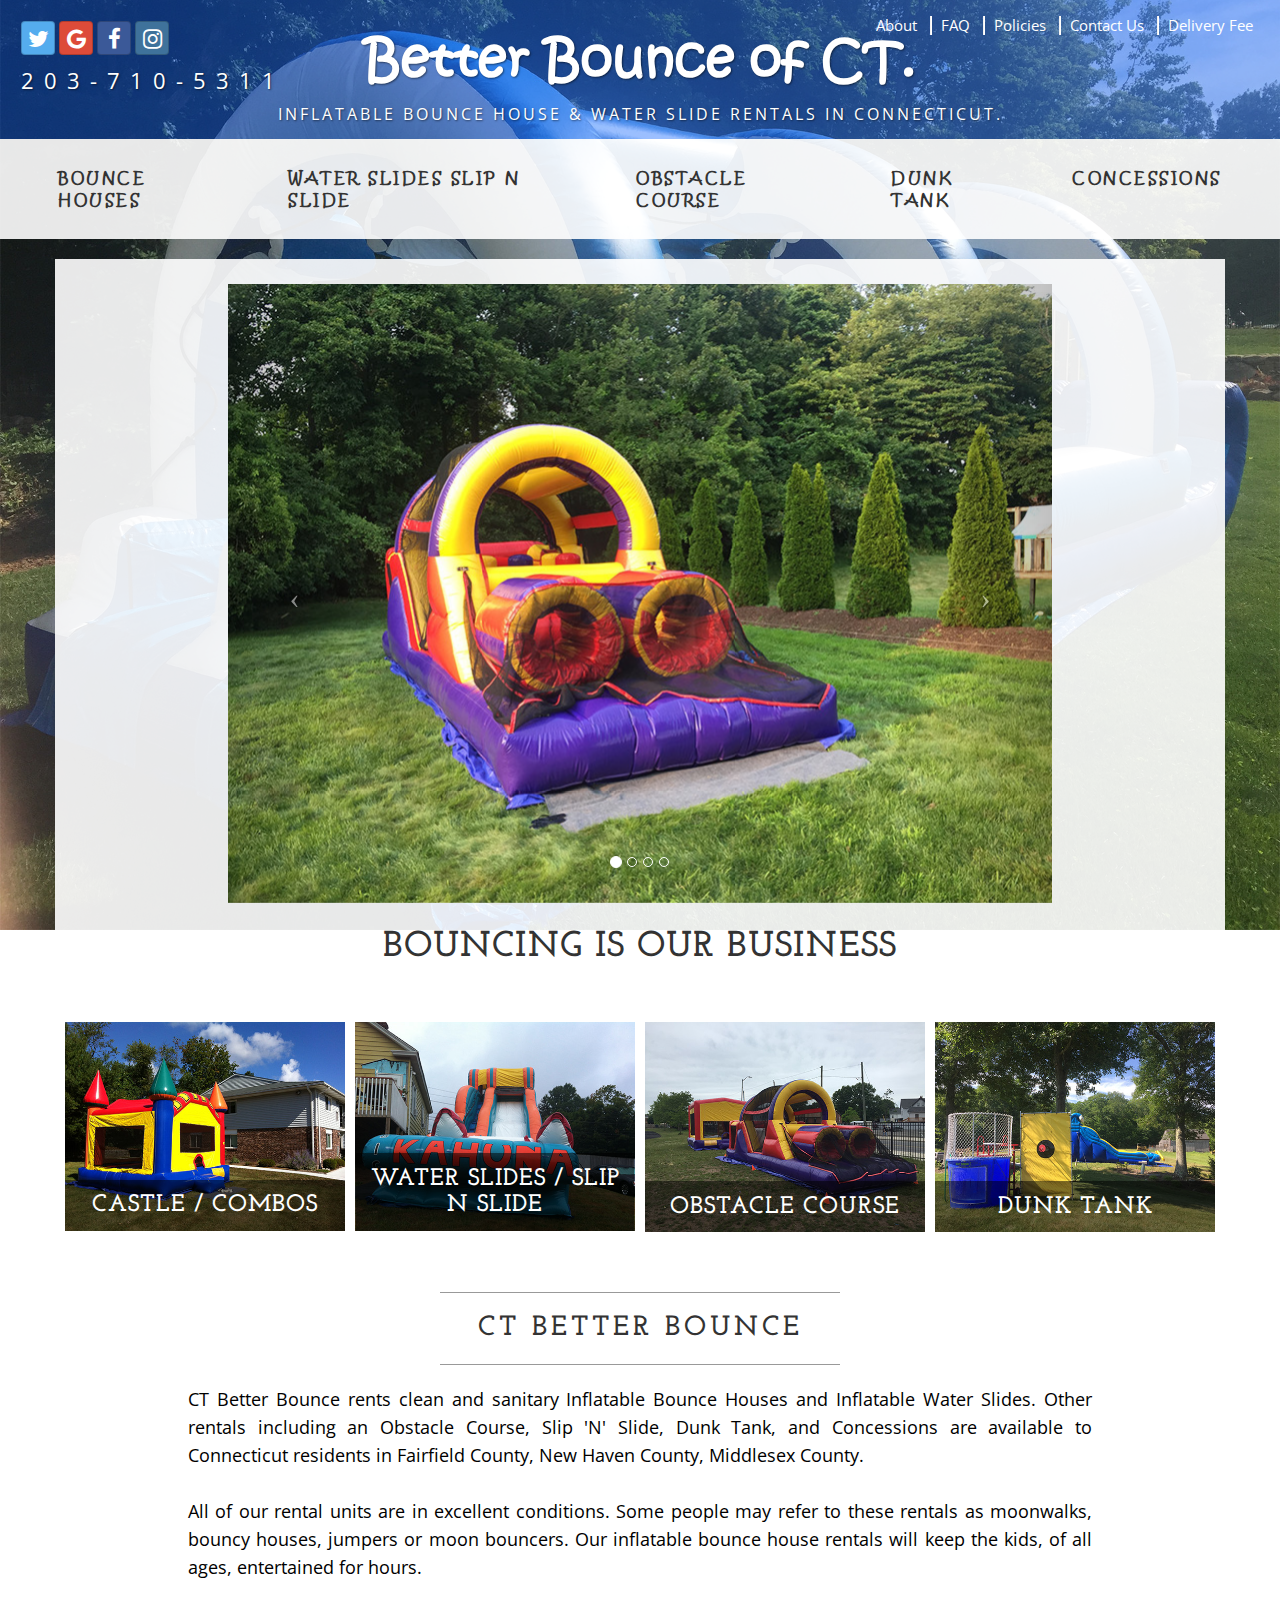
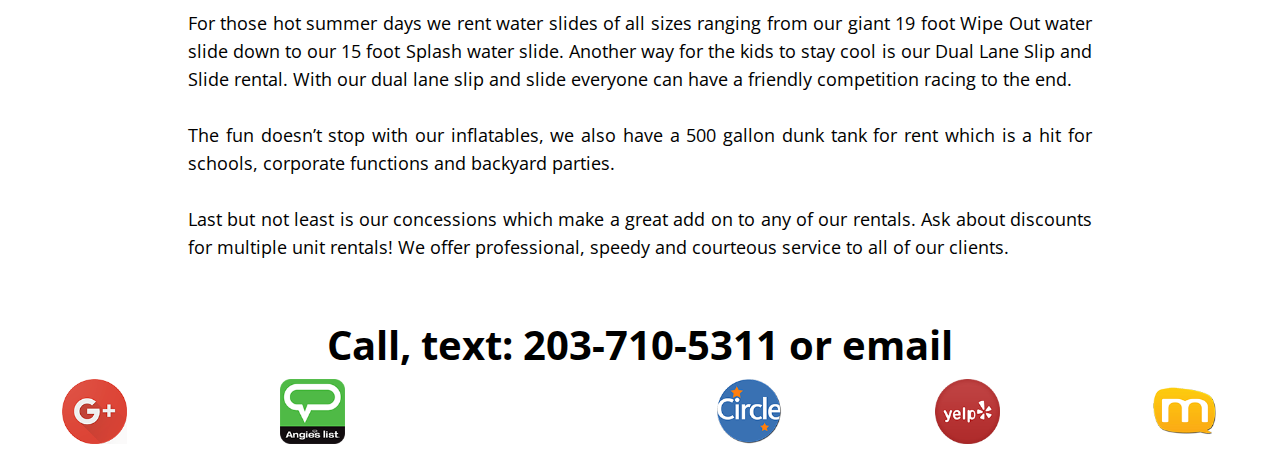
<file: index.html>
<!DOCTYPE html>
<html lang="en">
	
	<head>
		
		<meta charset="utf-8">
		<meta http-equiv="X-UA-Compatible" content="IE=edge">
		<meta name="viewport" content="width=device-width, initial-scale=1">
		<meta name="description" content="">
		<meta name="author" content="">
		
		<title>Business Casual - Start Bootstrap Theme</title>
		
		<!-- Bootstrap Core CSS -->
		<link href="css/bootstrap.min.css" rel="stylesheet">
		
		<!-- Custom CSS -->
		<link href="css/business-casual.css" rel="stylesheet">
		
		<!-- Fonts -->
		<link href="https://fonts.googleapis.com/css?family=Open+Sans:300italic,400italic,600italic,700italic,800italic,400,300,600,700,800" rel="stylesheet" type="text/css">
		<link href="https://fonts.googleapis.com/css?family=Josefin+Slab:100,300,400,600,700,100italic,300italic,400italic,600italic,700italic" rel="stylesheet" type="text/css">
		<link href="css/bootstrap-social-gh-pages/bootstrap-social.css" rel="stylesheet">
		<link href="css/bootstrap-social-gh-pages/assets/css/font-awesome.min.css" rel="stylesheet">
		
		<!-- HTML5 Shim and Respond.js IE8 support of HTML5 elements and media queries -->
		<!-- WARNING: Respond.js doesn't work if you view the page via file:// -->
		<!--[if lt IE 9]>
			<script src="https://oss.maxcdn.com/libs/html5shiv/3.7.0/html5shiv.js"></script>
			<script src="https://oss.maxcdn.com/libs/respond.js/1.4.2/respond.min.js"></script>
		<![endif]-->
		
		
		
	</head>
	
	<body>
		
		<div id="fb-root"></div>
		<script>(function(d, s, id) {
			var js, fjs = d.getElementsByTagName(s)[0];
			if (d.getElementById(id)) return;
			js = d.createElement(s); js.id = id;
			<!-- js.src = "//connect.facebook.net/en_US/sdk.js#xfbml=1&version=v2.8"; -->
			js.src = "https://connect.facebook.net/en_US/sdk.js#xfbml=1&version=v2.8";
			fjs.parentNode.insertBefore(js, fjs);
		}(document, 'script', 'facebook-jssdk'));
		
		// Resize the iFrame after the whole window is loaded
		window.onload = function() {
			var window_width = $('footer').outerWidth();
			FB.Canvas.setSize({ width: window_width });
		};
		
		</script>
		
		<div id="above-navbar">
			<div id="media">
				<a class="btn btn-social-icon btn-twitter" href="#t">
					<span class="fa fa-twitter"></span>
				</a>
				
				<a class="btn btn-social-icon btn-google" href="#g">
					<span class="fa fa-google"></span>
				</a>
				
				<a class="btn btn-social-icon btn-facebook" href="#f">
					<span class="fa fa-facebook"></span>
				</a>
				
				<a class="btn btn-social-icon btn-instagram" href="#i">
					<span class="fa fa-instagram"></span>
				</a>
			</div>
			
			<div class="brand"><a href="index.html">Better Bounce of CT.</a></div>
			<div class="address-bar">​​Inflatable Bounce House & Water Slide rentals in Connecticut.</div>
			<div class="num address-bar">203-710-5311</div>
			<nav id="second_nav">
				<ul>
					<li>
						<a href="About.html" title="About">About</a>
					</li>
					<span class="divider-vertical"></span>
					<li>
						<a href="FAQ.html">FAQ</a>
					</li>
					<span class="divider-vertical"></span>
					<li>
						<a href="Policies.html">Policies</a>
					</li>
					<span class="divider-vertical"></span>
					<li>
						<a href="Contact.html">Contact Us</a>
					</li>
					<span class="divider-vertical"></span>
					<li>
						<a href="Delivery2.html">Delivery Fee</a>
					</li>
				</ul>
			</nav>
		</div>
		
		<!-- Navigation -->
		<nav class="navbar navbar-default" role="navigation">
			<div class="container" id="nav_bar">
				<!-- Brand and toggle get grouped for better mobile display -->
				<div class="navbar-header">
					<button type="button" class="navbar-toggle" data-toggle="collapse" data-target="#bs-example-navbar-collapse-1">
						<span class="sr-only">Toggle navigation</span>
						<span class="icon-bar"></span>
						<span class="icon-bar"></span>
						<span class="icon-bar"></span>
					</button>
				<a class="navbar-toggle btn btn-primary btn-xlg tel" href="tel:123-456-7890""><span class="glyphicon glyphicon-earphone"></span></a>
				<!-- navbar-brand is hidden on larger screens, but visible when the menu is collapsed -->
				<!-- <a class="navbar-brand" href="index.html">Business Casual</a> -->
			</div>
			<!-- Collect the nav links, forms, and other content for toggling -->
			<div class="collapse navbar-collapse" id="bs-example-navbar-collapse-1">
				<ul class="nav navbar-nav">
					<li class="nav-item">
						<a class="nav-link" href="BounceHouse.html"><b>Bounce Houses</b></a>
					</li>
					<li class="nav-item">
						<a class="nav-link" href="WaterSlides.html"><b>Water Slides Slip N Slide</b></a>
					</li>
					<li class="nav-item">
						<a class="nav-link" href="ObstacleCourse.html"><b>Obstacle Course</b></a>
					</li>
					<li class="nav-item">
						<a class="nav-link" href="DunkTank.html"><b>Dunk Tank</b></a>
					</li>
					<li class="nav-item">
						<a class="nav-link" href="Concessions.html"><b>Concessions</b></a>
					</li>
				</ul>
				
				<div class="test5" id="bs-example-navbar-collapse-1">
					<ul class="nav navbar-nav">
						<li class="nav-item">
							<a class="nav-link" href="About.html" title="About"><b>About</b></a>
						</li>
						<li class="nav-item">
							<a class="nav-link" href="FAQ.html"><b>FAQ</b></a>
						</li>
						<li class="nav-item">
							<a class="nav-link" href="Policies.html"><b>Policies</b></a>
						</li>
						<li class="nav-item">
							<a class="nav-link" href="Contact.html"><b>Contact Us</b></a>
						</li>
						<li class="nav-item">
							<a class="nav-link" href="Delivery2.html"><b>Delivery Fee</b></a>
						</li>
					</ul>
				</div>
			</div>
			<!-- /.navbar-collapse -->
		</div>
		<!-- /.container -->
	</nav>
	
	<div class="container">
		
		<div class="row">
			<div class="box" id="first-box">
				<div class="col-lg-12 text-center">
					<div id="carousel-example-generic" class="carousel slide">
						<!-- Indicators -->
						<ol class="carousel-indicators hidden-xs">
							<li data-target="#carousel-example-generic" data-slide-to="0" class="active"></li>
							<li data-target="#carousel-example-generic" data-slide-to="1"></li>
							<li data-target="#carousel-example-generic" data-slide-to="2"></li>
							<li data-target="#carousel-example-generic" data-slide-to="3"></li>
						</ol>
						
						<!-- Wrapper for slides -->
						<div class="carousel-inner">
							<div class="item active">
								<img class="img-responsive img-full" src="img/slider1.5.jpg" alt="">
							</div>
							<div class="item">
								<img class="img-responsive img-full" src="img/slider2.jpg" alt="">
							</div>
							<div class="item">
								<img class="img-responsive img-full" src="img/slider3.jpg" alt="">
							</div>
							<div class="item">
								<img class="img-responsive img-full" src="img/slider4.jpg" alt="">
							</div>
						</div>
						
						<!-- Controls -->
						<a class="left carousel-control" href="#carousel-example-generic" data-slide="prev">
							<span class="icon-prev"></span>
						</a>
						<a class="right carousel-control" href="#carousel-example-generic" data-slide="next">
							<span class="icon-next"></span>
						</a>
					</div>
					<span class="brand-name"><h1>Bouncing is our business</h1></span>
				</div>
			</div>
		</div>
		
		<div class="row">
			<div class="box box2">
				<div class="col-md-3">
					<a href="BounceHouse.html">
						<img src="img/nav1.jpg">
						<div id="imgtext">
							<h3>Castle / Combos</h3>
						</div>
					</a>
				</div>
				
				<div class="col-md-3">
					<a href="WaterSlides.html">
						<img src="img/nav2.jpg">
						
						<div id="imgtext">
							<h3  style="margin: 5px 6px;">Water Slides / Slip N Slide</h3>
						</div>
					</a>
				</div>			
				
				<div class="col-md-3">
					<a href="ObstacleCourse.html">
						<img src="img/nav3.jpg">
						
						<div id="imgtext">
							<h3>Obstacle Course</h3>
						</div>
					</a>
				</div>
				
				<div class="col-md-3">
					<a href="DunkTank.html">
						<img src="img/nav4.jpg">
						
						<div id="imgtext">
							<h3>Dunk Tank</h3>
						</div>
					</a>
				</div>
			</div>
		</div>
		
		<div class="row">
			<div class="box3 box">
				
				<div class="col-lg-12" id="text">
					
					<hr>
					<h2 class="intro-text text-center"><strong>CT Better Bounce</strong></h2>
					<hr>
					<p id='first_box_text'>	
						CT Better Bounce rents clean and sanitary Inflatable Bounce Houses and Inflatable Water Slides. Other rentals including an Obstacle Course, Slip 'N' Slide, Dunk Tank, and Concessions are available  to Connecticut residents in Fairfield County, New Haven County, Middlesex County.<br/><br/>
						All of our rental units are in excellent conditions. Some people may refer to these rentals as moonwalks, bouncy houses, jumpers or moon bouncers. Our inflatable bounce house rentals will keep the kids, of all ages, entertained for hours.<br/><br/>
						For those hot summer days we rent water slides of all sizes ranging from our giant 19 foot Wipe Out water slide down to our 15 foot Splash water slide. Another way for the kids to stay cool is our Dual Lane Slip and Slide rental. With our dual lane slip and slide everyone can have a friendly competition racing to the end.<br/><br/>
						The fun doesn’t stop with our inflatables, we also have a 500 gallon dunk tank for rent which is a hit for schools, corporate functions and backyard parties.<br/><br/>
						Last but not least is our concessions which make a great add on to any of our rentals. Ask about discounts for multiple unit rentals!
						We offer professional, speedy and courteous service to all of our clients.
					</p>
				</div>
				
			</div>
		</div>
		
	</div>
	<!-- /.container -->
	
	<footer>			
		<div class="container">				
			<div class="row">
				<div class="col-lg-12 text-center">
					<p><b>Call, text: 203-710-5311 or email</b></p>
					<!-- <p>Copyright &copy; Your Website 2014</p> -->
				</div>
			</div>
		</div>
		<div class="row iconrow">
			<div id="icons">
				<div class="col-sm-2">
					<a href="#plus">
						<img src="img/GooglePlus-icon.png" alt=""/>
					</a>
				</div>
				<div class="col-sm-2">
					<a href="#angies">
						<img src="img/angies-list.png" href="#agnies" alt=""/>
					</a>
				</div>
				
				<!-- <img class="col-sm-2 face" src="http://friendsofbaraboozoo.org/wp-content/uploads/2016/01/blue-box.jpg" alt=""/> -->
				<div class="col-sm-2 face fb-page" data-href="https://www.facebook.com/CT-Better-Bounce-1571008689843908/" date-height="70" data-width="180" 
				data-hide-cover="false"data-small-header="true"data-show-facepile="false" data-show-posts="false"></div>
				
				<div class="col-sm-2">
					<a href="#merchantcircle">
						<img src="img/merchantcircle.png" href="#merchant" alt=""/>
					</a>
				</div>
				<div class="col-sm-2">
					<a href="#yelp">
						<img src="img/yelp-icon.png" href="#yelp" alt="" />
					</a>
				</div>
				<div class="col-sm-2">
					<a href="#manta">
						<img src="img/Manta-Logo.png" href="#manta" alt=""/>
					</a>
				</div>
			</div>
		</div>
	</footer>
	
	<!-- jQuery -->
	<script src="js/jquery.js"></script>
	
	<!-- Bootstrap Core JavaScript -->
	<script src="js/bootstrap.min.js"></script>
	<script src="js/nohover.js"></script>
	<script src="js/jquery.bcSwipe.min.js"></script>
	<!-- Script to Activate the Carousel -->
	<script>
		$('.carousel').carousel({
			interval: 5000 //changes the speed
		});
		$('.carousel').bcSwipe({ 
			threshold: 50 
		});
	</script>
	
</body>

</html>
</file>
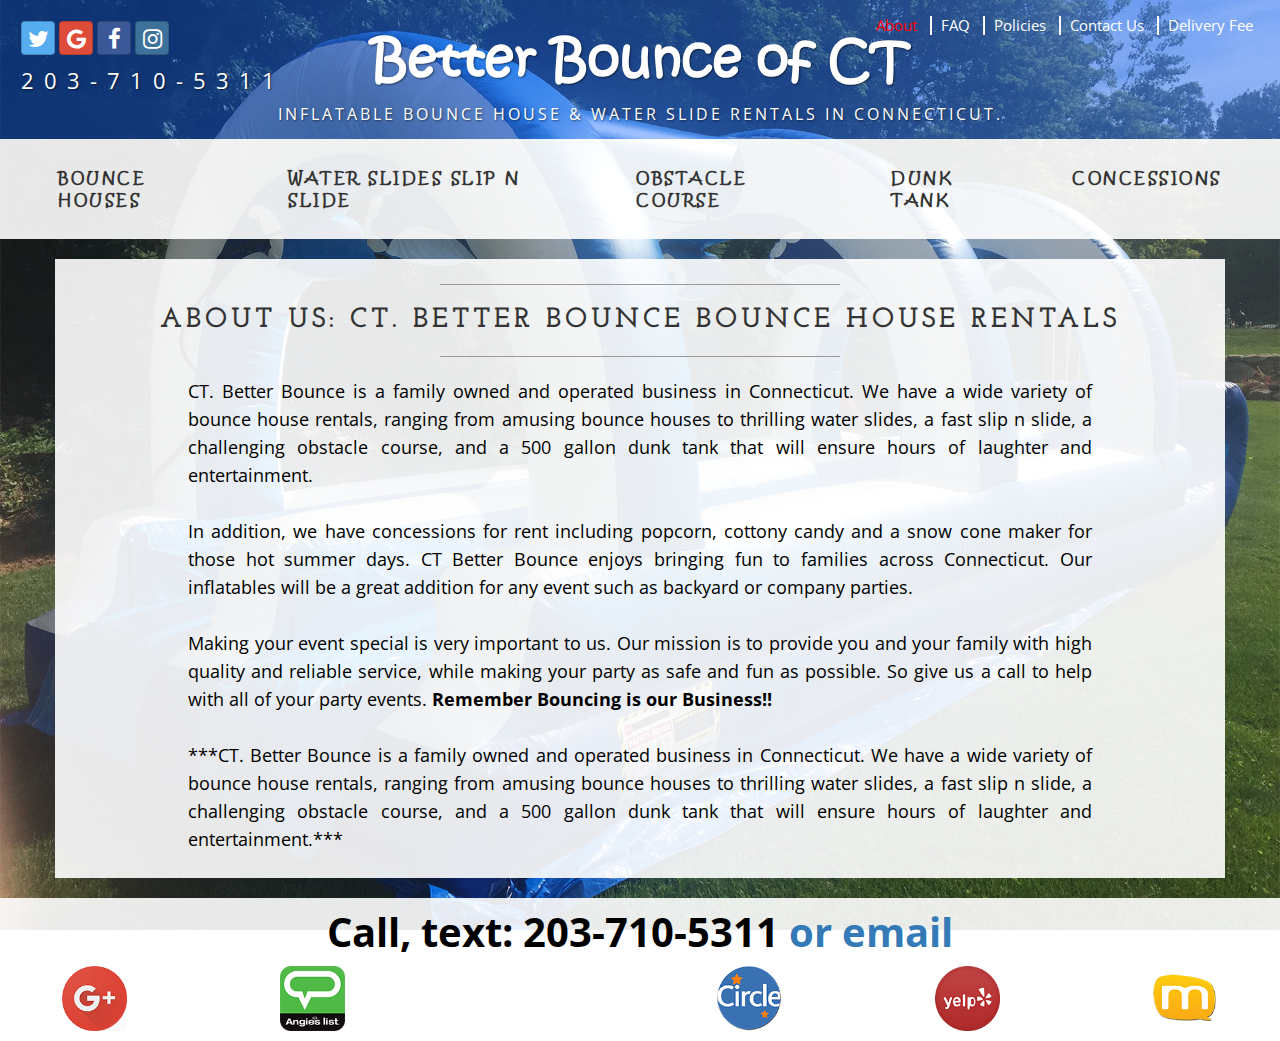
<file: About.html>
<!DOCTYPE html>
<html lang="en">
	
	<head>
		
		<meta charset="utf-8">
		<meta http-equiv="X-UA-Compatible" content="IE=edge">
		<meta name="viewport" content="width=device-width, initial-scale=1">
		<meta name="description" content="">
		<meta name="author" content="">
		
		<title>Business Casual - Start Bootstrap Theme</title>
		
		<!-- Bootstrap Core CSS -->
		<link href="css/bootstrap.min.css" rel="stylesheet">
		
		<!-- Custom CSS -->
		<link href="css/WaterSlides.css" rel="stylesheet">
		
		<!-- Fonts -->
		<link href="https://fonts.googleapis.com/css?family=Open+Sans:300italic,400italic,600italic,700italic,800italic,400,300,600,700,800" rel="stylesheet" type="text/css">
		<link href="https://fonts.googleapis.com/css?family=Josefin+Slab:100,300,400,600,700,100italic,300italic,400italic,600italic,700italic" rel="stylesheet" type="text/css">
		<link href="css/bootstrap-social-gh-pages/bootstrap-social.css" rel="stylesheet">
		<link href="css/bootstrap-social-gh-pages/assets/css/font-awesome.min.css" rel="stylesheet">
		
		<!-- HTML5 Shim and Respond.js IE8 support of HTML5 elements and media queries -->
		<!-- WARNING: Respond.js doesn't work if you view the page via file:// -->
		<!--[if lt IE 9]>
			<script src="https://oss.maxcdn.com/libs/html5shiv/3.7.0/html5shiv.js"></script>
			<script src="https://oss.maxcdn.com/libs/respond.js/1.4.2/respond.min.js"></script>
		<![endif]-->
		
		
		
	</head>
	
	<body>
		
		<div id="fb-root"></div>
		<script>(function(d, s, id) {
			var js, fjs = d.getElementsByTagName(s)[0];
			if (d.getElementById(id)) return;
			js = d.createElement(s); js.id = id;
			<!-- js.src = "//connect.facebook.net/en_US/sdk.js#xfbml=1&version=v2.8"; -->
			js.src = "https://connect.facebook.net/en_US/sdk.js#xfbml=1&version=v2.8";
			fjs.parentNode.insertBefore(js, fjs);
		}(document, 'script', 'facebook-jssdk'));
		
		// Resize the iFrame after the whole window is loaded
		window.onload = function() {
			var window_width = $('footer').outerWidth();
			FB.Canvas.setSize({ width: window_width });
		};
		
		</script>
		
		<div id="above-navbar">
			
			<div id="media">
				<a class="btn btn-social-icon btn-twitter" href="#t">
					<span class="fa fa-twitter"></span>
				</a>
				
				<a class="btn btn-social-icon btn-google" href="#g">
					<span class="fa fa-google"></span>
				</a>
				
				<a class="btn btn-social-icon btn-facebook" href="#f">
					<span class="fa fa-facebook"></span>
				</a>
				
				<a class="btn btn-social-icon btn-instagram" href="#i">
					<span class="fa fa-instagram"></span>
				</a>
			</div>
			
			<div class='brand'><a href="index.html">Better Bounce of CT</a></div>
			<div class="address-bar">​​Inflatable Bounce House & Water Slide rentals in Connecticut.</div>
			<div class="num address-bar">203-710-5311</div>
			<nav id='second_nav'>
				<ul>
					<li>
						<a href="About.html" title="About">About</a>
					</li>
					<span class="divider-vertical"></span>
					<li>
						<a href="FAQ.html">FAQ</a>
					</li>
					<span class="divider-vertical"></span>
					<li>
						<a href="Policies.html">Policies</a>
					</li>
					<span class="divider-vertical"></span>
					<li>
						<a href="Contact.html">Contact Us</a>
					</li>
					<span class="divider-vertical"></span>
					<li>
						<a href="Delivery2.html">Delivery Fee</a>
					</li>
				</ul>
			</nav>
		</div>
		
		<!-- Navigation -->
		<nav class="navbar navbar-default" role="navigation">
			<div class="container" id="nav_bar">
				<!-- Brand and toggle get grouped for better mobile display -->
				<div class="navbar-header">
					<button type="button" class="navbar-toggle" data-toggle="collapse" data-target="#bs-example-navbar-collapse-1">
						<span class="sr-only">Toggle navigation</span>
						<span class="icon-bar"></span>
						<span class="icon-bar"></span>
						<span class="icon-bar"></span>
					</button>
				<a class="navbar-toggle btn btn-primary btn-xlg tel" href="tel:713-992-0916""><span class="glyphicon glyphicon-earphone"></span></a>
				<!-- navbar-brand is hidden on larger screens, but visible when the menu is collapsed -->
			</div>
			<!-- Collect the nav links, forms, and other content for toggling -->
			<div class="collapse navbar-collapse" id="bs-example-navbar-collapse-1">
				<ul class="nav navbar-nav">
					<li class="nav-item">
						<a class="nav-link" href="BounceHouse.html"><b>Bounce Houses</b></a>
					</li>
					<li class="nav-item">
						<a class="nav-link" href="WaterSlides.html"><b>Water Slides Slip N Slide</b></a>
					</li>
					<li class="nav-item">
						<a class="nav-link" href="ObstacleCourse.html"><b>Obstacle Course</b></a>
					</li>
					<li class="nav-item">
						<a class="nav-link" href="DunkTank.html"><b>Dunk Tank</b></a>
					</li>
					<li class="nav-item">
						<a class="nav-link" href="Concessions.html"><b>Concessions</b></a>
					</li>
				</ul>
				<div class="test5" id="bs-example-navbar-collapse-1">
					<ul class="nav navbar-nav">
						<li class="nav-item">
							<a class="nav-link" href="About.html" title="About"><b>About</b></a>
						</li>
						<li class="nav-item">
							<a class="nav-link" href="FAQ.html"><b>FAQ</b></a>
						</li>
						<li class="nav-item">
							<a class="nav-link" href="Policies.html"><b>Policies</b></a>
						</li>
						<li class="nav-item">
							<a class="nav-link" href="Contact.html"><b>Contact Us</b></a>
						</li>
						<li class="nav-item">
							<a class="nav-link" href="Delivery2.html"><b>Delivery Fee</b></a>
						</li>
					</ul>
				</div>
			</div>
			<!-- /.navbar-collapse -->
		</div>
		<!-- /.container -->
	</nav>
	
	<div class="container">
		
		<div class="row">
			<div class="box">
				<div class="col-lg-12 text-center first_box">
					<hr>
					<h2 class="intro-text text-center"><strong>About Us: ​​​Ct. Better Bounce Bounce House Rentals</strong></h2>
					<hr>
					<p id='first_box_text'>
						CT. Better Bounce is a family owned and operated business in Connecticut. We have a wide variety of bounce house rentals,
						ranging from amusing bounce houses to thrilling water slides, a fast slip n slide, a challenging obstacle course, and 
						a 500 gallon dunk tank that will ensure hours of laughter and entertainment.<br><br>In addition, we have concessions for 
						rent including popcorn, cottony candy and a snow cone maker for those hot summer days. CT Better Bounce enjoys bringing 
						fun to families across Connecticut. Our inflatables will be a great addition for any event such as backyard or company 
						parties.<br><br>Making your event special is very important to us. Our mission is to provide you and your family with 
						high quality and reliable service, while making your party as safe and fun as possible. So give us a call to help with 
						all of your party events. <strong>Remember Bouncing is our Business!!</strong>
						<br><br>
						***CT. Better Bounce is a family owned and operated business in Connecticut. We have a wide variety of bounce house rentals,
						ranging from amusing bounce houses to thrilling water slides, a fast slip n slide, a challenging obstacle course, and 
						a 500 gallon dunk tank that will ensure hours of laughter and entertainment.***
					</p>
				</div>
			</div>
		</div>			
		
	</div>
	<!-- /.container -->
	
	<footer>			
		<div class="container">				
			<div class="row">
				<div class="col-lg-12 text-center">
					<p><b>Call, text: 203-710-5311 <a>or email</a></b></p>
					<!-- <p>Copyright &copy; Your Website 2014</p> -->
				</div>
			</div>
		</div>
		<div class="row iconrow">
			<div id="icons">
				<div class="col-sm-2">
					<a href="#plus">
						<img src="img/GooglePlus-icon.png" alt=""/>
					</a>
				</div>
				<div class="col-sm-2">
					<a href="#angies">
						<img src="img/angies-list.png" href="#agnies" alt=""/>
					</a>
				</div>
				
				<!-- <img class="col-sm-2 face" src="http://friendsofbaraboozoo.org/wp-content/uploads/2016/01/blue-box.jpg" alt=""/> -->
				<div class="col-sm-2 face fb-page" data-href="https://www.facebook.com/CT-Better-Bounce-1571008689843908/" data-width="180" 
				data-hide-cover="false"data-small-header="true"data-show-facepile="false" data-show-posts="false"></div>
				
				<div class="col-sm-2">
					<a href="#merchantcircle">
						<img src="img/merchantcircle.png" href="#merchant" alt=""/>
					</a>
				</div>
				<div class="col-sm-2">
					<a href="#yelp">
						<img src="img/yelp-icon.png" href="#yelp" alt="" />
					</a>
				</div>
				<div class="col-sm-2">
					<a href="#manta">
						<img src="img/Manta-Logo.png" href="#manta" alt=""/>
					</a>
				</div>
			</div>
		</div>
	</footer>
	
	<!-- jQuery -->
	<script src="js/jquery.js"></script>
	
	<!-- Bootstrap Core JavaScript -->
	<script src="js/nohover.js"></script>
	<script src="js/bootstrap.min.js"></script>
	<script src="js/active2.js"></script>
	<script src="js/active.js"></script>
	
</body>

</html>
</file>
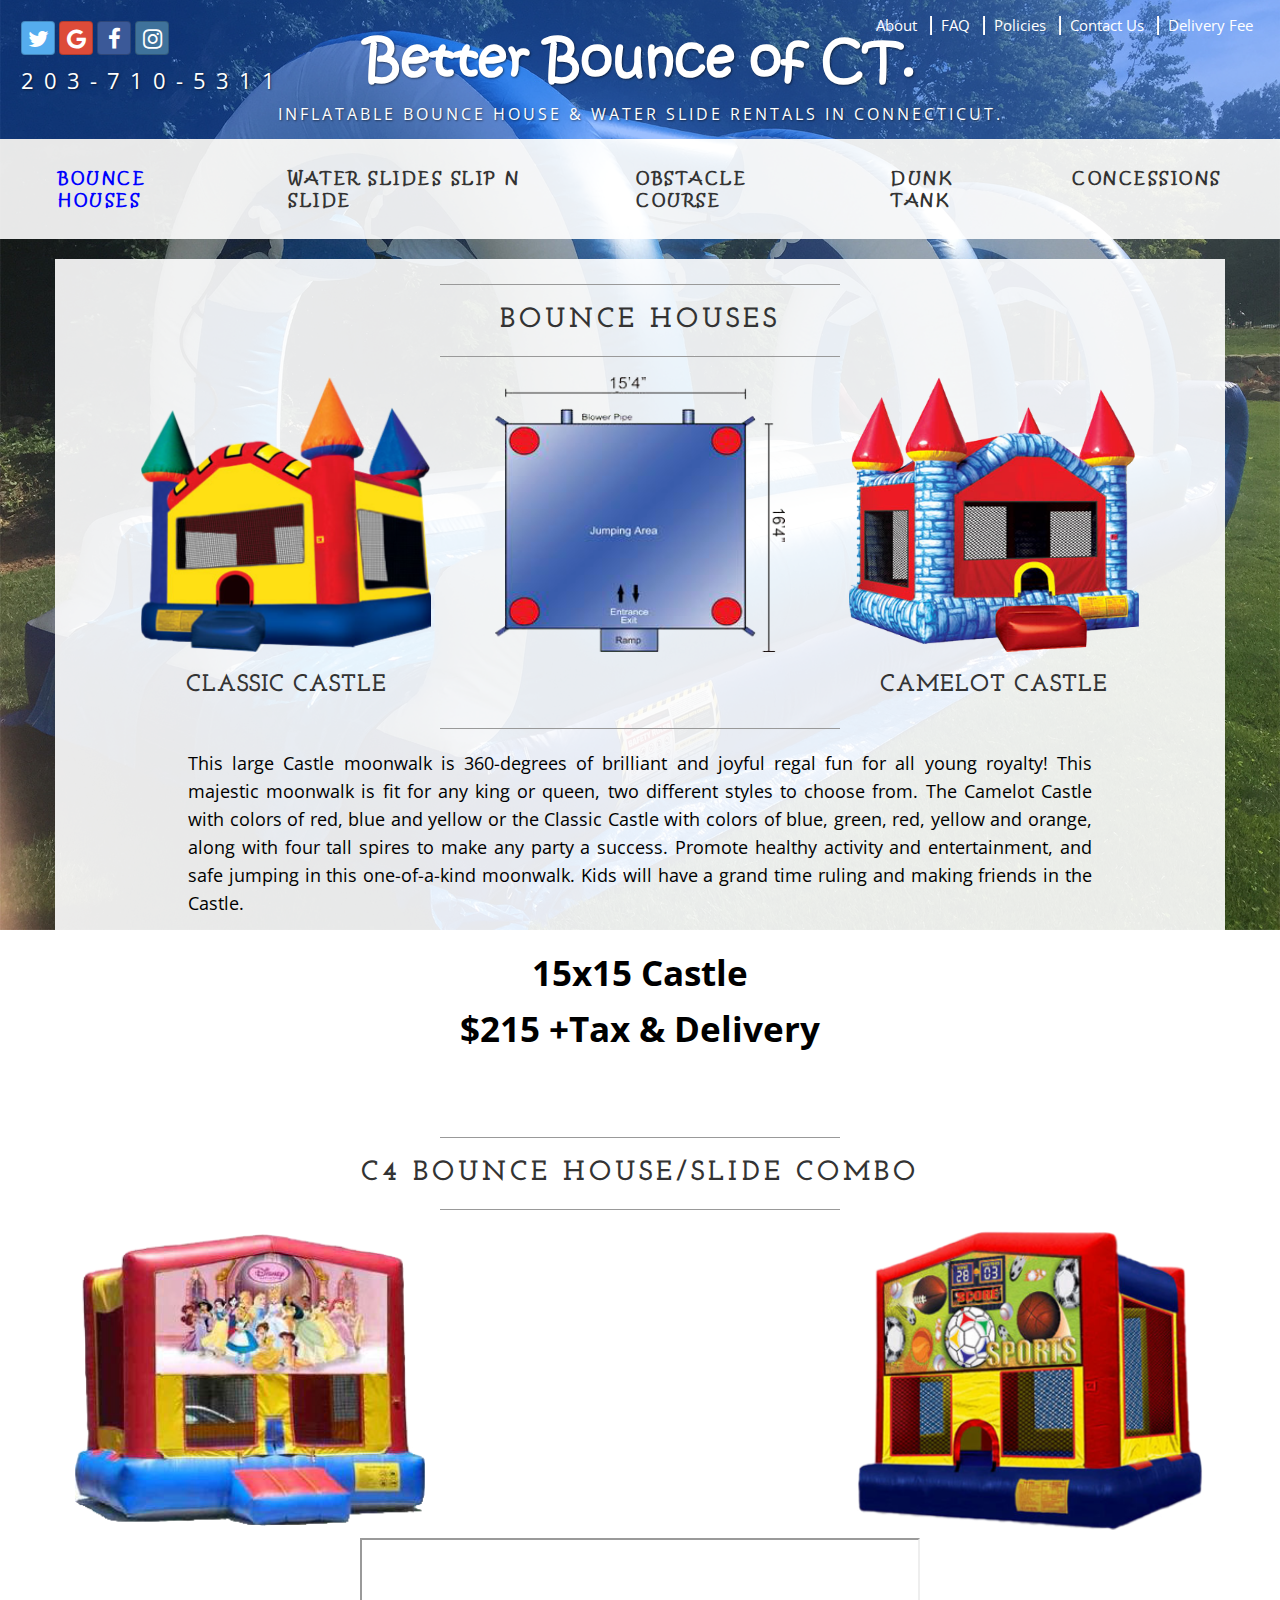
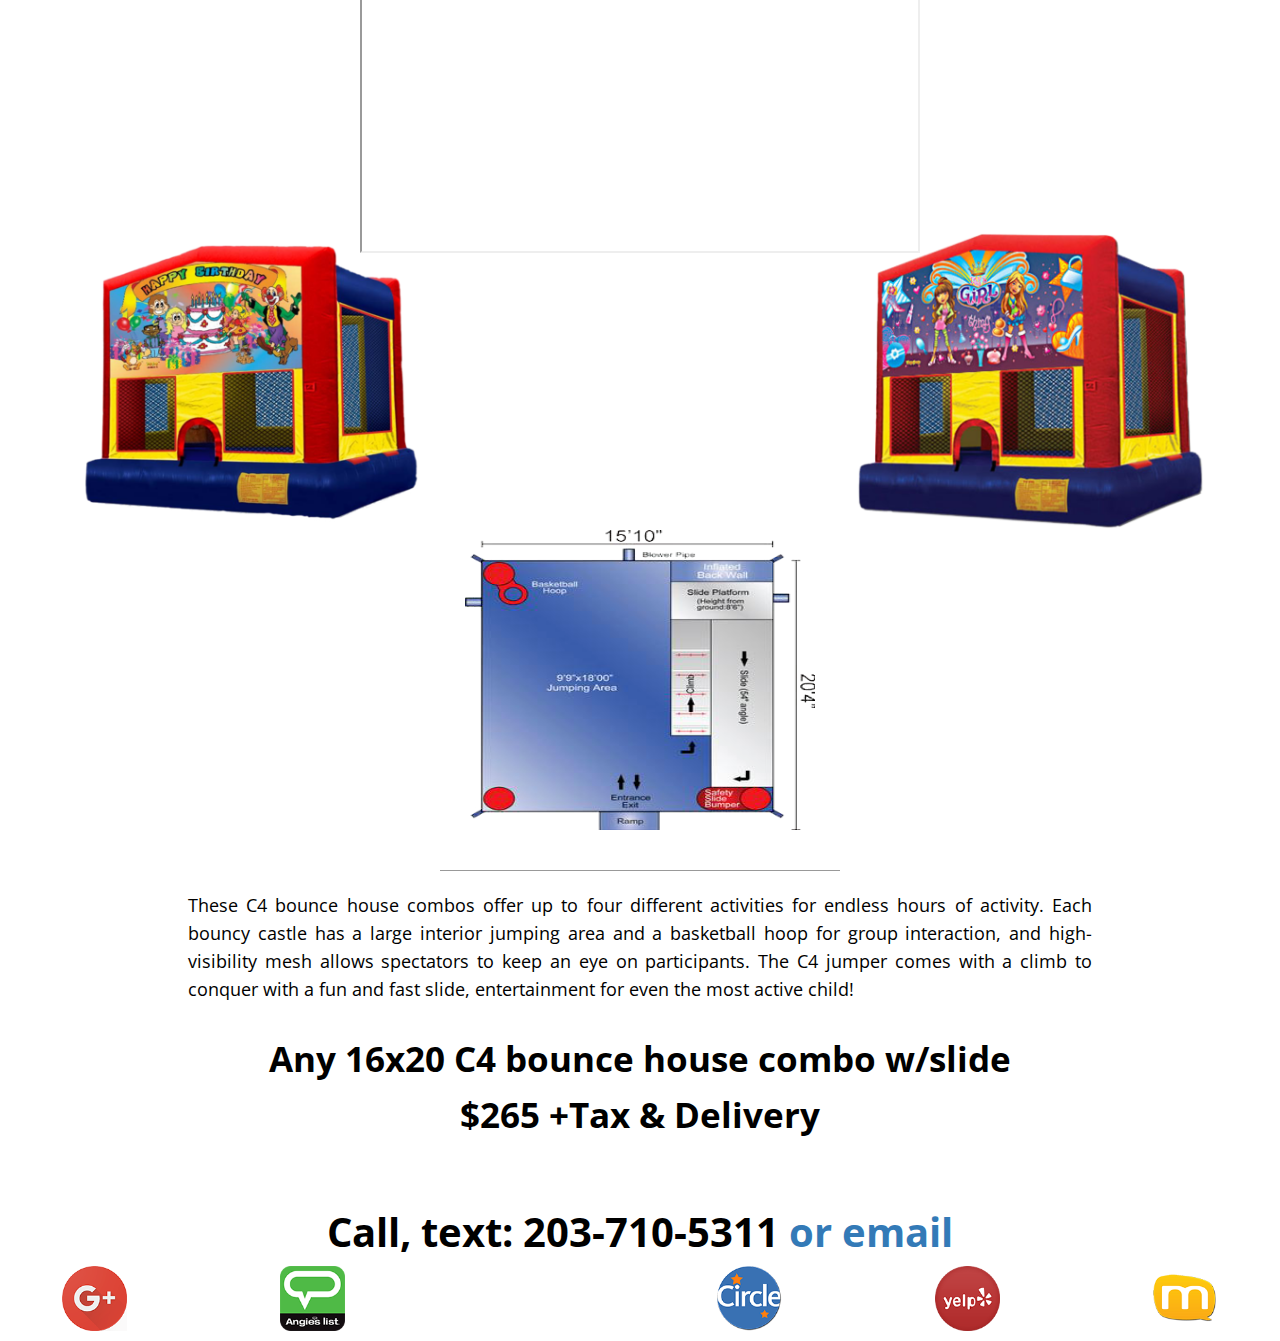
<file: BounceHouse.html>
<!DOCTYPE html>
<html lang="en">
	
	<head>
		
		<meta charset="utf-8">
		<meta http-equiv="X-UA-Compatible" content="IE=edge">
		<meta name="viewport" content="width=device-width, initial-scale=1">
		<meta name="description" content="">
		<meta name="author" content="">
		
		<title>Business Casual - Start Bootstrap Theme</title>
		
		<!-- Bootstrap Core CSS -->
		<link href="css/bootstrap.min.css" rel="stylesheet">
		
		<!-- Custom CSS -->
		<link href="css/BounceHouse.css" rel="stylesheet">
		
		<!-- Fonts -->
		<link href="https://fonts.googleapis.com/css?family=Open+Sans:300italic,400italic,600italic,700italic,800italic,400,300,600,700,800" rel="stylesheet" type="text/css">
		<link href="https://fonts.googleapis.com/css?family=Josefin+Slab:100,300,400,600,700,100italic,300italic,400italic,600italic,700italic" rel="stylesheet" type="text/css">
		<link href="css/bootstrap-social-gh-pages/bootstrap-social.css" rel="stylesheet">
		<link href="css/bootstrap-social-gh-pages/assets/css/font-awesome.min.css" rel="stylesheet">
		
		<!-- HTML5 Shim and Respond.js IE8 support of HTML5 elements and media queries -->
		<!-- WARNING: Respond.js doesn't work if you view the page via file:// -->
		<!--[if lt IE 9]>
			<script src="https://oss.maxcdn.com/libs/html5shiv/3.7.0/html5shiv.js"></script>
			<script src="https://oss.maxcdn.com/libs/respond.js/1.4.2/respond.min.js"></script>
		<![endif]-->
		
		
		
	</head>
	
	<body>
		
		<div id="fb-root"></div>
		<script>(function(d, s, id) {
			var js, fjs = d.getElementsByTagName(s)[0];
			if (d.getElementById(id)) return;
			js = d.createElement(s); js.id = id;
			<!-- js.src = "//connect.facebook.net/en_US/sdk.js#xfbml=1&version=v2.8"; -->
			js.src = "https://connect.facebook.net/en_US/sdk.js#xfbml=1&version=v2.8";
			fjs.parentNode.insertBefore(js, fjs);
		}(document, 'script', 'facebook-jssdk'));
		
		// Resize the iFrame after the whole window is loaded
		window.onload = function() {
			var window_width = $('footer').outerWidth();
			FB.Canvas.setSize({ width: window_width });
		};
		
		</script>
		
		<div id="above-navbar">
			
			<div id="media">
				<a class="btn btn-social-icon btn-twitter" href="#t">
					<span class="fa fa-twitter"></span>
				</a>
				
				<a class="btn btn-social-icon btn-google" href="#g">
					<span class="fa fa-google"></span>
				</a>
				
				<a class="btn btn-social-icon btn-facebook" href="#f">
					<span class="fa fa-facebook"></span>
				</a>
				
				<a class="btn btn-social-icon btn-instagram" href="#i">
					<span class="fa fa-instagram"></span>
				</a>
			</div>
			
			<div class='brand'><a href="index.html">Better Bounce of CT.</a></div>
			<div class="address-bar">​​Inflatable Bounce House & Water Slide rentals in Connecticut.</div>
			<div class="num address-bar">203-710-5311</div>
			<nav id='second_nav'>
				<ul>
					<li>
						<a href="About.html" title="About">About</a>
					</li>
					<span class="divider-vertical"></span>
					<li>
						<a href="FAQ.html">FAQ</a>
					</li>
					<span class="divider-vertical"></span>
					<li>
						<a href="Policies.html">Policies</a>
					</li>
					<span class="divider-vertical"></span>
					<li>
						<a href="Contact.html">Contact Us</a>
					</li>
					<span class="divider-vertical"></span>
					<li>
						<a href="Delivery2.html">Delivery Fee</a>
					</li>
				</ul>
			</nav>
		</div>
		
		<!-- Navigation -->
		<nav class="navbar navbar-default" role="navigation">
			<div class="container" id="nav_bar">
				<!-- Brand and toggle get grouped for better mobile display -->
				<div class="navbar-header">
					<button type="button" class="navbar-toggle" data-toggle="collapse" data-target="#bs-example-navbar-collapse-1">
						<span class="sr-only">Toggle navigation</span>
						<span class="icon-bar"></span>
						<span class="icon-bar"></span>
						<span class="icon-bar"></span>
					</button>
				<a class="navbar-toggle btn btn-primary btn-xlg tel" href="tel:713-992-0916""><span class="glyphicon glyphicon-earphone"></span></a>
				<!-- navbar-brand is hidden on larger screens, but visible when the menu is collapsed -->
			</div>
			<!-- Collect the nav links, forms, and other content for toggling -->
			<div class="collapse navbar-collapse" id="bs-example-navbar-collapse-1">
				<ul class="nav navbar-nav">
					<li class="nav-item">
						<a class="nav-link" href="BounceHouse.html"><b>Bounce Houses</b></a>
					</li>
					<li class="nav-item">
						<a class="nav-link" href="WaterSlides.html"><b>Water Slides Slip N Slide</b></a>
					</li>
					<li class="nav-item">
						<a class="nav-link" href="ObstacleCourse.html"><b>Obstacle Course</b></a>
					</li>
					<li class="nav-item">
						<a class="nav-link" href="DunkTank.html"><b>Dunk Tank</b></a>
					</li>
					<li class="nav-item">
						<a class="nav-link" href="Concessions.html"><b>Concessions</b></a>
					</li>
				</ul>
				<div class="test5" id="bs-example-navbar-collapse-1">
					<ul class="nav navbar-nav">
						<li class="nav-item">
							<a class="nav-link" href="About.html" title="About"><b>About</b></a>
						</li>
						<li class="nav-item">
							<a class="nav-link" href="FAQ.html"><b>FAQ</b></a>
						</li>
						<li class="nav-item">
							<a class="nav-link" href="Policies.html"><b>Policies</b></a>
						</li>
						<li class="nav-item">
							<a class="nav-link" href="Contact.html"><b>Contact Us</b></a>
						</li>
						<li class="nav-item">
							<a class="nav-link" href="Delivery2.html"><b>Delivery Fee</b></a>
						</li>
					</ul>
				</div>
			</div>
			<!-- /.navbar-collapse -->
		</div>
		<!-- /.container -->
	</nav>
	
	<div class="container">
		
		<div class="row">
			<div class="box">
				<div class="col-lg-12 text-center first_box">
					<hr>
					<h2 class="intro-text text-center"><strong>Bounce Houses</strong></h2>
					<hr>
					<div id='box_pic'>
						<img src="img/castle.png">
						<h3>Classic Castle</h3>
					</div>
					<div id='box_pic'>
						<img src="img/castlearea2.png">
					</div>
					<div id='box_pic'>
						<img src="img/camelot2.png">
						<h3>Camelot Castle</h3>
					</div>
					<hr>
					<div>
						<p id='first_box_text'>
							This large Castle moonwalk is 360-degrees of brilliant and joyful regal fun for all young royalty! This majestic 
							moonwalk is fit for any king or queen, two different styles to choose from. The Camelot Castle with colors of red,
							blue and yellow or the Classic Castle with colors of blue, green, red, yellow and orange, along with four tall spires
							to make any party a success. Promote healthy activity and entertainment, and safe jumping in this one-of-a-kind moonwalk.
							Kids will have a grand time ruling and making friends in the Castle.</br></br>
						</p>
						<p id='first_box_text2'>
							15x15 Castle </br> $215 +Tax & Delivery  
						</p>	
					</div>
				</div>
			</div>
		</div>
		
		<div class="row">
			<div class="box">
				<div class="col-lg-12 second_box"><!-- text-center --> 
					<hr>
					<h2 class="intro-text text-center"><strong>C4 Bounce House/Slide Combo</strong></h2>
					<hr>
					<div style="height:900px; position:relative;">
						<div id='upper_left'>
							<img src="img/combo12.png">
						</div>
						<div id='upper_right'>
							<img src="img/combo2.jpg">
						</div>
						
						<div style='position: relative;text-align: center;top: 34.25%;'><iframe width="560" height="315" src="https://www.youtube.com/embed/oiAINSmZMTw" frameborder="1" allowfullscreen></iframe></div>
						
						<div id='lower_left'>
							<img src="img/combo3.jpg">
						</div>
						<div id='lower_right'>
							<img src="img/combo4.jpg">
						</div>
					</div>
					
					<div style="padding-bottom:20px;" class='text-center'><img src="img/combo52.png"></div>
					<hr>
					<p id='first_box_text'>
						These C4 bounce house combos offer up to four different activities for endless hours of activity.
						Each bouncy castle has a large interior jumping area and a basketball hoop for group interaction, 
						and high-visibility mesh allows spectators to keep an eye on participants. The C4 jumper comes 
						with a climb to conquer with a fun and fast slide, entertainment for even the most active child!</br></br>
						
					</p>
					
					<p class="text-center" id='first_box_text2'>
						Any 16x20 C4 bounce house combo w/slide</br>$265 +Tax & Delivery
					</p>
					
				</div>
			</div>
		</div>
		
		<!-- 			<div class="row">
			<div class="box">
			<div class="col-lg-12 text-center">
			
			</div>
			</div>
		</div> -->
		
	</div>
	<!-- /.container -->
	
	<footer>			
		<div class="container">				
			<div class="row">
				<div class="col-lg-12 text-center">
					<p><b>Call, text: 203-710-5311 <a>or email</a></b></p>
					<!-- <p>Copyright &copy; Your Website 2014</p> -->
				</div>
			</div>
		</div>
		<div class="row iconrow">
			<div id="icons">
				<div class="col-sm-2">
					<a href="#plus">
						<img src="img/GooglePlus-icon.png" alt=""/>
					</a>
				</div>
				<div class="col-sm-2">
					<a href="#angies">
						<img src="img/angies-list.png" href="#agnies" alt=""/>
					</a>
				</div>
				
				<!-- <img class="col-sm-2 face" src="http://friendsofbaraboozoo.org/wp-content/uploads/2016/01/blue-box.jpg" alt=""/> -->
				<div class="col-sm-2 face fb-page" data-href="https://www.facebook.com/CT-Better-Bounce-1571008689843908/" data-width="180" 
				data-hide-cover="false"data-small-header="true"data-show-facepile="false" data-show-posts="false"></div>
				
				<div class="col-sm-2">
					<a href="#merchantcircle">
						<img src="img/merchantcircle.png" href="#merchant" alt=""/>
					</a>
				</div>
				<div class="col-sm-2">
					<a href="#yelp">
						<img src="img/yelp-icon.png" href="#yelp" alt="" />
					</a>
				</div>
				<div class="col-sm-2">
					<a href="#manta">
						<img src="img/Manta-Logo.png" href="#manta" alt=""/>
					</a>
				</div>
			</div>
		</div>
	</footer>
	
	<!-- jQuery -->
	<script src="js/jquery.js"></script>
	
	<!-- Bootstrap Core JavaScript -->
	<script src="js/bootstrap.min.js"></script>
	<script src="js/nohover.js"></script>
	<script src="js/active.js"></script>


</body>

</html>
</file>
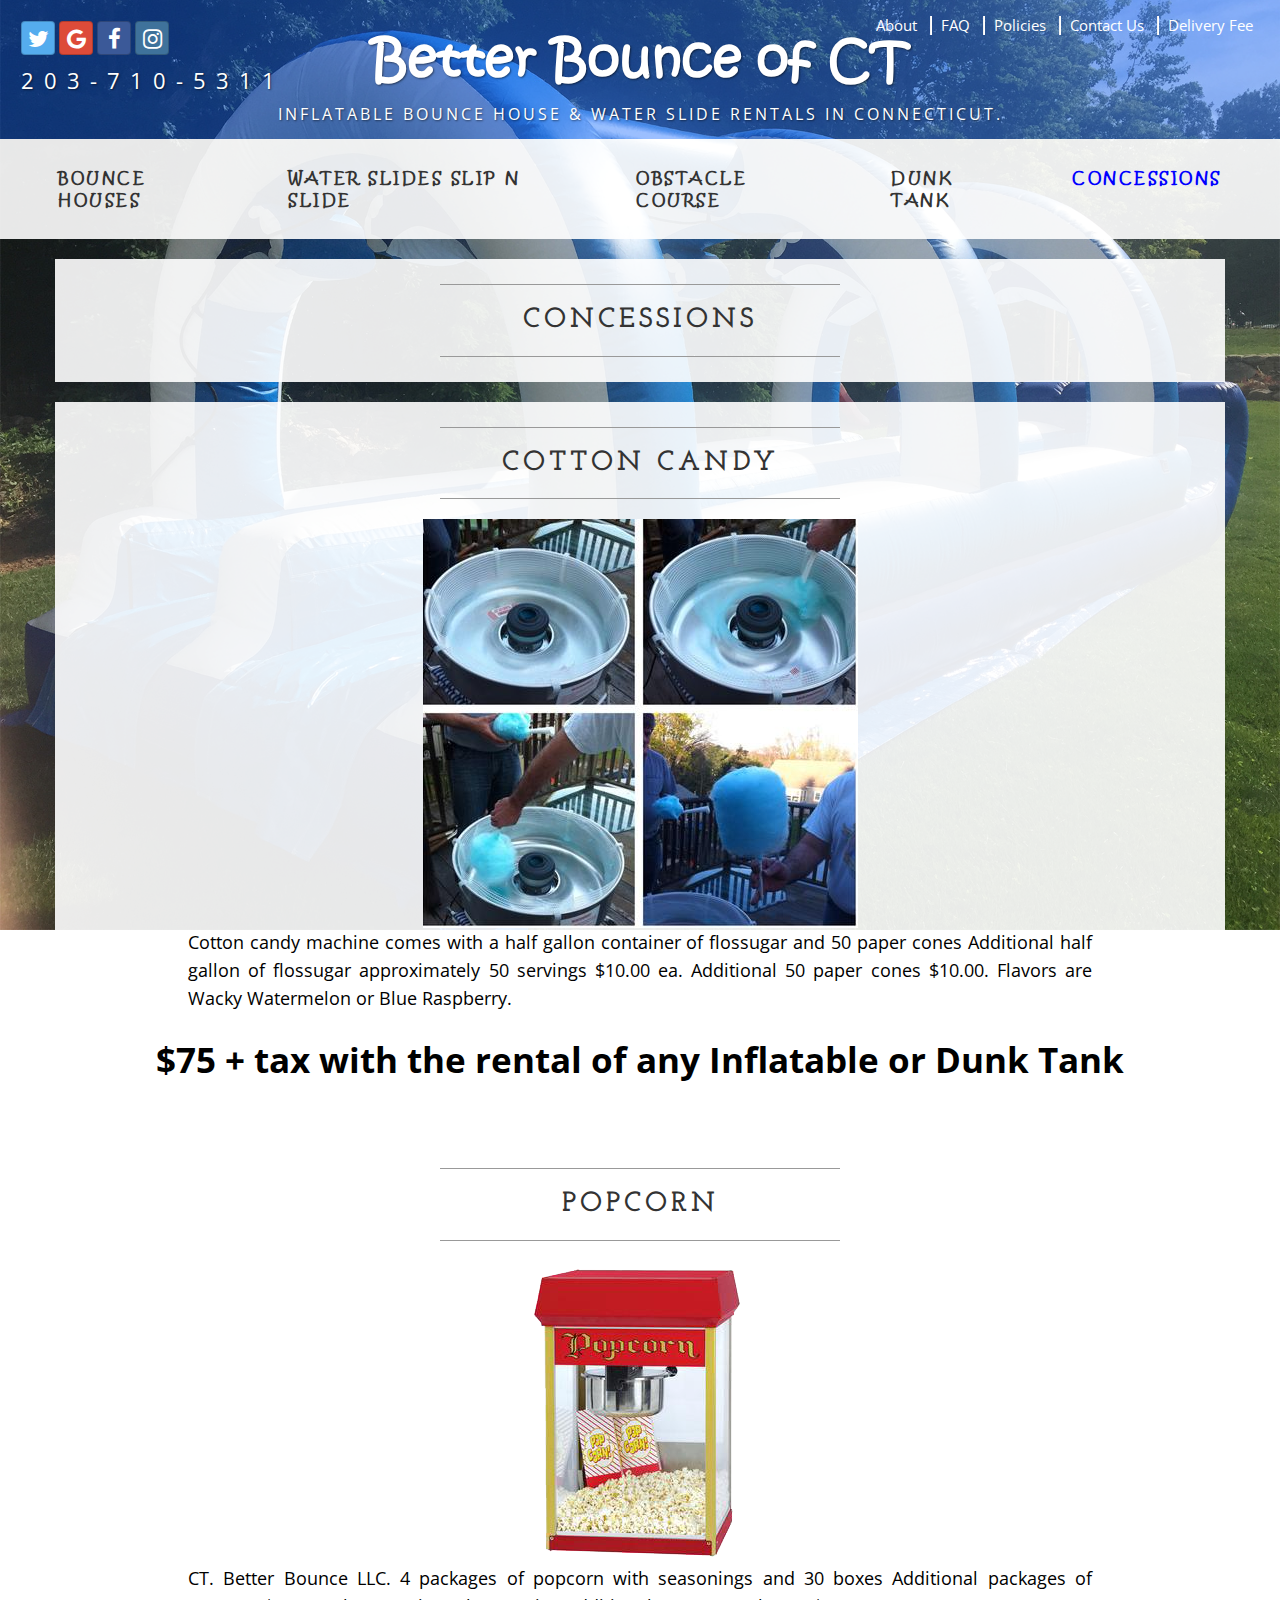
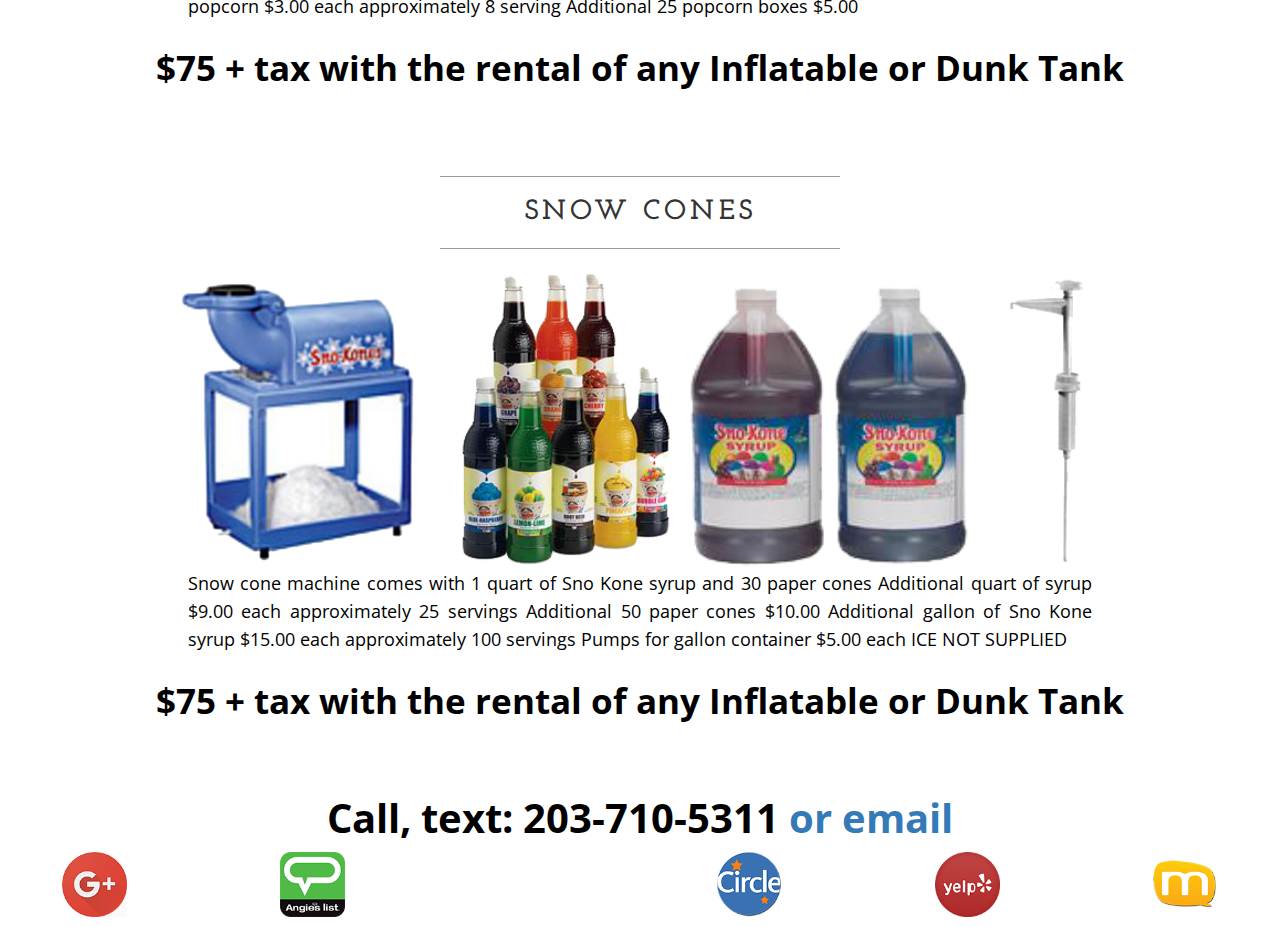
<file: Concessions.html>
<!DOCTYPE html>
<html lang="en">
	
	<head>
		
		<meta charset="utf-8">
		<meta http-equiv="X-UA-Compatible" content="IE=edge">
		<meta name="viewport" content="width=device-width, initial-scale=1">
		<meta name="description" content="">
		<meta name="author" content="">
		
		<title>Business Casual - Start Bootstrap Theme</title>
		
		<!-- Bootstrap Core CSS -->
		<link href="css/bootstrap.min.css" rel="stylesheet">
		
		<!-- Custom CSS -->
		<link href="css/WaterSlides.css" rel="stylesheet">
		
		<!-- Fonts -->
		<link href="https://fonts.googleapis.com/css?family=Open+Sans:300italic,400italic,600italic,700italic,800italic,400,300,600,700,800" rel="stylesheet" type="text/css">
		<link href="https://fonts.googleapis.com/css?family=Josefin+Slab:100,300,400,600,700,100italic,300italic,400italic,600italic,700italic" rel="stylesheet" type="text/css">
		<link href="css/bootstrap-social-gh-pages/bootstrap-social.css" rel="stylesheet">
		<link href="css/bootstrap-social-gh-pages/assets/css/font-awesome.min.css" rel="stylesheet">
		
		<!-- HTML5 Shim and Respond.js IE8 support of HTML5 elements and media queries -->
		<!-- WARNING: Respond.js doesn't work if you view the page via file:// -->
		<!--[if lt IE 9]>
			<script src="https://oss.maxcdn.com/libs/html5shiv/3.7.0/html5shiv.js"></script>
			<script src="https://oss.maxcdn.com/libs/respond.js/1.4.2/respond.min.js"></script>
		<![endif]-->
		
		
		
	</head>
	
	<body>
		
		<div id="fb-root"></div>
		<script>(function(d, s, id) {
			var js, fjs = d.getElementsByTagName(s)[0];
			if (d.getElementById(id)) return;
			js = d.createElement(s); js.id = id;
			<!-- js.src = "//connect.facebook.net/en_US/sdk.js#xfbml=1&version=v2.8"; -->
			js.src = "https://connect.facebook.net/en_US/sdk.js#xfbml=1&version=v2.8";
			fjs.parentNode.insertBefore(js, fjs);
		}(document, 'script', 'facebook-jssdk'));
		
		// Resize the iFrame after the whole window is loaded
		window.onload = function() {
			var window_width = $('footer').outerWidth();
			FB.Canvas.setSize({ width: window_width });
		};
		
		</script>
		
		<div id="above-navbar">
			
			<div id="media">
				<a class="btn btn-social-icon btn-twitter" href="#t">
					<span class="fa fa-twitter"></span>
				</a>
				
				<a class="btn btn-social-icon btn-google" href="#g">
					<span class="fa fa-google"></span>
				</a>
				
				<a class="btn btn-social-icon btn-facebook" href="#f">
					<span class="fa fa-facebook"></span>
				</a>
				
				<a class="btn btn-social-icon btn-instagram" href="#i">
					<span class="fa fa-instagram"></span>
				</a>
			</div>
			
			<div class='brand'><a href="index.html">Better Bounce of CT</a></div>
			<div class="address-bar">​​Inflatable Bounce House & Water Slide rentals in Connecticut.</div>
			<div class="num address-bar">203-710-5311</div>
			<nav id='second_nav'>
				<ul>
					<li>
						<a href="About.html" title="About">About</a>
					</li>
					<span class="divider-vertical"></span>
					<li>
						<a href="FAQ.html">FAQ</a>
					</li>
					<span class="divider-vertical"></span>
					<li>
						<a href="Policies.html">Policies</a>
					</li>
					<span class="divider-vertical"></span>
					<li>
						<a href="Contact.html">Contact Us</a>
					</li>
					<span class="divider-vertical"></span>
					<li>
						<a href="Delivery2.html">Delivery Fee</a>
					</li>
				</ul>
			</nav>
		</div>
		
		<!-- Navigation -->
		<nav class="navbar navbar-default" role="navigation">
			<div class="container" id="nav_bar">
				<!-- Brand and toggle get grouped for better mobile display -->
				<div class="navbar-header">
					<button type="button" class="navbar-toggle" data-toggle="collapse" data-target="#bs-example-navbar-collapse-1">
						<span class="sr-only">Toggle navigation</span>
						<span class="icon-bar"></span>
						<span class="icon-bar"></span>
						<span class="icon-bar"></span>
					</button>
				<a class="navbar-toggle btn btn-primary btn-xlg tel" href="tel:713-992-0916""><span class="glyphicon glyphicon-earphone"></span></a>
				<!-- navbar-brand is hidden on larger screens, but visible when the menu is collapsed -->
			</div>
			<!-- Collect the nav links, forms, and other content for toggling -->
			<div class="collapse navbar-collapse" id="bs-example-navbar-collapse-1">
				<ul class="nav navbar-nav">
					<li class="nav-item">
						<a class="nav-link" href="BounceHouse.html"><b>Bounce Houses</b></a>
					</li>
					<li class="nav-item">
						<a class="nav-link" href="WaterSlides.html"><b>Water Slides Slip N Slide</b></a>
					</li>
					<li class="nav-item">
						<a class="nav-link" href="ObstacleCourse.html"><b>Obstacle Course</b></a>
					</li>
					<li class="nav-item">
						<a class="nav-link" href="DunkTank.html"><b>Dunk Tank</b></a>
					</li>
					<li class="nav-item">
						<a class="nav-link" href="Concessions.html"><b>Concessions</b></a>
					</li>
				</ul>
				<div class="test5" id="bs-example-navbar-collapse-1">
					<ul class="nav navbar-nav">
						<li class="nav-item">
							<a class="nav-link" href="About.html" title="About"><b>About</b></a>
						</li>
						<li class="nav-item">
							<a class="nav-link" href="FAQ.html"><b>FAQ</b></a>
						</li>
						<li class="nav-item">
							<a class="nav-link" href="Policies.html"><b>Policies</b></a>
						</li>
						<li class="nav-item">
							<a class="nav-link" href="Contact.html"><b>Contact Us</b></a>
						</li>
						<li class="nav-item">
							<a class="nav-link" href="Delivery2.html"><b>Delivery Fee</b></a>
						</li>
					</ul>
				</div>
			</div>
			<!-- /.navbar-collapse -->
		</div>
		<!-- /.container -->
	</nav>
	
	<div class="container">
		
		<div class="row">
			<div class="box">
				<div class="col-lg-12 text-center first_box">
					<hr>
					<h2 class="intro-text text-center"><strong>Concessions</strong></h2>
					<hr>
				</div>
			</div>
		</div>
		
		<div class="row">
			<div class="box">
				<div class="col-lg-12 text-center first_box">
					<hr>
					<h2 class="intro-text text-center"><strong>Cotton Candy</strong></h2>
					<hr>
					<div id='box_pic'>
						<img src="img/Concessions1.jpg">
						
					</div>
					<p id='first_box_text'>
						Cotton candy machine comes with a half gallon container of flossugar and 50 paper cones
						Additional half gallon of flossugar approximately 50 servings $10.00 ea.                                  
						Additional 50 paper cones $10.00. Flavors are Wacky Watermelon or ​Blue Raspberry.
					</p>
					<p id='first_box_text2'>
						$75 + tax  with the rental of any Inflatable or Dunk Tank
					</p>
				</div>
			</div>
		</div>
		<div class="row">
			<div class="box">
				<div class="col-lg-12 text-center first_box">
					<hr>
					<h2 class="intro-text text-center"><strong>Popcorn</strong></h2>
					<hr>
					<div id='box_pic'>
						<img src="img/Concessions72.png">
					</div>
					<p id='first_box_text'>
						​​​​CT. Better Bounce LLC.
						4 packages of popcorn  with seasonings and 30 boxes
						Additional packages of popcorn $3.00 each approximately 8 serving 
						Additional 25 popcorn boxes $5.00
					</p>
					<p id='first_box_text2'>
						$75 + tax  with the rental of any Inflatable or Dunk Tank
					</p>
				</div>
			</div>
		</div>
		<div class="row">
			<div class="box">
				<div class="col-lg-12 text-center first_box">
					<hr>
					<h2 class="intro-text text-center"><strong>Snow Cones</strong></h2>
					<hr>
					<div id='box_pic'>
						<img src="img/Concessions32.png" height="300">
						<img src="img/Concessions42.png" height="300">
						<img src="img/Concessions52.png" height="300">
						<img src="img/Concessions62.png" height="300">
						<!-- <h3>Snow Cones</h3> -->
					</div>
					<p id='first_box_text'>
						Snow cone machine comes with 1 quart of Sno Kone syrup and 30 paper cones
						Additional quart of syrup $9.00 each approximately 25 servings 
						Additional 50 paper cones $10.00 
						Additional gallon of Sno Kone syrup $15.00 each approximately 100 servings
						Pumps for gallon container $5.00 each ICE NOT SUPPLIED
					</p>
					<p id='first_box_text2'>
						$75 + tax  with the rental of any Inflatable or Dunk Tank
					</p>
				</div>
			</div>
		</div>
		
	</div>
	<!-- /.container -->
	
	<footer>			
		<div class="container">				
			<div class="row">
				<div class="col-lg-12 text-center">
					<p><b>Call, text: 203-710-5311 <a>or email</a></b></p>
					<!-- <p>Copyright &copy; Your Website 2014</p> -->
				</div>
			</div>
		</div>
		<div class="row iconrow">
			<div id="icons">
				<div class="col-sm-2">
					<a href="#plus">
						<img src="img/GooglePlus-icon.png" alt=""/>
					</a>
				</div>
				<div class="col-sm-2">
					<a href="#angies">
						<img src="img/angies-list.png" href="#agnies" alt=""/>
					</a>
				</div>
				
				<!-- <img class="col-sm-2 face" src="http://friendsofbaraboozoo.org/wp-content/uploads/2016/01/blue-box.jpg" alt=""/> -->
				<div class="col-sm-2 face fb-page" data-href="https://www.facebook.com/CT-Better-Bounce-1571008689843908/" data-width="180" 
				data-hide-cover="false"data-small-header="true"data-show-facepile="false" data-show-posts="false"></div>
				
				<div class="col-sm-2">
					<a href="#merchantcircle">
						<img src="img/merchantcircle.png" href="#merchant" alt=""/>
					</a>
				</div>
				<div class="col-sm-2">
					<a href="#yelp">
						<img src="img/yelp-icon.png" href="#yelp" alt="" />
					</a>
				</div>
				<div class="col-sm-2">
					<a href="#manta">
						<img src="img/Manta-Logo.png" href="#manta" alt=""/>
					</a>
				</div>
			</div>
		</div>
	</footer>
	
	<!-- jQuery -->
	<script src="js/jquery.js"></script>
	
	<!-- Bootstrap Core JavaScript -->
	<script src="js/bootstrap.min.js"></script>
	<script src="js/nohover.js"></script>
	<script src="js/active.js"></script>
	
</body>

</html>
</file>
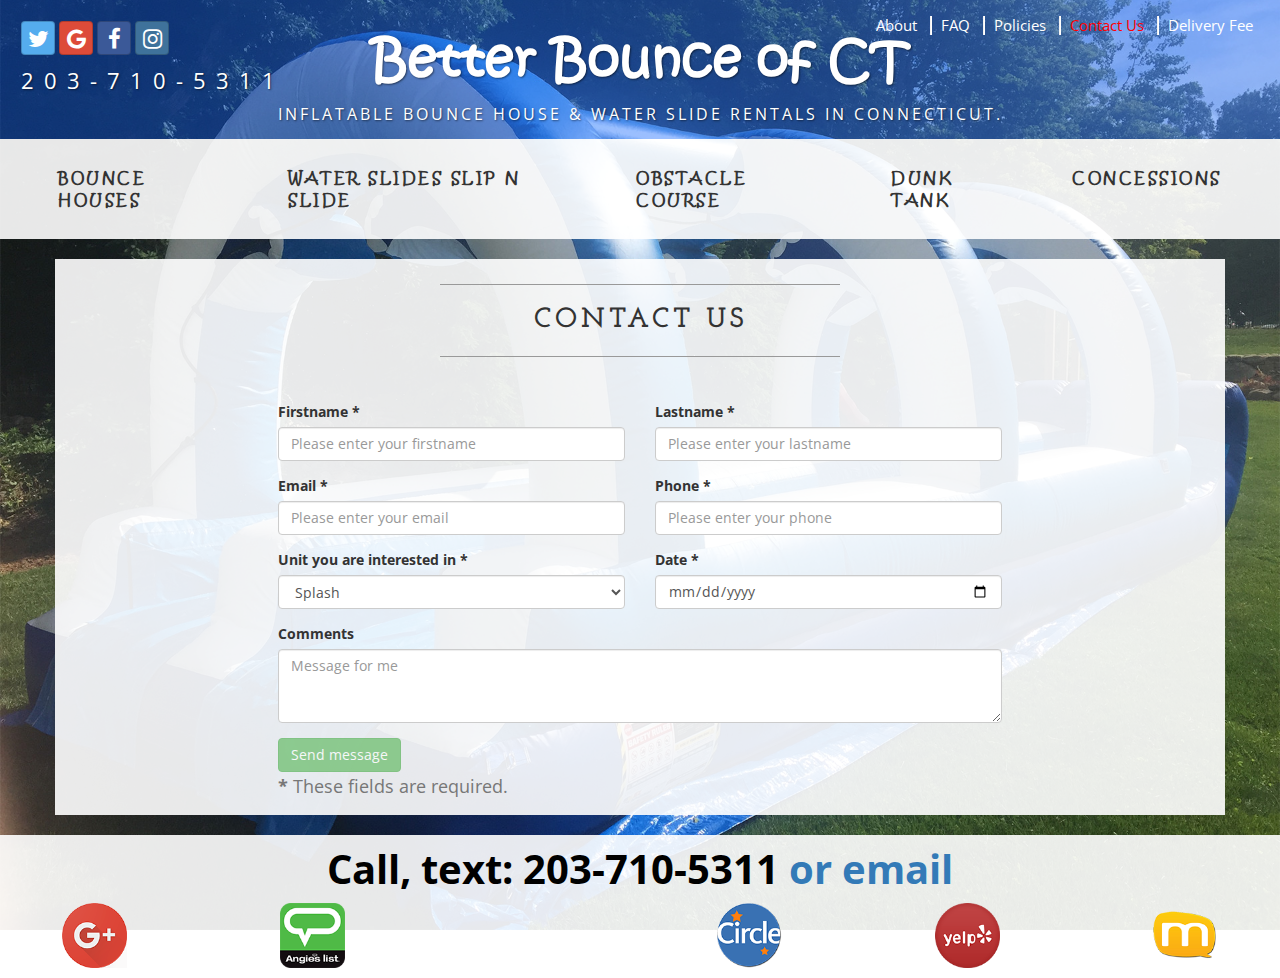
<file: Contact.html>
<!DOCTYPE html>
<html lang="en">
	
	<head>
		
		<meta charset="utf-8">
		<meta http-equiv="X-UA-Compatible" content="IE=edge">
		<meta name="viewport" content="width=device-width, initial-scale=1">
		<meta name="description" content="">
		<meta name="author" content="">
		
		<title>Business Casual - Start Bootstrap Theme</title>
		
		<!-- Bootstrap Core CSS -->
		<link href="css/bootstrap.min.css" rel="stylesheet">
		
		<!-- Custom CSS -->
		<link href="css/WaterSlides.css" rel="stylesheet">
		
		<!-- Fonts -->
		<link href="https://fonts.googleapis.com/css?family=Open+Sans:300italic,400italic,600italic,700italic,800italic,400,300,600,700,800" rel="stylesheet" type="text/css">
		<link href="https://fonts.googleapis.com/css?family=Josefin+Slab:100,300,400,600,700,100italic,300italic,400italic,600italic,700italic" rel="stylesheet" type="text/css">
		<link href="css/bootstrap-social-gh-pages/bootstrap-social.css" rel="stylesheet">
		<link href="css/bootstrap-social-gh-pages/assets/css/font-awesome.min.css" rel="stylesheet">
		
		<!-- HTML5 Shim and Respond.js IE8 support of HTML5 elements and media queries -->
		<!-- WARNING: Respond.js doesn't work if you view the page via file:// -->
		<!--[if lt IE 9]>
			<script src="https://oss.maxcdn.com/libs/html5shiv/3.7.0/html5shiv.js"></script>
			<script src="https://oss.maxcdn.com/libs/respond.js/1.4.2/respond.min.js"></script>
		<![endif]-->
		
		
		
	</head>
	
	<body>
		
		<div id="fb-root"></div>
		<script>(function(d, s, id) {
			var js, fjs = d.getElementsByTagName(s)[0];
			if (d.getElementById(id)) return;
			js = d.createElement(s); js.id = id;
			<!-- js.src = "//connect.facebook.net/en_US/sdk.js#xfbml=1&version=v2.8"; -->
			js.src = "https://connect.facebook.net/en_US/sdk.js#xfbml=1&version=v2.8";
			fjs.parentNode.insertBefore(js, fjs);
		}(document, 'script', 'facebook-jssdk'));
		
		// Resize the iFrame after the whole window is loaded
		window.onload = function() {
			var window_width = $('footer').outerWidth();
			FB.Canvas.setSize({ width: window_width });
		};
		
		</script>
		
		<div id="above-navbar">
			
			<div id="media">
				<a class="btn btn-social-icon btn-twitter" href="#t">
					<span class="fa fa-twitter"></span>
				</a>
				
				<a class="btn btn-social-icon btn-google" href="#g">
					<span class="fa fa-google"></span>
				</a>
				
				<a class="btn btn-social-icon btn-facebook" href="#f">
					<span class="fa fa-facebook"></span>
				</a>
				
				<a class="btn btn-social-icon btn-instagram" href="#i">
					<span class="fa fa-instagram"></span>
				</a>
			</div>
			
			<div class='brand'><a href="index.html">Better Bounce of CT</a></div>
			<div class="address-bar">​​Inflatable Bounce House & Water Slide rentals in Connecticut.</div>
			<div class="num address-bar">203-710-5311</div>
			<nav id='second_nav'>
				<ul>
					<li>
						<a href="About.html" title="About">About</a>
					</li>
					<span class="divider-vertical"></span>
					<li>
						<a href="FAQ.html">FAQ</a>
					</li>
					<span class="divider-vertical"></span>
					<li>
						<a href="Policies.html">Policies</a>
					</li>
					<span class="divider-vertical"></span>
					<li>
						<a href="Contact.html">Contact Us</a>
					</li>
					<span class="divider-vertical"></span>
					<li>
						<a href="Delivery2.html">Delivery Fee</a>
					</li>
				</ul>
			</nav>
		</div>
		
		<!-- Navigation -->
		<nav class="navbar navbar-default" role="navigation">
			<div class="container" id="nav_bar">
				<!-- Brand and toggle get grouped for better mobile display -->
				<div class="navbar-header">
					<button type="button" class="navbar-toggle" data-toggle="collapse" data-target="#bs-example-navbar-collapse-1">
						<span class="sr-only">Toggle navigation</span>
						<span class="icon-bar"></span>
						<span class="icon-bar"></span>
						<span class="icon-bar"></span>
					</button>
				<a class="navbar-toggle btn btn-primary btn-xlg tel" href="tel:713-992-0916""><span class="glyphicon glyphicon-earphone"></span></a>
					<!-- navbar-brand is hidden on larger screens, but visible when the menu is collapsed -->
				</div>
				<!-- Collect the nav links, forms, and other content for toggling -->
				<div class="collapse navbar-collapse" id="bs-example-navbar-collapse-1">
					<ul class="nav navbar-nav">
						<li class="nav-item">
							<a class="nav-link" href="BounceHouse.html"><b>Bounce Houses</b></a>
						</li>
						<li class="nav-item">
							<a class="nav-link" href="WaterSlides.html"><b>Water Slides Slip N Slide</b></a>
						</li>
						<li class="nav-item">
							<a class="nav-link" href="ObstacleCourse.html"><b>Obstacle Course</b></a>
						</li>
						<li class="nav-item">
							<a class="nav-link" href="DunkTank.html"><b>Dunk Tank</b></a>
						</li>
						<li class="nav-item">
							<a class="nav-link" href="Concessions.html"><b>Concessions</b></a>
						</li>
					</ul>
					<div class="test5" id="bs-example-navbar-collapse-1">
						<ul class="nav navbar-nav">
							<li class="nav-item">
								<a class="nav-link" href="About.html" title="About"><b>About</b></a>
							</li>
							<li class="nav-item">
								<a class="nav-link" href="FAQ.html"><b>FAQ</b></a>
							</li>
							<li class="nav-item">
								<a class="nav-link" href="Policies.html"><b>Policies</b></a>
							</li>
							<li class="nav-item">
								<a class="nav-link" href="Contact.html"><b>Contact Us</b></a>
							</li>
							<li class="nav-item">
								<a class="nav-link" href="Delivery2.html"><b>Delivery Fee</b></a>
							</li>
						</ul>
					</div>
				</div>
				<!-- /.navbar-collapse -->
			</div>
			<!-- /.container -->
	</nav>
		
		<div class="container">
			
			<div class="row">
				<div class="box">
					<div class="col-lg-12 first_box">
						<hr>
						<h2 class="intro-text text-center"><strong>Contact Us</strong></h2>
						<hr>
						<div class="col-lg-8 col-lg-offset-2">							
							<form id="contact-form" method="post" action="php/contact.php" role="form">
								
								<div class="messages"></div>
								
								<div class="controls">
									
									<div class="row">
										<div class="col-md-6">
											<div class="form-group">
												<label for="form_name">Firstname *</label>
												<input id="form_name" type="text" name="name" class="form-control" placeholder="Please enter your firstname" required="required" data-error="Firstname is required.">
												<div class="help-block with-errors"></div>
											</div>
										</div>
										<div class="col-md-6">
											<div class="form-group">
												<label for="form_lastname">Lastname *</label>
												<input id="form_lastname" type="text" name="surname" class="form-control" placeholder="Please enter your lastname" required="required" data-error="Lastname is required.">
												<div class="help-block with-errors"></div>
											</div>
											</div>
									</div>
									<div class="row">
										<div class="col-md-6">
											<div class="form-group">
												<label for="form_email">Email *</label>
												<input id="form_email" type="email" name="email" class="form-control" placeholder="Please enter your email" required="required" data-error="Valid email is required.">
												<div class="help-block with-errors"></div>
											</div>
										</div>
										<div class="col-md-6">
											<div class="form-group">
												<label for="form_phone">Phone *</label>
												<input id="form_phone" type="tel" name="phone" class="form-control bfh-phone" required="required" data-format=" (ddd) ddd-dddd" data-error="Phone is required." placeholder="Please enter your phone">
												<div class="help-block with-errors"></div>
											</div>
											
										</div>
									</div>
									<div class="row">
										<div class="col-md-6">
											<div class="form-group">
												<label for="form_unit">Unit you are interested in *</label>
												<select id="form_unit" name="unit" class="form-control" placeholder="Unit Name" required="required" data-error="Please Pick a Unit.">
													<option>Splash</option>
													<option>Big Kahuna</option>
													<option>Double Splash</option>
													<option>Wipe Out</option>
													<option>Dunk Tank</option>
													<option>Obstacle Course</option>
													<option>Combo</option>
													<option>Castle</option>
													<option>Slip N Slide</option>
												</select>
												<div class="help-block with-errors"></div>
											</div>
										</div>
										<div class="col-md-6">
											<div class="form-group">
												<label for="form_date">Date *</label>
												<input id="form_date" type="date" name="date" class="form-control" placeholder="Please enter a date" required="required" data-error="Please Pick a Date.">
												<div class="help-block with-errors"></div>
											</div>
										</div>
									</div>
									<div class="row">
										<div class="col-md-12">
											<div class="form-group">
												<label for="form_message">Comments</label>
												<textarea id="form_message" name="message" class="form-control" placeholder="Message for me" rows="3"></textarea>
												<div class="help-block with-errors"></div>
											</div>
										</div>
										<div class="col-md-12">
											<input type="submit" class="btn btn-success btn-send" name="myButton" value="Send message">
										</div>
									</div>
									<div class="row">
										<div class="col-md-12">
											<p class="text-muted"><strong>*</strong> These fields are required.</p>
										</div>
									</div>
								</div>
								
							</form>
							
						</div><!-- /.8 -->
					</div>
				</div>
			</div>			
			
		</div>
		<!-- /.container -->
		
		<footer>			
			<div class="container">				
				<div class="row">
					<div class="col-lg-12 text-center">
						<p><b>Call, text: 203-710-5311 <a>or email</a></b></p>
						<!-- <p>Copyright &copy; Your Website 2014</p> -->
					</div>
				</div>
			</div>
			<div class="row iconrow">
				<div id="icons">
					<div class="col-sm-2">
						<a href="#plus">
							<img src="img/GooglePlus-icon.png" alt=""/>
						</a>
					</div>
					<div class="col-sm-2">
						<a href="#angies">
							<img src="img/angies-list.png" href="#agnies" alt=""/>
						</a>
					</div>
					
					<!-- <img class="col-sm-2 face" src="http://friendsofbaraboozoo.org/wp-content/uploads/2016/01/blue-box.jpg" alt=""/> -->
					<div class="col-sm-2 face fb-page" data-href="https://www.facebook.com/CT-Better-Bounce-1571008689843908/" data-width="180" 
					data-hide-cover="false"data-small-header="true"data-show-facepile="false" data-show-posts="false"></div>
					
					<div class="col-sm-2">
						<a href="#merchantcircle">
							<img src="img/merchantcircle.png" href="#merchant" alt=""/>
						</a>
					</div>
					<div class="col-sm-2">
						<a href="#yelp">
							<img src="img/yelp-icon.png" href="#yelp" alt="" />
						</a>
					</div>
					<div class="col-sm-2">
						<a href="#manta">
							<img src="img/Manta-Logo.png" href="#manta" alt=""/>
						</a>
					</div>
				</div>
			</div>
		</footer>
		
		<!-- jQuery -->
		<script src="js/jquery.js"></script>
		
		<!-- Bootstrap Core JavaScript -->
		<script src="js/bootstrap.min.js"></script>
		<script src="js/active2.js"></script>
		<script src="js/active.js"></script>
		<script src="js/validator.js"></script>
        <script src="js/contact.js"></script>
		<script src="js/nohover.js"></script>
		<script src="js/bootstrap-formhelpers-phone.js"></script>
		
	</body>
	
</html>
</file>
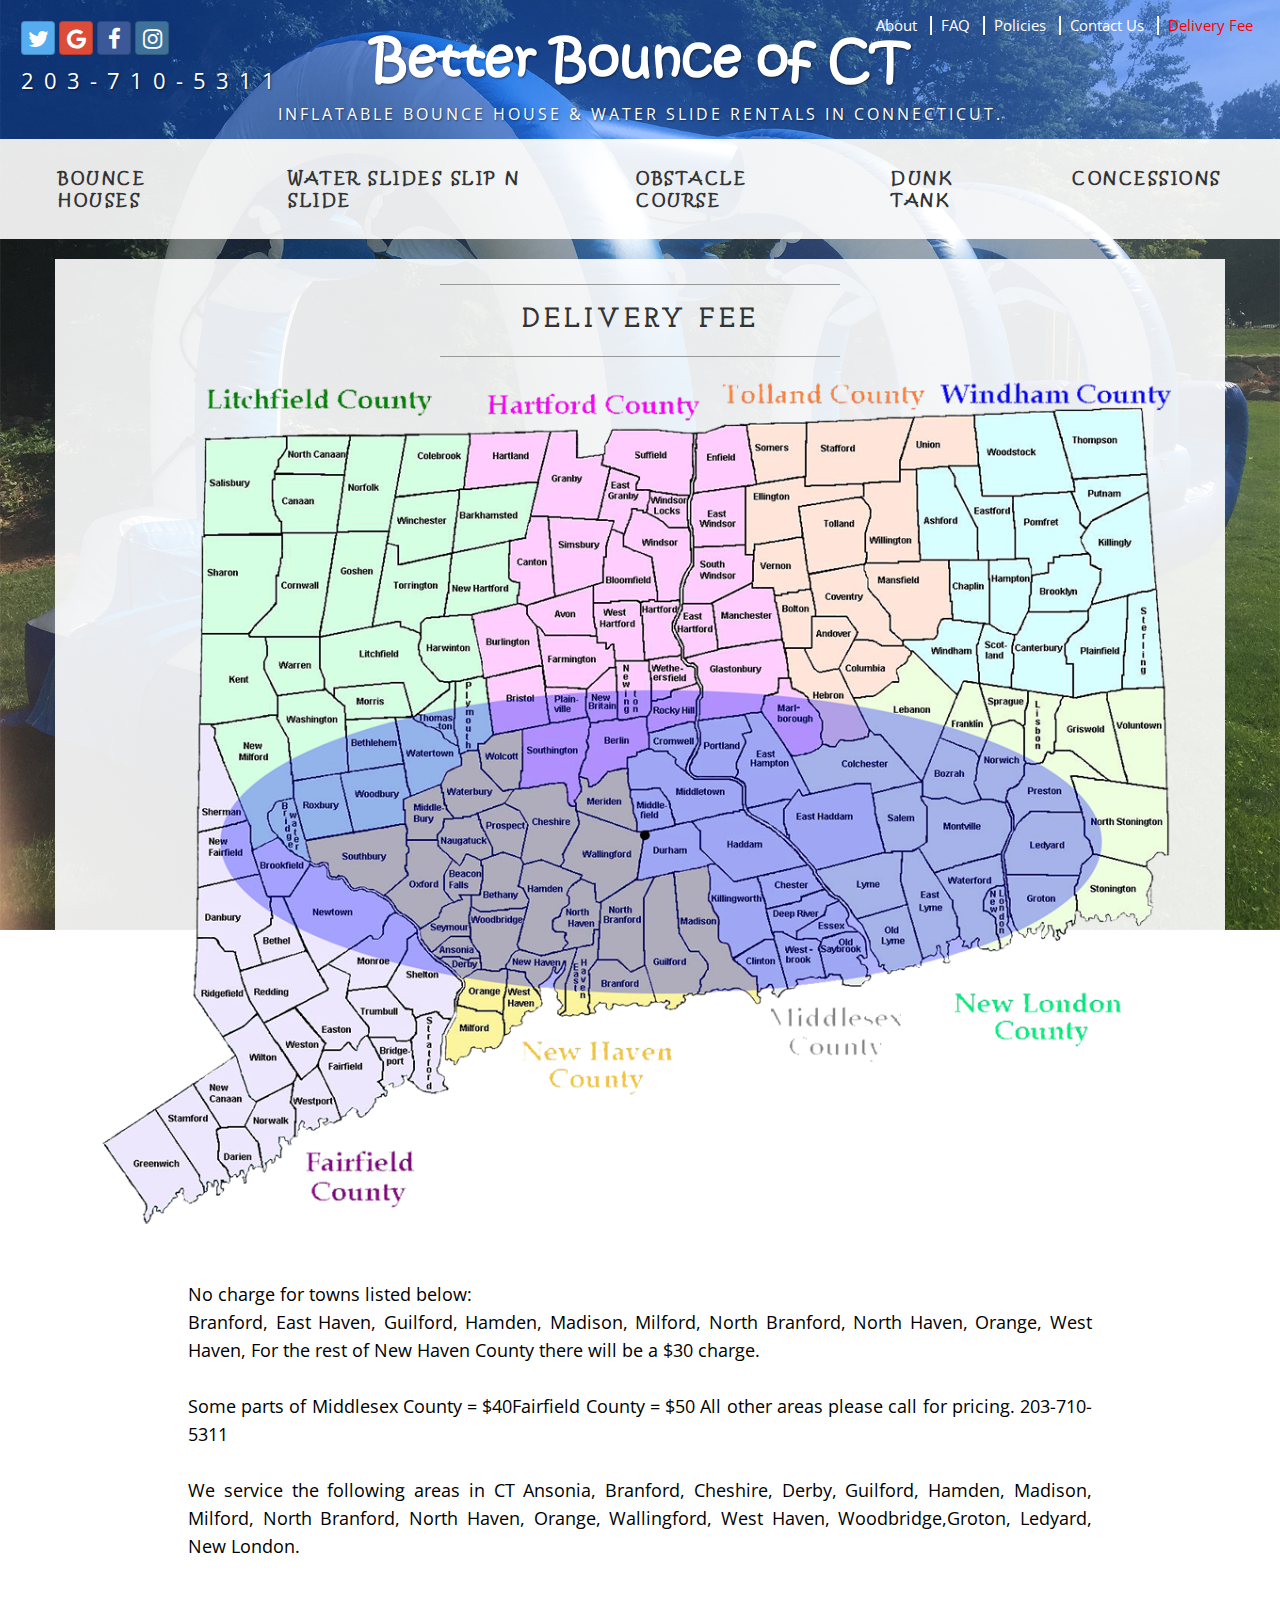
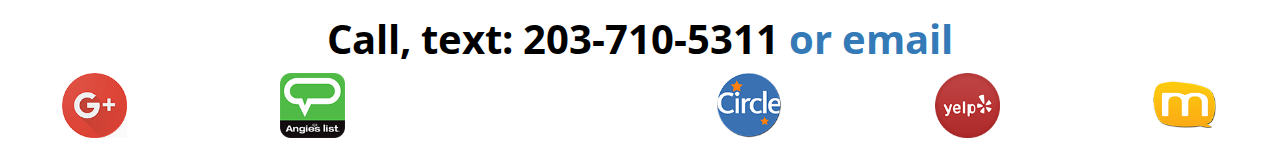
<file: Delivery2.html>
<!DOCTYPE html>
<html lang="en">
	
	<head>
		
		<meta charset="utf-8">
		<meta http-equiv="X-UA-Compatible" content="IE=edge">
		<meta name="viewport" content="width=device-width, initial-scale=1">
		<meta name="description" content="">
		<meta name="author" content="">
		
		<title>Business Casual - Start Bootstrap Theme</title>
		
		<!-- Bootstrap Core CSS -->
		<link href="css/bootstrap.min.css" rel="stylesheet">
		
		<!-- Custom CSS -->
		<link href="css/WaterSlides.css" rel="stylesheet">
		
		<!-- Fonts -->
		<link href="https://fonts.googleapis.com/css?family=Open+Sans:300italic,400italic,600italic,700italic,800italic,400,300,600,700,800" rel="stylesheet" type="text/css">
		<link href="https://fonts.googleapis.com/css?family=Josefin+Slab:100,300,400,600,700,100italic,300italic,400italic,600italic,700italic" rel="stylesheet" type="text/css">
		<link href="css/bootstrap-social-gh-pages/bootstrap-social.css" rel="stylesheet">
		<link href="css/bootstrap-social-gh-pages/assets/css/font-awesome.min.css" rel="stylesheet">
		
		<!-- HTML5 Shim and Respond.js IE8 support of HTML5 elements and media queries -->
		<!-- WARNING: Respond.js doesn't work if you view the page via file:// -->
		<!--[if lt IE 9]>
			<script src="https://oss.maxcdn.com/libs/html5shiv/3.7.0/html5shiv.js"></script>
			<script src="https://oss.maxcdn.com/libs/respond.js/1.4.2/respond.min.js"></script>
		<![endif]-->
		
		
		
	</head>
	
	<body>
		
		<div id="fb-root"></div>
		<script>(function(d, s, id) {
			var js, fjs = d.getElementsByTagName(s)[0];
			if (d.getElementById(id)) return;
			js = d.createElement(s); js.id = id;
			<!-- js.src = "//connect.facebook.net/en_US/sdk.js#xfbml=1&version=v2.8"; -->
			js.src = "https://connect.facebook.net/en_US/sdk.js#xfbml=1&version=v2.8";
			fjs.parentNode.insertBefore(js, fjs);
		}(document, 'script', 'facebook-jssdk'));
		
		// Resize the iFrame after the whole window is loaded
		window.onload = function() {
			var window_width = $('footer').outerWidth();
			FB.Canvas.setSize({ width: window_width });
		};
		
		</script>
		
		<div id="above-navbar">
			
			<div id="media">
				<a class="btn btn-social-icon btn-twitter" href="#t">
					<span class="fa fa-twitter"></span>
				</a>
				
				<a class="btn btn-social-icon btn-google" href="#g">
					<span class="fa fa-google"></span>
				</a>
				
				<a class="btn btn-social-icon btn-facebook" href="#f">
					<span class="fa fa-facebook"></span>
				</a>
				
				<a class="btn btn-social-icon btn-instagram" href="#i">
					<span class="fa fa-instagram"></span>
				</a>
			</div>
			
			<div class='brand'><a href="index.html">Better Bounce of CT</a></div>
			<div class="address-bar">​​Inflatable Bounce House & Water Slide rentals in Connecticut.</div>
			<div class="num address-bar">203-710-5311</div>
			<nav id='second_nav'>
				<ul>
					<li>
						<a href="About.html" title="About">About</a>
					</li>
					<span class="divider-vertical"></span>
					<li>
						<a href="FAQ.html">FAQ</a>
					</li>
					<span class="divider-vertical"></span>
					<li>
						<a href="Policies.html">Policies</a>
					</li>
					<span class="divider-vertical"></span>
					<li>
						<a href="Contact.html">Contact Us</a>
					</li>
					<span class="divider-vertical"></span>
					<li>
						<a href="Delivery2.html">Delivery Fee</a>
					</li>
				</ul>
			</nav>
		</div>
		
		<!-- Navigation -->
		<nav class="navbar navbar-default" role="navigation">
			<div class="container" id="nav_bar">
				<!-- Brand and toggle get grouped for better mobile display -->
				<div class="navbar-header">
					<button type="button" class="navbar-toggle" data-toggle="collapse" data-target="#bs-example-navbar-collapse-1">
						<span class="sr-only">Toggle navigation</span>
						<span class="icon-bar"></span>
						<span class="icon-bar"></span>
						<span class="icon-bar"></span>
					</button>
				<a class="navbar-toggle btn btn-primary btn-xlg tel" href="tel:713-992-0916""><span class="glyphicon glyphicon-earphone"></span></a>
				<!-- navbar-brand is hidden on larger screens, but visible when the menu is collapsed -->
			</div>
			<!-- Collect the nav links, forms, and other content for toggling -->
			<div class="collapse navbar-collapse" id="bs-example-navbar-collapse-1">
				<ul class="nav navbar-nav">
					<li class="nav-item">
						<a class="nav-link" href="BounceHouse.html"><b>Bounce Houses</b></a>
					</li>
					<li class="nav-item">
						<a class="nav-link" href="WaterSlides.html"><b>Water Slides Slip N Slide</b></a>
					</li>
					<li class="nav-item">
						<a class="nav-link" href="ObstacleCourse.html"><b>Obstacle Course</b></a>
					</li>
					<li class="nav-item">
						<a class="nav-link" href="DunkTank.html"><b>Dunk Tank</b></a>
					</li>
					<li class="nav-item">
						<a class="nav-link" href="Concessions.html"><b>Concessions</b></a>
					</li>
				</ul>
				<div class="test5" id="bs-example-navbar-collapse-1">
					<ul class="nav navbar-nav">
						<li class="nav-item">
							<a class="nav-link" href="About.html" title="About"><b>About</b></a>
						</li>
						<li class="nav-item">
							<a class="nav-link" href="FAQ.html"><b>FAQ</b></a>
						</li>
						<li class="nav-item">
							<a class="nav-link" href="Policies.html"><b>Policies</b></a>
						</li>
						<li class="nav-item">
							<a class="nav-link" href="Contact.html"><b>Contact Us</b></a>
						</li>
						<li class="nav-item">
							<a class="nav-link" href="Delivery2.html"><b>Delivery Fee</b></a>
						</li>
					</ul>
				</div>
			</div>
			<!-- /.navbar-collapse -->
		</div>
		<!-- /.container -->
	</nav>
	
	<div class="container">
		
		<div class="row">
			<div class="box">
				<div class="col-lg-12 text-center first_box">
					<hr>
					<h2 class="intro-text text-center"><strong>Delivery Fee</strong></h2>
					<hr>
					
					<img style="width:100%;" src="img/map4.png" onclick="location.href=this.src;">
					
					<p id='first_box_text'>
						</br></br>
						No charge for towns listed below:</br>Branford, East Haven, Guilford, Hamden, Madison, 
						Milford, North Branford, North Haven, Orange, West Haven, For the rest of New Haven 
						County there will be a $30 charge.
						</br></br>
						Some parts of Middlesex County = $40​​Fairfield County = $50 All other areas please 
						call for pricing. 203-710-5311
						</br></br>
						We service the following areas in CT Ansonia, Branford, Cheshire, Derby, Guilford, 
						Hamden, Madison, Milford, North Branford, North Haven, Orange, Wallingford, West Haven, 
						Woodbridge,Groton, Ledyard, New London.
					</p>
				</div>
			</div>
		</div>			
		
	</div>
	<!-- /.container -->
	
	<footer>			
		<div class="container">				
			<div class="row">
				<div class="col-lg-12 text-center">
					<p><b>Call, text: 203-710-5311 <a>or email</a></b></p>
					<!-- <p>Copyright &copy; Your Website 2014</p> -->
				</div>
			</div>
		</div>
		<div class="row iconrow">
			<div id="icons">
				<div class="col-sm-2">
					<a href="#plus">
						<img src="img/GooglePlus-icon.png" alt=""/>
					</a>
				</div>
				<div class="col-sm-2">
					<a href="#angies">
						<img src="img/angies-list.png" href="#agnies" alt=""/>
					</a>
				</div>
				
				<!-- <img class="col-sm-2 face" src="http://friendsofbaraboozoo.org/wp-content/uploads/2016/01/blue-box.jpg" alt=""/> -->
				<div class="col-sm-2 face fb-page" data-href="https://www.facebook.com/CT-Better-Bounce-1571008689843908/" data-width="180" 
				data-hide-cover="false"data-small-header="true"data-show-facepile="false" data-show-posts="false"></div>
				
				<div class="col-sm-2">
					<a href="#merchantcircle">
						<img src="img/merchantcircle.png" href="#merchant" alt=""/>
					</a>
				</div>
				<div class="col-sm-2">
					<a href="#yelp">
						<img src="img/yelp-icon.png" href="#yelp" alt="" />
					</a>
				</div>
				<div class="col-sm-2">
					<a href="#manta">
						<img src="img/Manta-Logo.png" href="#manta" alt=""/>
					</a>
				</div>
			</div>
		</div>
	</footer>
	
	<!-- jQuery -->
	<script src="js/jquery.js"></script>
	
	<!-- Bootstrap Core JavaScript -->
	<script src="js/bootstrap.min.js"></script>
	<script src="js/active2.js"></script>
	<script src="js/active.js"></script>
	<script src="js/nohover.js"></script>
	
</body>

</html>
</file>
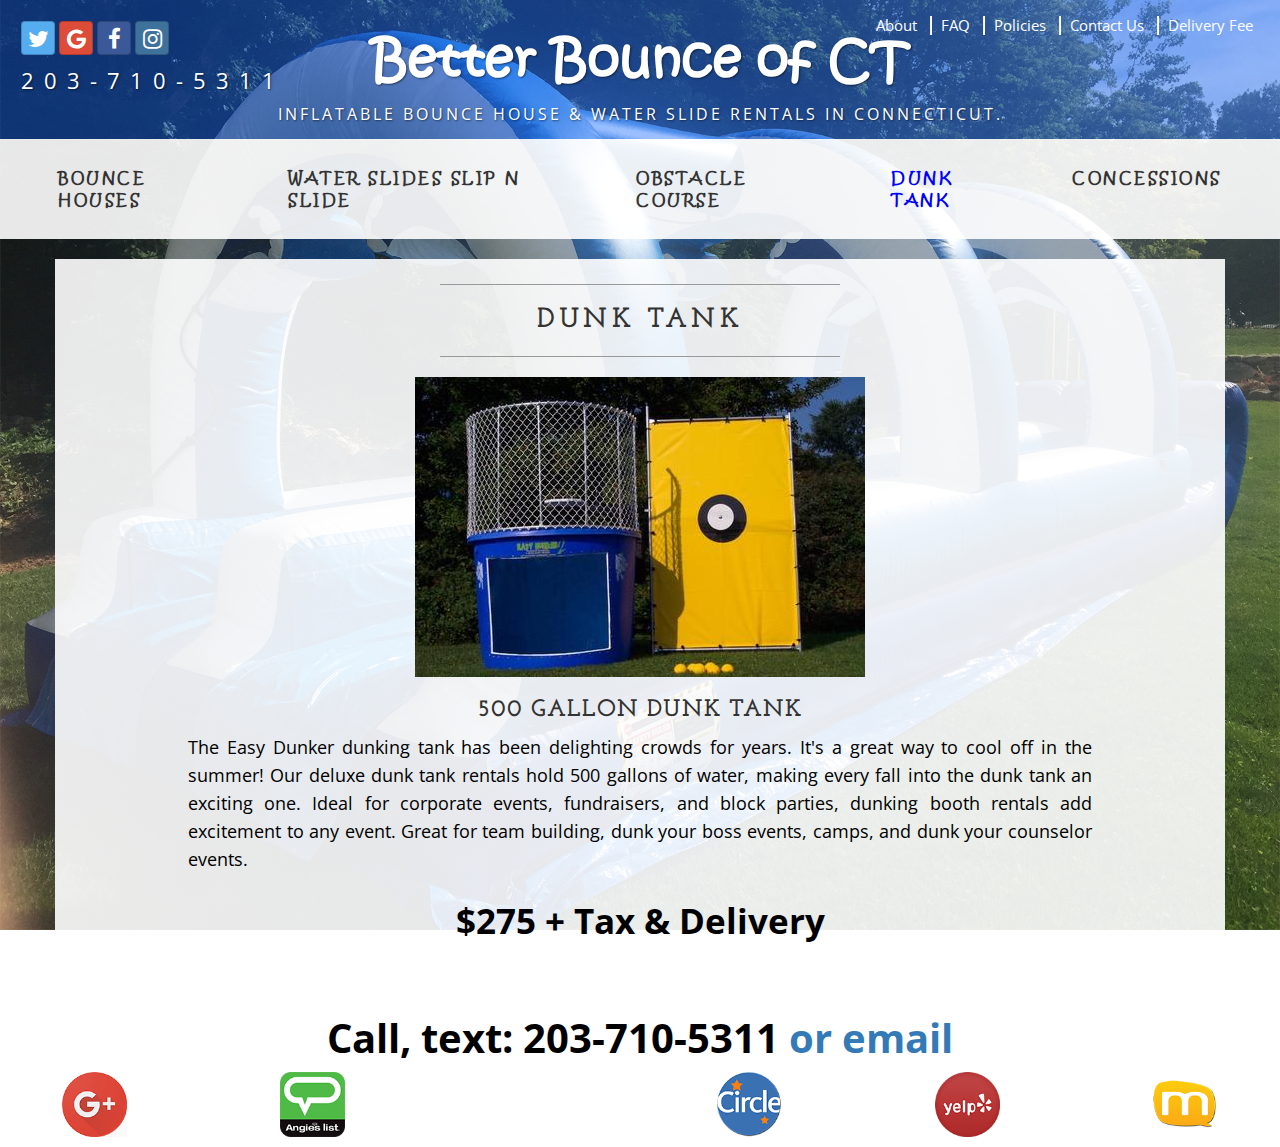
<file: DunkTank.html>
<!DOCTYPE html>
<html lang="en">
	
	<head>
		
		<meta charset="utf-8">
		<meta http-equiv="X-UA-Compatible" content="IE=edge">
		<meta name="viewport" content="width=device-width, initial-scale=1">
		<meta name="description" content="">
		<meta name="author" content="">
		
		<title>Business Casual - Start Bootstrap Theme</title>
		
		<!-- Bootstrap Core CSS -->
		<link href="css/bootstrap.min.css" rel="stylesheet">
		
		<!-- Custom CSS -->
		<link href="css/WaterSlides.css" rel="stylesheet">
		
		<!-- Fonts -->
		<link href="https://fonts.googleapis.com/css?family=Open+Sans:300italic,400italic,600italic,700italic,800italic,400,300,600,700,800" rel="stylesheet" type="text/css">
		<link href="https://fonts.googleapis.com/css?family=Josefin+Slab:100,300,400,600,700,100italic,300italic,400italic,600italic,700italic" rel="stylesheet" type="text/css">
		<link href="css/bootstrap-social-gh-pages/bootstrap-social.css" rel="stylesheet">
		<link href="css/bootstrap-social-gh-pages/assets/css/font-awesome.min.css" rel="stylesheet">
		
		<!-- HTML5 Shim and Respond.js IE8 support of HTML5 elements and media queries -->
		<!-- WARNING: Respond.js doesn't work if you view the page via file:// -->
		<!--[if lt IE 9]>
			<script src="https://oss.maxcdn.com/libs/html5shiv/3.7.0/html5shiv.js"></script>
			<script src="https://oss.maxcdn.com/libs/respond.js/1.4.2/respond.min.js"></script>
		<![endif]-->
		
		
		
	</head>
	
	<body>
		
		<div id="fb-root"></div>
		<script>(function(d, s, id) {
			var js, fjs = d.getElementsByTagName(s)[0];
			if (d.getElementById(id)) return;
			js = d.createElement(s); js.id = id;
			<!-- js.src = "//connect.facebook.net/en_US/sdk.js#xfbml=1&version=v2.8"; -->
			js.src = "https://connect.facebook.net/en_US/sdk.js#xfbml=1&version=v2.8";
			fjs.parentNode.insertBefore(js, fjs);
		}(document, 'script', 'facebook-jssdk'));
		
		// Resize the iFrame after the whole window is loaded
		window.onload = function() {
			var window_width = $('footer').outerWidth();
			FB.Canvas.setSize({ width: window_width });
		};
		
		</script>
		
		<div id="above-navbar">
			
			<div id="media">
				<a class="btn btn-social-icon btn-twitter" href="#t">
					<span class="fa fa-twitter"></span>
				</a>
				
				<a class="btn btn-social-icon btn-google" href="#g">
					<span class="fa fa-google"></span>
				</a>
				
				<a class="btn btn-social-icon btn-facebook" href="#f">
					<span class="fa fa-facebook"></span>
				</a>
				
				<a class="btn btn-social-icon btn-instagram" href="#i">
					<span class="fa fa-instagram"></span>
				</a>
			</div>
			
			<div class='brand'><a href="index.html">Better Bounce of CT</a></div>
			<div class="address-bar">​​Inflatable Bounce House & Water Slide rentals in Connecticut.</div>
			<div class="num address-bar">203-710-5311</div>
			<nav id='second_nav'>
				<ul>
					<li>
						<a href="About.html" title="About">About</a>
					</li>
					<span class="divider-vertical"></span>
					<li>
						<a href="FAQ.html">FAQ</a>
					</li>
					<span class="divider-vertical"></span>
					<li>
						<a href="Policies.html">Policies</a>
					</li>
					<span class="divider-vertical"></span>
					<li>
						<a href="Contact.html">Contact Us</a>
					</li>
					<span class="divider-vertical"></span>
					<li>
						<a href="Delivery2.html">Delivery Fee</a>
					</li>
				</ul>
			</nav>
		</div>
		
		<!-- Navigation -->
		<nav class="navbar navbar-default" role="navigation">
			<div class="container" id="nav_bar">
				<!-- Brand and toggle get grouped for better mobile display -->
				<div class="navbar-header">
					<button type="button" class="navbar-toggle" data-toggle="collapse" data-target="#bs-example-navbar-collapse-1">
						<span class="sr-only">Toggle navigation</span>
						<span class="icon-bar"></span>
						<span class="icon-bar"></span>
						<span class="icon-bar"></span>
					</button>
				<a class="navbar-toggle btn btn-primary btn-xlg tel" href="tel:713-992-0916""><span class="glyphicon glyphicon-earphone"></span></a>
					<!-- navbar-brand is hidden on larger screens, but visible when the menu is collapsed -->
				</div>
				<!-- Collect the nav links, forms, and other content for toggling -->
				<div class="collapse navbar-collapse" id="bs-example-navbar-collapse-1">
					<ul class="nav navbar-nav">
						<li class="nav-item">
							<a class="nav-link" href="BounceHouse.html"><b>Bounce Houses</b></a>
						</li>
						<li class="nav-item">
							<a class="nav-link" href="WaterSlides.html"><b>Water Slides Slip N Slide</b></a>
						</li>
						<li class="nav-item">
							<a class="nav-link" href="ObstacleCourse.html"><b>Obstacle Course</b></a>
						</li>
						<li class="nav-item">
							<a class="nav-link" href="DunkTank.html"><b>Dunk Tank</b></a>
						</li>
						<li class="nav-item">
							<a class="nav-link" href="Concessions.html"><b>Concessions</b></a>
						</li>
					</ul>
					<div class="test5" id="bs-example-navbar-collapse-1">
						<ul class="nav navbar-nav">
							<li class="nav-item">
								<a class="nav-link" href="About.html" title="About"><b>About</b></a>
							</li>
							<li class="nav-item">
								<a class="nav-link" href="FAQ.html"><b>FAQ</b></a>
							</li>
							<li class="nav-item">
								<a class="nav-link" href="Policies.html"><b>Policies</b></a>
							</li>
							<li class="nav-item">
								<a class="nav-link" href="Contact.html"><b>Contact Us</b></a>
							</li>
							<li class="nav-item">
								<a class="nav-link" href="Delivery2.html"><b>Delivery Fee</b></a>
							</li>
						</ul>
					</div>
				</div>
				<!-- /.navbar-collapse -->
			</div>
			<!-- /.container -->
	</nav>
		
		<div class="container">
			
			<div class="row">
				<div class="box">
					<div class="col-lg-12 text-center first_box">
						<hr>
						<h2 class="intro-text text-center"><strong>Dunk Tank</strong></h2>
						<hr>
						<div id='box_pic'>
							<img src="img/DunkTank1.jpg">
							<h3>500 Gallon Dunk Tank</h3>
						</div>
						<p id='first_box_text'>
								The Easy Dunker dunking tank has been delighting crowds for years. It's a great way to cool off in the summer! 
								Our deluxe dunk tank rentals hold 500 gallons of water, making every fall into the dunk tank an exciting one. 
								Ideal for corporate events, fundraisers, and block parties, dunking booth rentals add excitement to any event.
								Great for team building, dunk your boss events, camps, and dunk your counselor events.
						</p>
						<p id='first_box_text2'>
							$275 + Tax & Delivery
						</p>
					</div>
				</div>
			</div>			
			
		</div>
		<!-- /.container -->
		
		<footer>			
			<div class="container">				
				<div class="row">
					<div class="col-lg-12 text-center">
						<p><b>Call, text: 203-710-5311 <a>or email</a></b></p>
						<!-- <p>Copyright &copy; Your Website 2014</p> -->
					</div>
				</div>
			</div>
			<div class="row iconrow">
				<div id="icons">
					<div class="col-sm-2">
						<a href="#plus">
							<img src="img/GooglePlus-icon.png" alt=""/>
						</a>
					</div>
					<div class="col-sm-2">
						<a href="#angies">
							<img src="img/angies-list.png" href="#agnies" alt=""/>
						</a>
					</div>
					
					<!-- <img class="col-sm-2 face" src="http://friendsofbaraboozoo.org/wp-content/uploads/2016/01/blue-box.jpg" alt=""/> -->
					<div class="col-sm-2 face fb-page" data-href="https://www.facebook.com/CT-Better-Bounce-1571008689843908/" data-width="180" 
					data-hide-cover="false"data-small-header="true"data-show-facepile="false" data-show-posts="false"></div>
					
					<div class="col-sm-2">
						<a href="#merchantcircle">
							<img src="img/merchantcircle.png" href="#merchant" alt=""/>
						</a>
					</div>
					<div class="col-sm-2">
						<a href="#yelp">
							<img src="img/yelp-icon.png" href="#yelp" alt="" />
						</a>
					</div>
					<div class="col-sm-2">
						<a href="#manta">
							<img src="img/Manta-Logo.png" href="#manta" alt=""/>
						</a>
					</div>
				</div>
			</div>
		</footer>
		
		<!-- jQuery -->
		<script src="js/jquery.js"></script>
		<script src="js/nohover.js"></script>
		
		<!-- Bootstrap Core JavaScript -->
		<script src="js/bootstrap.min.js"></script>
		<script src="js/active.js"></script>
		
	</body>
	
</html>
</file>
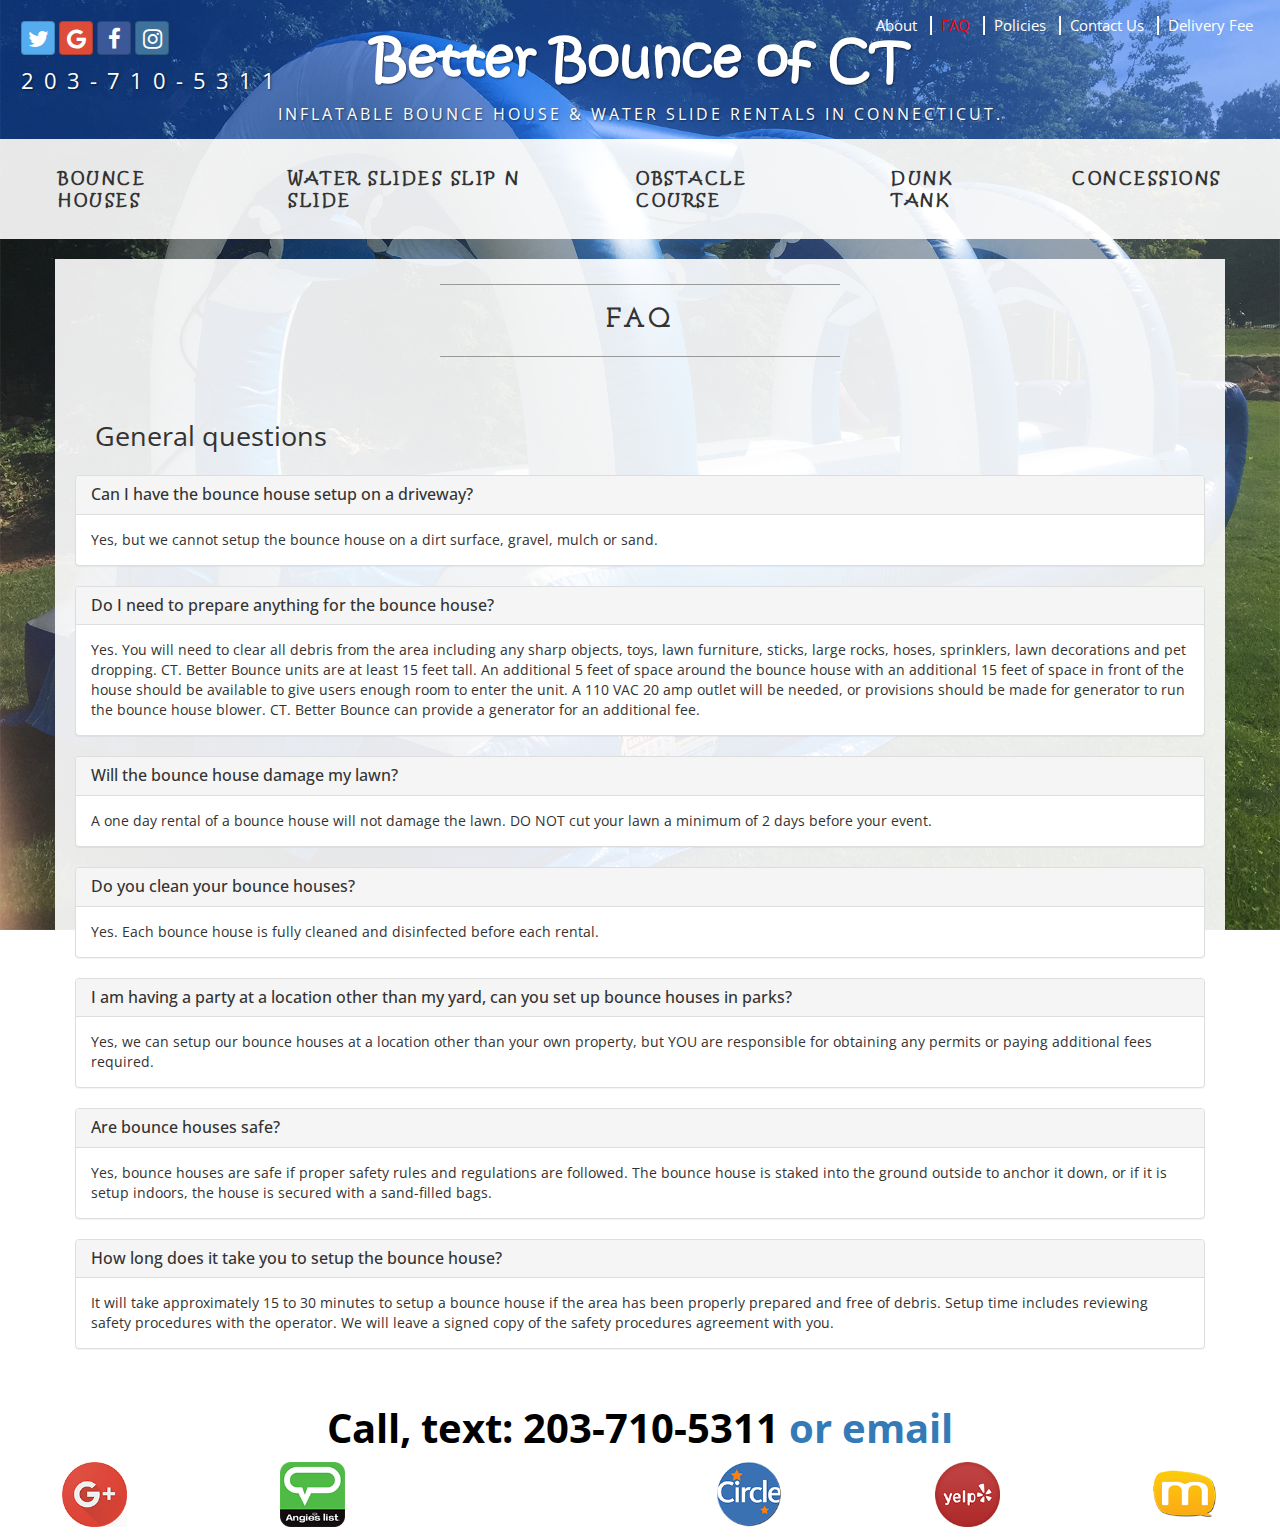
<file: FAQ.html>
<!DOCTYPE html>
<html lang="en">
	
	<head>
		
		<meta charset="utf-8">
		<meta http-equiv="X-UA-Compatible" content="IE=edge">
		<meta name="viewport" content="width=device-width, initial-scale=1">
		<meta name="description" content="">
		<meta name="author" content="">
		
		<title>Business Casual - Start Bootstrap Theme</title>
		
		<!-- Bootstrap Core CSS -->
		<link href="css/bootstrap.min.css" rel="stylesheet">
		
		<!-- Custom CSS -->
		<link href="css/WaterSlides.css" rel="stylesheet">
		
		<!-- Fonts -->
		<link href="https://fonts.googleapis.com/css?family=Open+Sans:300italic,400italic,600italic,700italic,800italic,400,300,600,700,800" rel="stylesheet" type="text/css">
		<link href="https://fonts.googleapis.com/css?family=Josefin+Slab:100,300,400,600,700,100italic,300italic,400italic,600italic,700italic" rel="stylesheet" type="text/css">
		<link href="css/bootstrap-social-gh-pages/bootstrap-social.css" rel="stylesheet">
		<link href="css/bootstrap-social-gh-pages/assets/css/font-awesome.min.css" rel="stylesheet">
		
		<!-- HTML5 Shim and Respond.js IE8 support of HTML5 elements and media queries -->
		<!-- WARNING: Respond.js doesn't work if you view the page via file:// -->
		<!--[if lt IE 9]>
			<script src="https://oss.maxcdn.com/libs/html5shiv/3.7.0/html5shiv.js"></script>
			<script src="https://oss.maxcdn.com/libs/respond.js/1.4.2/respond.min.js"></script>
		<![endif]-->
		
		
		
	</head>
	
	<body>
		
		<div id="fb-root"></div>
		<script>(function(d, s, id) {
			var js, fjs = d.getElementsByTagName(s)[0];
			if (d.getElementById(id)) return;
			js = d.createElement(s); js.id = id;
			<!-- js.src = "//connect.facebook.net/en_US/sdk.js#xfbml=1&version=v2.8"; -->
			js.src = "https://connect.facebook.net/en_US/sdk.js#xfbml=1&version=v2.8";
			fjs.parentNode.insertBefore(js, fjs);
		}(document, 'script', 'facebook-jssdk'));
		
		// Resize the iFrame after the whole window is loaded
		window.onload = function() {
			var window_width = $('footer').outerWidth();
			FB.Canvas.setSize({ width: window_width });
		};
		
		</script>
		
		<div id="above-navbar">
			
			<div id="media">
				<a class="btn btn-social-icon btn-twitter" href="#t">
					<span class="fa fa-twitter"></span>
				</a>
				
				<a class="btn btn-social-icon btn-google" href="#g">
					<span class="fa fa-google"></span>
				</a>
				
				<a class="btn btn-social-icon btn-facebook" href="#f">
					<span class="fa fa-facebook"></span>
				</a>
				
				<a class="btn btn-social-icon btn-instagram" href="#i">
					<span class="fa fa-instagram"></span>
				</a>
			</div>
			
			<div class='brand'><a href="index.html">Better Bounce of CT</a></div>
			<div class="address-bar">​​Inflatable Bounce House & Water Slide rentals in Connecticut.</div>
			<div class="num address-bar">203-710-5311</div>
			<nav id='second_nav'>
				<ul>
					<li>
						<a href="About.html" title="About">About</a>
					</li>
					<span class="divider-vertical"></span>
					<li>
						<a href="FAQ.html">FAQ</a>
					</li>
					<span class="divider-vertical"></span>
					<li>
						<a href="Policies.html">Policies</a>
					</li>
					<span class="divider-vertical"></span>
					<li>
						<a href="Contact.html">Contact Us</a>
					</li>
					<span class="divider-vertical"></span>
					<li>
						<a href="Delivery2.html">Delivery Fee</a>
					</li>
				</ul>
			</nav>
		</div>
		
		<!-- Navigation -->
		<nav class="navbar navbar-default" role="navigation">
			<div class="container" id="nav_bar">
				<!-- Brand and toggle get grouped for better mobile display -->
				<div class="navbar-header">
					<button type="button" class="navbar-toggle" data-toggle="collapse" data-target="#bs-example-navbar-collapse-1">
						<span class="sr-only">Toggle navigation</span>
						<span class="icon-bar"></span>
						<span class="icon-bar"></span>
						<span class="icon-bar"></span>
					</button>
				<a class="navbar-toggle btn btn-primary btn-xlg tel" href="tel:713-992-0916""><span class="glyphicon glyphicon-earphone"></span></a>
					<!-- navbar-brand is hidden on larger screens, but visible when the menu is collapsed -->
				</div>
				<!-- Collect the nav links, forms, and other content for toggling -->
				<div class="collapse navbar-collapse" id="bs-example-navbar-collapse-1">
					<ul class="nav navbar-nav">
						<li class="nav-item">
							<a class="nav-link" href="BounceHouse.html"><b>Bounce Houses</b></a>
						</li>
						<li class="nav-item">
							<a class="nav-link" href="WaterSlides.html"><b>Water Slides Slip N Slide</b></a>
						</li>
						<li class="nav-item">
							<a class="nav-link" href="ObstacleCourse.html"><b>Obstacle Course</b></a>
						</li>
						<li class="nav-item">
							<a class="nav-link" href="DunkTank.html"><b>Dunk Tank</b></a>
						</li>
						<li class="nav-item">
							<a class="nav-link" href="Concessions.html"><b>Concessions</b></a>
						</li>
					</ul>
					<div class="test5" id="bs-example-navbar-collapse-1">
						<ul class="nav navbar-nav">
							<li class="nav-item">
								<a class="nav-link" href="About.html" title="About"><b>About</b></a>
							</li>
							<li class="nav-item">
								<a class="nav-link" href="FAQ.html"><b>FAQ</b></a>
							</li>
							<li class="nav-item">
								<a class="nav-link" href="Policies.html"><b>Policies</b></a>
							</li>
							<li class="nav-item">
								<a class="nav-link" href="Contact.html"><b>Contact Us</b></a>
							</li>
							<li class="nav-item">
								<a class="nav-link" href="Delivery2.html"><b>Delivery Fee</b></a>
							</li>
						</ul>
					</div>
				</div>
				<!-- /.navbar-collapse -->
			</div>
			<!-- /.container -->
	</nav>
		
		<div class="container">
			
			<div class="row">
				<div class="box">
					<div class="col-lg-12 first_box">
						<hr>
						<h2 class="intro-text text-center"><strong>FAQ</strong></h2>
						<hr>
						
						<br/>
						
						<div class="panel-group" id="accordion">
							<div class="faqHeader">General questions</div>
							<div class="panel panel-default">
								<div class="panel-heading">
									<h4 class="panel-title">
										<div class="accordion-toggle" data-toggle="collapse" data-parent="#accordion">Can I have the bounce house setup on a driveway?</div>
									</h4>
								</div>
								<div id="collapseOne" class="panel-collapse collapse in">
									<div class="panel-body">
										Yes, but we cannot setup the bounce house on a dirt surface, gravel, mulch or sand.
									</div>
								</div>
							</div>
							<div class="panel panel-default">
								<div class="panel-heading">
									<h4 class="panel-title">
										<div class="accordion-toggle" data-toggle="collapse" data-parent="#accordion">Do I need to prepare anything for the bounce house?</div>
									</h4>
								</div>
								<div id="collapseTwo" class="panel-collapse collapse in">
									<div class="panel-body">
										Yes. You will need to clear all debris from the area including any sharp objects, toys, lawn furniture, sticks, large 
										rocks, hoses, sprinklers, lawn decorations and pet dropping. CT. Better Bounce units  are at least 15 feet tall. An 
										additional 5 feet of space around the bounce house with an additional 15 feet of space in front of the house should 
										be available to give users enough room to enter the unit. A 110 VAC 20 amp outlet will be needed, or provisions should 
										be made for generator to run the bounce house blower. CT. Better Bounce can provide a generator for an additional fee. 
									</div>
								</div>
							</div>
							<div class="panel panel-default">
								<div class="panel-heading">
									<h4 class="panel-title">
										<div class="accordion-toggle" data-toggle="collapse" data-parent="#accordion">Will the bounce house damage my lawn?</div>
									</h4>
								</div>
								<div id="collapseThree" class="panel-collapse collapse in">
									<div class="panel-body">
										A one day rental of a bounce house will not damage the lawn. DO NOT cut your lawn a minimum of 2 days before your event.
									</div>
								</div>
							</div>
							<div class="panel panel-default">
								<div class="panel-heading">
									<h4 class="panel-title">
										<div class="accordion-toggle" data-toggle="collapse" data-parent="#accordion">Do you clean your bounce houses?</div>
									</h4>
								</div>
								<div id="collapseFour" class="panel-collapse collapse in">
									<div class="panel-body">
										Yes. Each bounce house is fully cleaned and disinfected before each rental.
									</div>
								</div>
							</div>
							<div class="panel panel-default">
								<div class="panel-heading">
									<h4 class="panel-title">
										<div class="accordion-toggle" data-toggle="collapse" data-parent="#accordion">I am having a party at a location other than my yard, can you set up bounce houses in parks?</div>
									</h4>
								</div>
								<div id="collapseFive" class="panel-collapse collapse in">
									<div class="panel-body">
										Yes, we can setup our bounce houses at a location other than your own property, but YOU are responsible for obtaining any permits or paying additional fees required.
									</div>
									</div>
							</div>
							<div class="panel panel-default">
								<div class="panel-heading">
									<h4 class="panel-title">
										<div class="accordion-toggle" data-toggle="collapse" data-parent="#accordion">Are bounce houses safe?</div>
									</h4>
								</div>
								<div id="collapseSix" class="panel-collapse collapse in">
									<div class="panel-body">
										Yes, bounce houses are safe if proper safety rules and regulations are followed. The bounce house is staked into the ground outside to anchor 
										it down, or if it is setup indoors, the house is secured with a sand-filled bags.
									</div>
								</div>
							</div>
							<div class="panel panel-default">
								<div class="panel-heading">
									<h4 class="panel-title">
										<div class="accordion-toggle" data-toggle="collapse" data-parent="#accordion">How long does it take you to setup the bounce house?</div>
									</h4>
								</div>
								<div id="collapseSeven" class="panel-collapse collapse in">
									<div class="panel-body">
										It will take approximately 15 to 30 minutes to setup a bounce house if the area has been properly prepared and free of debris. Setup time includes 
										reviewing safety procedures with the operator. We will leave a signed copy of the safety procedures agreement with you.
									</div>
								</div>
							</div>
						</div>
					</div>
				</div>
			</div>			
			
		</div>
		</div>
	<!-- /.container -->
	
	<footer>			
		<div class="container">				
			<div class="row">
				<div class="col-lg-12 text-center">
					<p><b>Call, text: 203-710-5311 <a>or email</a></b></p>
					<!-- <p>Copyright &copy; Your Website 2014</p> -->
				</div>
			</div>
		</div>
		<div class="row iconrow">
			<div id="icons">
				<div class="col-sm-2">
					<a href="#plus">
						<img src="img/GooglePlus-icon.png" alt=""/>
					</a>
					</div>
					<div class="col-sm-2">
						<a href="#angies">
							<img src="img/angies-list.png" href="#agnies" alt=""/>
						</a>
					</div>
					
					<!-- <img class="col-sm-2 face" src="http://friendsofbaraboozoo.org/wp-content/uploads/2016/01/blue-box.jpg" alt=""/> -->
					<div class="col-sm-2 face fb-page" data-href="https://www.facebook.com/CT-Better-Bounce-1571008689843908/" data-width="180" 
					data-hide-cover="false"data-small-header="true"data-show-facepile="false" data-show-posts="false"></div>
					
					<div class="col-sm-2">
						<a href="#merchantcircle">
						<img src="img/merchantcircle.png" href="#merchant" alt=""/>
						</a>
					</div>
					<div class="col-sm-2">
						<a href="#yelp">
							<img src="img/yelp-icon.png" href="#yelp" alt="" />
						</a>
					</div>
					<div class="col-sm-2">
						<a href="#manta">
							<img src="img/Manta-Logo.png" href="#manta" alt=""/>
						</a>
					</div>
					</div>
				</div>
			</footer>
			
			<!-- jQuery -->
			<script src="js/jquery.js"></script>
			
			<!-- Bootstrap Core JavaScript -->
			<script src="js/nohover.js"></script>
			<script src="js/bootstrap.min.js"></script>
			<script src="js/active2.js"></script>
			<script src="js/active.js"></script>
			
		</body>
		
	</html>
</file>
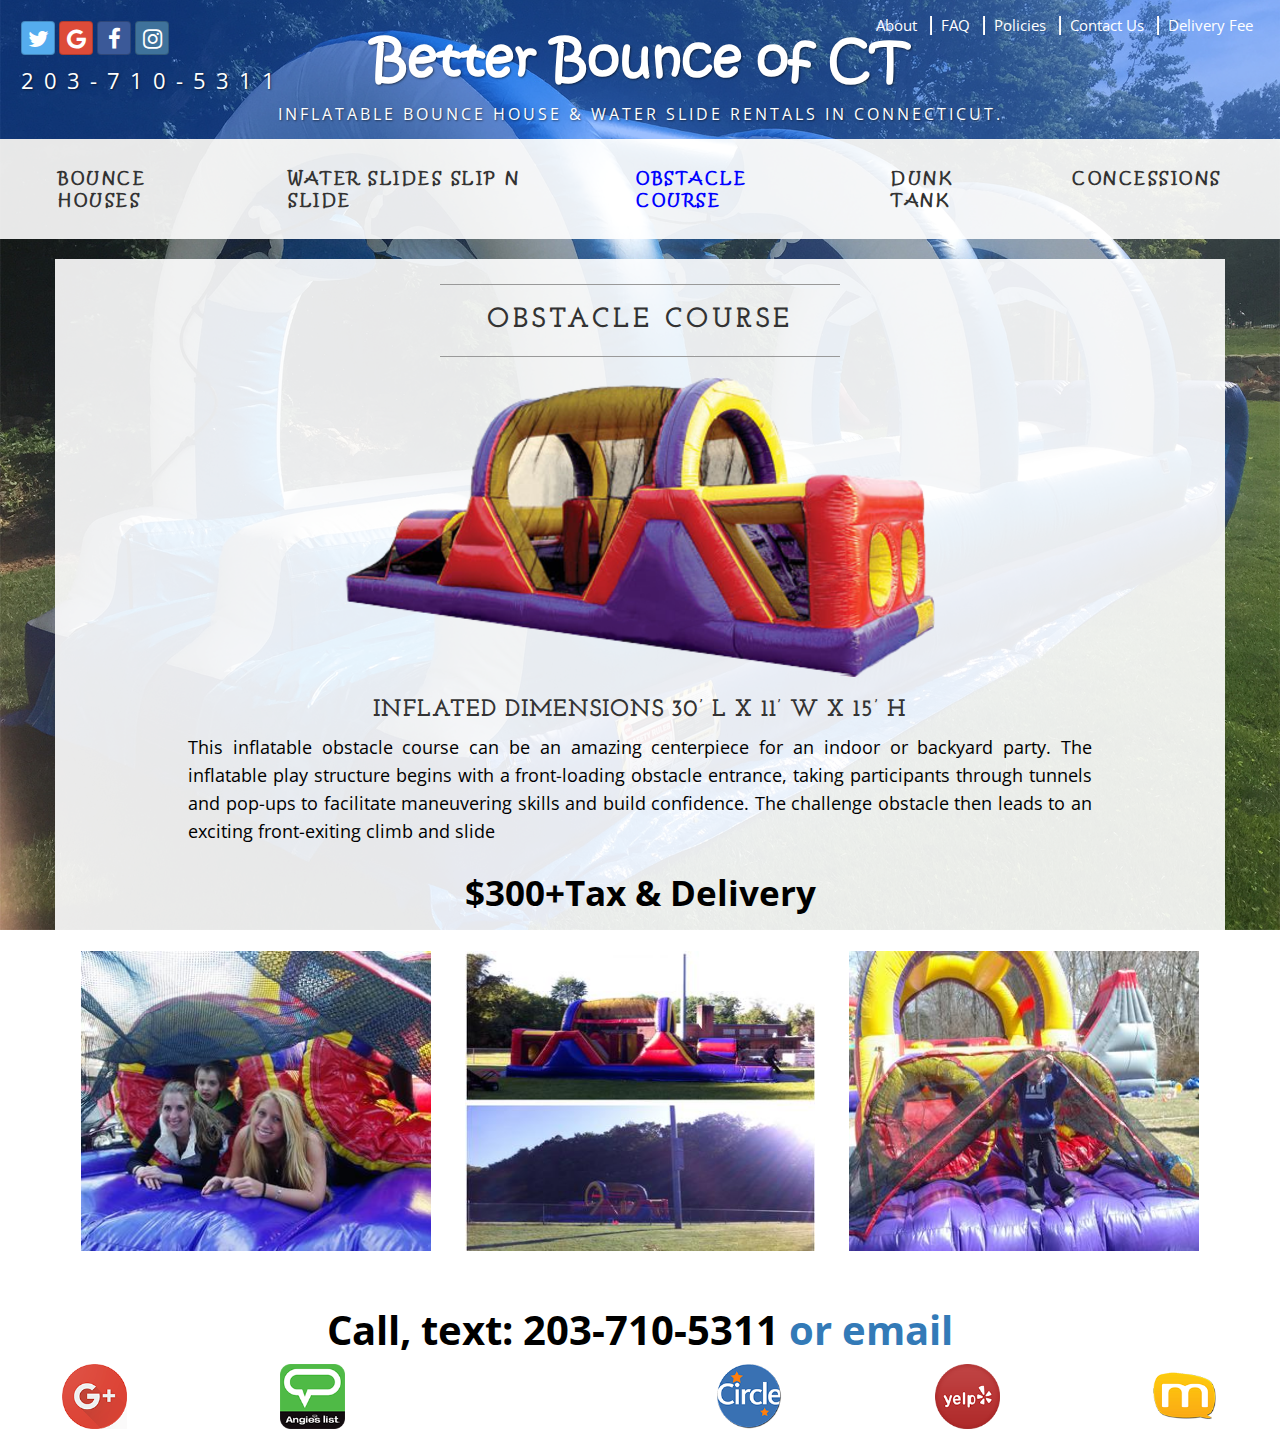
<file: ObstacleCourse.html>
<!DOCTYPE html>
<html lang="en">
	
	<head>
		
		<meta charset="utf-8">
		<meta http-equiv="X-UA-Compatible" content="IE=edge">
		<meta name="viewport" content="width=device-width, initial-scale=1">
		<meta name="description" content="">
		<meta name="author" content="">
		
		<title>Business Casual - Start Bootstrap Theme</title>
		
		<!-- Bootstrap Core CSS -->
		<link href="css/bootstrap.min.css" rel="stylesheet">
		
		<!-- Custom CSS -->
		<link href="css/WaterSlides.css" rel="stylesheet">
		
		<!-- Fonts -->
		<link href="https://fonts.googleapis.com/css?family=Open+Sans:300italic,400italic,600italic,700italic,800italic,400,300,600,700,800" rel="stylesheet" type="text/css">
		<link href="https://fonts.googleapis.com/css?family=Josefin+Slab:100,300,400,600,700,100italic,300italic,400italic,600italic,700italic" rel="stylesheet" type="text/css">
		<link href="css/bootstrap-social-gh-pages/bootstrap-social.css" rel="stylesheet">
		<link href="css/bootstrap-social-gh-pages/assets/css/font-awesome.min.css" rel="stylesheet">
		
		<!-- HTML5 Shim and Respond.js IE8 support of HTML5 elements and media queries -->
		<!-- WARNING: Respond.js doesn't work if you view the page via file:// -->
		<!--[if lt IE 9]>
			<script src="https://oss.maxcdn.com/libs/html5shiv/3.7.0/html5shiv.js"></script>
			<script src="https://oss.maxcdn.com/libs/respond.js/1.4.2/respond.min.js"></script>
		<![endif]-->
		
		
		
	</head>
	
	<body>
		
		<div id="fb-root"></div>
		<script>(function(d, s, id) {
			var js, fjs = d.getElementsByTagName(s)[0];
			if (d.getElementById(id)) return;
			js = d.createElement(s); js.id = id;
			<!-- js.src = "//connect.facebook.net/en_US/sdk.js#xfbml=1&version=v2.8"; -->
			js.src = "https://connect.facebook.net/en_US/sdk.js#xfbml=1&version=v2.8";
			fjs.parentNode.insertBefore(js, fjs);
		}(document, 'script', 'facebook-jssdk'));
		
		// Resize the iFrame after the whole window is loaded
		window.onload = function() {
			var window_width = $('footer').outerWidth();
			FB.Canvas.setSize({ width: window_width });
		};
		
		</script>
		
		<div id="above-navbar">
			
			<div id="media">
				<a class="btn btn-social-icon btn-twitter" href="#t">
					<span class="fa fa-twitter"></span>
				</a>
				
				<a class="btn btn-social-icon btn-google" href="#g">
					<span class="fa fa-google"></span>
				</a>
				
				<a class="btn btn-social-icon btn-facebook" href="#f">
					<span class="fa fa-facebook"></span>
				</a>
				
				<a class="btn btn-social-icon btn-instagram" href="#i">
					<span class="fa fa-instagram"></span>
				</a>
			</div>
			
			<div class='brand'><a href="index.html">Better Bounce of CT</a></div>
			<div class="address-bar">​​Inflatable Bounce House & Water Slide rentals in Connecticut.</div>
			<div class="num address-bar">203-710-5311</div>
			<nav id='second_nav'>
				<ul>
					<li>
						<a href="About.html" title="About">About</a>
					</li>
					<span class="divider-vertical"></span>
					<li>
						<a href="FAQ.html">FAQ</a>
					</li>
					<span class="divider-vertical"></span>
					<li>
						<a href="Policies.html">Policies</a>
					</li>
					<span class="divider-vertical"></span>
					<li>
						<a href="Contact.html">Contact Us</a>
					</li>
					<span class="divider-vertical"></span>
					<li>
						<a href="Delivery2.html">Delivery Fee</a>
					</li>
				</ul>
			</nav>
		</div>
		
		<!-- Navigation -->
		<nav class="navbar navbar-default" role="navigation">
			<div class="container" id="nav_bar">
				<!-- Brand and toggle get grouped for better mobile display -->
				<div class="navbar-header">
					<button type="button" class="navbar-toggle" data-toggle="collapse" data-target="#bs-example-navbar-collapse-1">
						<span class="sr-only">Toggle navigation</span>
						<span class="icon-bar"></span>
						<span class="icon-bar"></span>
						<span class="icon-bar"></span>
					</button>
				<a class="navbar-toggle btn btn-primary btn-xlg tel" href="tel:713-992-0916""><span class="glyphicon glyphicon-earphone"></span></a>
					<!-- navbar-brand is hidden on larger screens, but visible when the menu is collapsed -->
				</div>
				<!-- Collect the nav links, forms, and other content for toggling -->
				<div class="collapse navbar-collapse" id="bs-example-navbar-collapse-1">
					<ul class="nav navbar-nav">
						<li class="nav-item">
							<a class="nav-link" href="BounceHouse.html"><b>Bounce Houses</b></a>
						</li>
						<li class="nav-item">
							<a class="nav-link" href="WaterSlides.html"><b>Water Slides Slip N Slide</b></a>
						</li>
						<li class="nav-item">
							<a class="nav-link" href="ObstacleCourse.html"><b>Obstacle Course</b></a>
						</li>
						<li class="nav-item">
							<a class="nav-link" href="DunkTank.html"><b>Dunk Tank</b></a>
						</li>
						<li class="nav-item">
							<a class="nav-link" href="Concessions.html"><b>Concessions</b></a>
						</li>
					</ul>
					<div class="test5" id="bs-example-navbar-collapse-1">
						<ul class="nav navbar-nav">
							<li class="nav-item">
								<a class="nav-link" href="About.html" title="About"><b>About</b></a>
							</li>
							<li class="nav-item">
								<a class="nav-link" href="FAQ.html"><b>FAQ</b></a>
							</li>
							<li class="nav-item">
								<a class="nav-link" href="Policies.html"><b>Policies</b></a>
							</li>
							<li class="nav-item">
								<a class="nav-link" href="Contact.html"><b>Contact Us</b></a>
							</li>
							<li class="nav-item">
								<a class="nav-link" href="Delivery2.html"><b>Delivery Fee</b></a>
							</li>
						</ul>
					</div>
				</div>
				<!-- /.navbar-collapse -->
			</div>
			<!-- /.container -->
	</nav>
		
		<div class="container">
			
			<div class="row">
				<div class="box">
					<div class="col-lg-12 text-center first_box">
						<hr>
						<h2 class="intro-text text-center"><strong>Obstacle Course</strong></h2>
						<hr>
						<div id='box_pic'>
							<img src="img/ObstacleCourse1.png">
							<h3>Inflated Dimensions 30’ L x 11’ W x 15’ H </h3>
						</div>
						<p id='first_box_text'>
							This inflatable obstacle course can be an amazing centerpiece for an indoor or 
							backyard party. The inflatable play structure begins with a front-loading obstacle 
							entrance, taking participants through tunnels and pop-ups to facilitate maneuvering 
							skills and build confidence. The challenge obstacle then leads to an exciting front-exiting
							climb and slide
						</p>
						<p id='first_box_text2'>
							$300+Tax & Delivery 
						</p>
						<div id='pic_3'>
							<img src="img/ObstacleCourse2.jpg">
							<img src="img/ObstacleCourse3.jpg">
							<img src="img/ObstacleCourse4.jpg">
						</div>
					</div>
				</div>
			</div>			
			
		</div>
		<!-- /.container -->
		
		<footer>			
			<div class="container">				
				<div class="row">
					<div class="col-lg-12 text-center">
						<p><b>Call, text: 203-710-5311 <a>or email</a></b></p>
						<!-- <p>Copyright &copy; Your Website 2014</p> -->
					</div>
				</div>
			</div>
			<div class="row iconrow">
				<div id="icons">
					<div class="col-sm-2">
						<a href="#plus">
							<img src="img/GooglePlus-icon.png" alt=""/>
						</a>
					</div>
					<div class="col-sm-2">
						<a href="#angies">
							<img src="img/angies-list.png" href="#agnies" alt=""/>
						</a>
					</div>
					
					<!-- <img class="col-sm-2 face" src="http://friendsofbaraboozoo.org/wp-content/uploads/2016/01/blue-box.jpg" alt=""/> -->
					<div class="col-sm-2 face fb-page" data-href="https://www.facebook.com/CT-Better-Bounce-1571008689843908/" data-width="180" 
					data-hide-cover="false"data-small-header="true"data-show-facepile="false" data-show-posts="false"></div>
					
					<div class="col-sm-2">
						<a href="#merchantcircle">
							<img src="img/merchantcircle.png" href="#merchant" alt=""/>
						</a>
					</div>
					<div class="col-sm-2">
						<a href="#yelp">
							<img src="img/yelp-icon.png" href="#yelp" alt="" />
						</a>
					</div>
					<div class="col-sm-2">
						<a href="#manta">
							<img src="img/Manta-Logo.png" href="#manta" alt=""/>
						</a>
					</div>
				</div>
			</div>
		</footer>
		
		<!-- jQuery -->
		<script src="js/jquery.js"></script>
		
		<!-- Bootstrap Core JavaScript -->
		<script src="js/nohover.js"></script>
		<script src="js/bootstrap.min.js"></script>
		<script src="js/active.js"></script>
		
	</body>
	
</html>
</file>
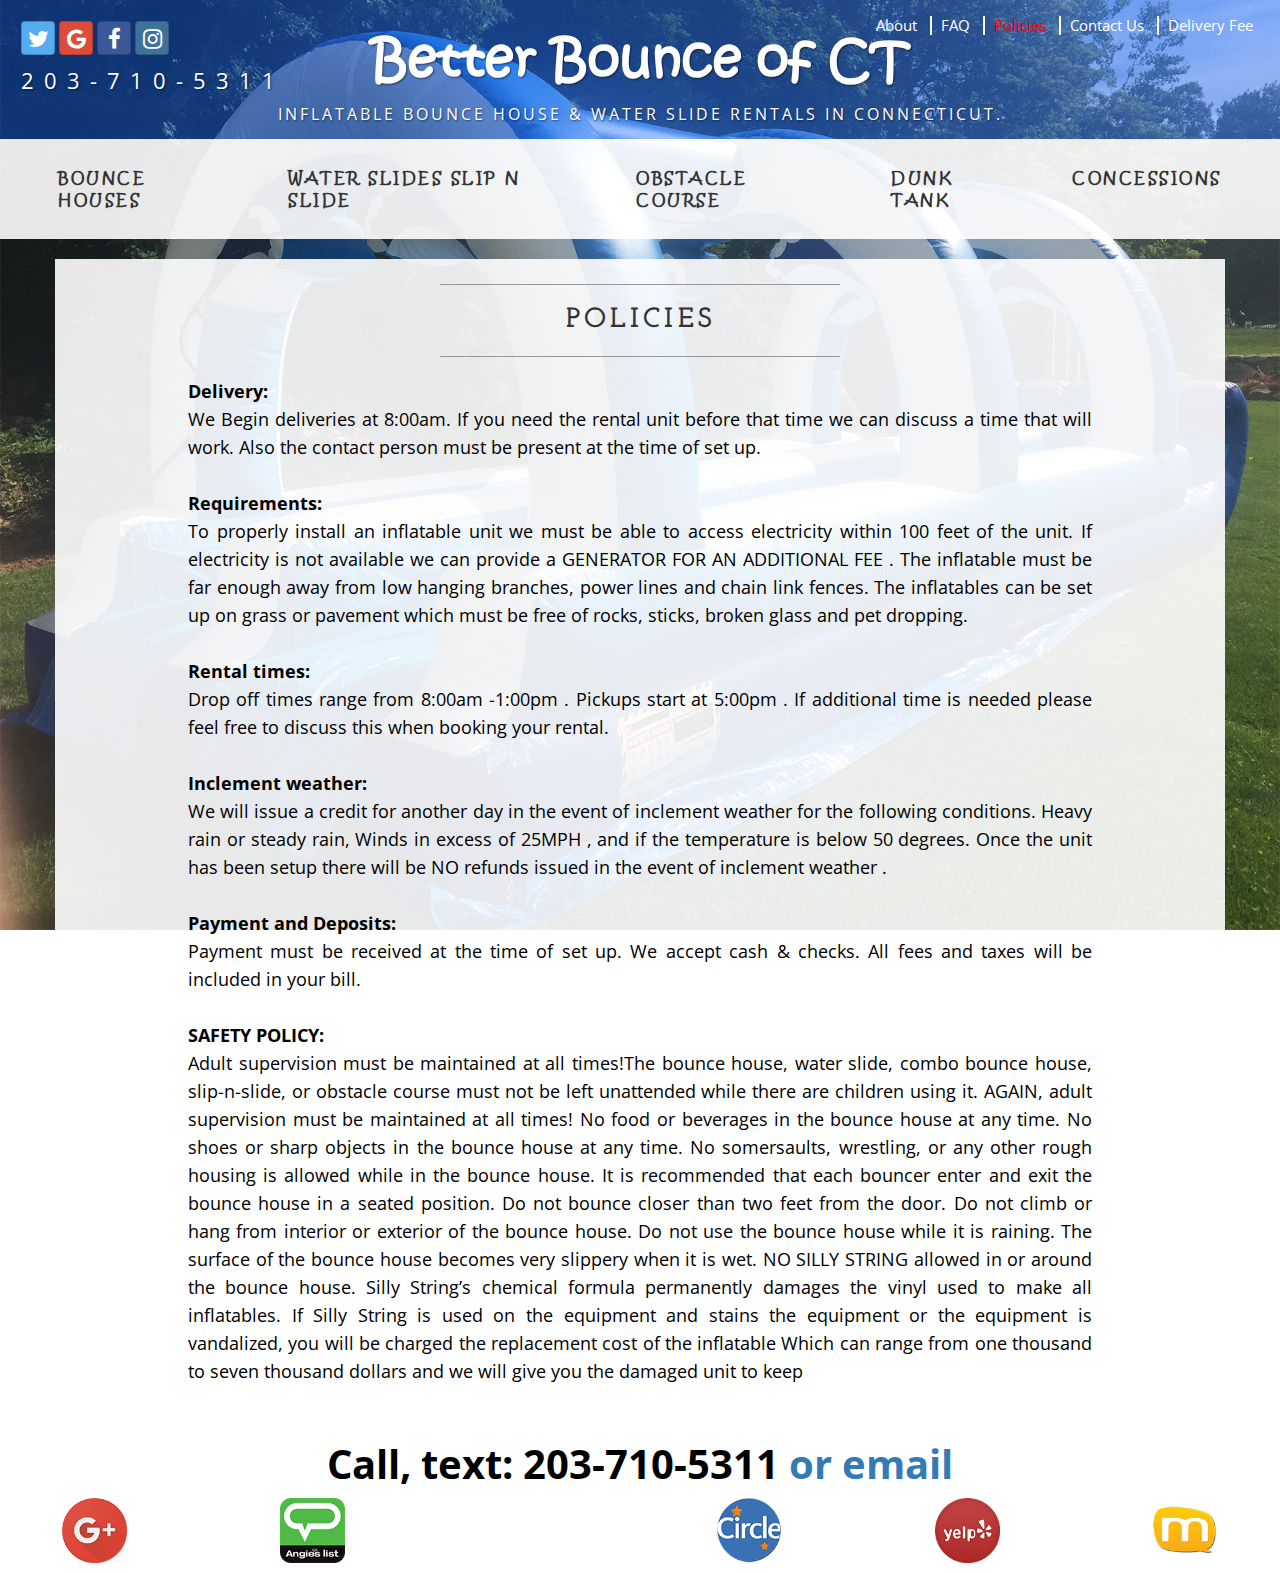
<file: Policies.html>
<!DOCTYPE html>
<html lang="en">
	
	<head>
		
		<meta charset="utf-8">
		<meta http-equiv="X-UA-Compatible" content="IE=edge">
		<meta name="viewport" content="width=device-width, initial-scale=1">
		<meta name="description" content="">
		<meta name="author" content="">
		
		<title>Business Casual - Start Bootstrap Theme</title>
		
		<!-- Bootstrap Core CSS -->
		<link href="css/bootstrap.min.css" rel="stylesheet">
		
		<!-- Custom CSS -->
		<link href="css/WaterSlides.css" rel="stylesheet">
		
		<!-- Fonts -->
		<link href="https://fonts.googleapis.com/css?family=Open+Sans:300italic,400italic,600italic,700italic,800italic,400,300,600,700,800" rel="stylesheet" type="text/css">
		<link href="https://fonts.googleapis.com/css?family=Josefin+Slab:100,300,400,600,700,100italic,300italic,400italic,600italic,700italic" rel="stylesheet" type="text/css">
		<link href="css/bootstrap-social-gh-pages/bootstrap-social.css" rel="stylesheet">
		<link href="css/bootstrap-social-gh-pages/assets/css/font-awesome.min.css" rel="stylesheet">
		
		<!-- HTML5 Shim and Respond.js IE8 support of HTML5 elements and media queries -->
		<!-- WARNING: Respond.js doesn't work if you view the page via file:// -->
		<!--[if lt IE 9]>
			<script src="https://oss.maxcdn.com/libs/html5shiv/3.7.0/html5shiv.js"></script>
			<script src="https://oss.maxcdn.com/libs/respond.js/1.4.2/respond.min.js"></script>
		<![endif]-->
		
		
		
	</head>
	
	<body>
		
		<div id="fb-root"></div>
		<script>(function(d, s, id) {
			var js, fjs = d.getElementsByTagName(s)[0];
			if (d.getElementById(id)) return;
			js = d.createElement(s); js.id = id;
			<!-- js.src = "//connect.facebook.net/en_US/sdk.js#xfbml=1&version=v2.8"; -->
			js.src = "https://connect.facebook.net/en_US/sdk.js#xfbml=1&version=v2.8";
			fjs.parentNode.insertBefore(js, fjs);
		}(document, 'script', 'facebook-jssdk'));
		
		// Resize the iFrame after the whole window is loaded
		window.onload = function() {
			var window_width = $('footer').outerWidth();
			FB.Canvas.setSize({ width: window_width });
		};
		
		</script>
		
		<div id="above-navbar">
			
			<div id="media">
				<a class="btn btn-social-icon btn-twitter" href="#t">
					<span class="fa fa-twitter"></span>
				</a>
				
				<a class="btn btn-social-icon btn-google" href="#g">
					<span class="fa fa-google"></span>
				</a>
				
				<a class="btn btn-social-icon btn-facebook" href="#f">
					<span class="fa fa-facebook"></span>
				</a>
				
				<a class="btn btn-social-icon btn-instagram" href="#i">
					<span class="fa fa-instagram"></span>
				</a>
			</div>
			
			<div class='brand'><a href="index.html">Better Bounce of CT</a></div>
			<div class="address-bar">​​Inflatable Bounce House & Water Slide rentals in Connecticut.</div>
			<div class="num address-bar">203-710-5311</div>
			<nav id='second_nav'>
				<ul>
					<li>
						<a href="About.html" title="About">About</a>
					</li>
					<span class="divider-vertical"></span>
					<li>
						<a href="FAQ.html">FAQ</a>
					</li>
					<span class="divider-vertical"></span>
					<li>
						<a href="Policies.html">Policies</a>
					</li>
					<span class="divider-vertical"></span>
					<li>
						<a href="Contact.html">Contact Us</a>
					</li>
					<span class="divider-vertical"></span>
					<li>
						<a href="Delivery2.html">Delivery Fee</a>
					</li>
				</ul>
			</nav>
		</div>
		
		<!-- Navigation -->
		<nav class="navbar navbar-default" role="navigation">
			<div class="container" id="nav_bar">
				<!-- Brand and toggle get grouped for better mobile display -->
				<div class="navbar-header">
					<button type="button" class="navbar-toggle" data-toggle="collapse" data-target="#bs-example-navbar-collapse-1">
						<span class="sr-only">Toggle navigation</span>
						<span class="icon-bar"></span>
						<span class="icon-bar"></span>
						<span class="icon-bar"></span>
					</button>
				<a class="navbar-toggle btn btn-primary btn-xlg tel" href="tel:713-992-0916""><span class="glyphicon glyphicon-earphone"></span></a>
					<!-- navbar-brand is hidden on larger screens, but visible when the menu is collapsed -->
				</div>
				<!-- Collect the nav links, forms, and other content for toggling -->
				<div class="collapse navbar-collapse" id="bs-example-navbar-collapse-1">
					<ul class="nav navbar-nav">
						<li class="nav-item">
							<a class="nav-link" href="BounceHouse.html"><b>Bounce Houses</b></a>
						</li>
						<li class="nav-item">
							<a class="nav-link" href="WaterSlides.html"><b>Water Slides Slip N Slide</b></a>
						</li>
						<li class="nav-item">
							<a class="nav-link" href="ObstacleCourse.html"><b>Obstacle Course</b></a>
						</li>
						<li class="nav-item">
							<a class="nav-link" href="DunkTank.html"><b>Dunk Tank</b></a>
						</li>
						<li class="nav-item">
							<a class="nav-link" href="Concessions.html"><b>Concessions</b></a>
						</li>
					</ul>
					<div class="test5" id="bs-example-navbar-collapse-1">
						<ul class="nav navbar-nav">
							<li class="nav-item">
								<a class="nav-link" href="About.html" title="About"><b>About</b></a>
							</li>
							<li class="nav-item">
								<a class="nav-link" href="FAQ.html"><b>FAQ</b></a>
							</li>
							<li class="nav-item">
								<a class="nav-link" href="Policies.html"><b>Policies</b></a>
							</li>
							<li class="nav-item">
								<a class="nav-link" href="Contact.html"><b>Contact Us</b></a>
							</li>
							<li class="nav-item">
								<a class="nav-link" href="Delivery2.html"><b>Delivery Fee</b></a>
							</li>
						</ul>
					</div>
				</div>
				<!-- /.navbar-collapse -->
			</div>
			<!-- /.container -->
	</nav>
		
		<div class="container">
			
			<div class="row">
				<div class="box">
					<div class="col-lg-12 text-center first_box">
						<hr>
						<h2 class="intro-text text-center"><strong>Policies</strong></h2>
						<hr>
						<p id='first_box_text'>
							<b>Delivery:</b><br>
							We Begin deliveries at 8:00am. If you need the rental unit before that time we can discuss a time that will work.
							Also the contact person must be present at the time of set up. 
							<br><br>
							<b>Requirements:</b><br>
							To properly install an inflatable unit we must be able to access electricity within 100 feet of the unit. If 
							electricity is not available we can provide a GENERATOR FOR AN ADDITIONAL FEE . The inflatable must be far enough 
							away from low hanging branches, power lines and chain link fences. The inflatables can be set up on grass or pavement 
							which must be free of rocks, sticks, broken glass and pet dropping. 
							<br><br>
							<b>Rental times:</b><br> 
							Drop off times range from 8:00am -1:00pm . Pickups start at 5:00pm . If additional time is needed please feel free to 
							discuss this when booking your rental.
							<br><br>
							<b>Inclement weather:</b><br>
							We will issue a credit for another day in the event of inclement weather for  the following conditions. Heavy rain or 
							steady rain, Winds in excess of 25MPH , and if the temperature is below 50 degrees. Once the unit has been setup there
							will be NO refunds issued in the event of inclement weather .
							<br><br>
							<b>Payment and Deposits:</b><br>
							Payment must be received at the time of set up. We accept cash & checks. All fees and taxes will be included in your bill.
							<br><br>
							<b>SAFETY POLICY:</b><br>
							Adult supervision must be maintained at all times!The bounce house, water slide, combo bounce house, slip-n-slide, or
							obstacle course must not be left unattended while there are children using it. AGAIN, adult supervision must be maintained
							at all times! No food or beverages in the bounce house at any time. No shoes or sharp objects in the bounce house at any time.
							No somersaults, wrestling, or any other rough housing is allowed while in the bounce house. It is recommended that each bouncer
							enter and exit the bounce house in a seated position. Do not bounce closer than two feet from the door. Do not climb or hang 
							from interior or exterior of the bounce house. Do not use the bounce house while it is raining. The surface of the bounce house
							becomes very slippery when it is wet. NO SILLY STRING allowed in or around the bounce house.  Silly String’s chemical formula 
							permanently damages the vinyl used to make all inflatables. If Silly String is used on the equipment and stains the equipment 
							or the equipment is vandalized, you will be charged the replacement cost of the inflatable Which can range from one thousand 
							to seven thousand dollars and we will give you the damaged unit to keep
						</p>
					</div>
				</div>
			</div>			
			
		</div>
		<!-- /.container -->
		
		<footer>			
			<div class="container">				
				<div class="row">
					<div class="col-lg-12 text-center">
						<p><b>Call, text: 203-710-5311 <a>or email</a></b></p>
						<!-- <p>Copyright &copy; Your Website 2014</p> -->
					</div>
				</div>
			</div>
			<div class="row iconrow">
				<div id="icons">
					<div class="col-sm-2">
						<a href="#plus">
							<img src="img/GooglePlus-icon.png" alt=""/>
						</a>
					</div>
					<div class="col-sm-2">
						<a href="#angies">
							<img src="img/angies-list.png" href="#agnies" alt=""/>
						</a>
					</div>
					
					<!-- <img class="col-sm-2 face" src="http://friendsofbaraboozoo.org/wp-content/uploads/2016/01/blue-box.jpg" alt=""/> -->
					<div class="col-sm-2 face fb-page" data-href="https://www.facebook.com/CT-Better-Bounce-1571008689843908/" data-width="180" 
					data-hide-cover="false"data-small-header="true"data-show-facepile="false" data-show-posts="false"></div>
					
					<div class="col-sm-2">
						<a href="#merchantcircle">
							<img src="img/merchantcircle.png" href="#merchant" alt=""/>
						</a>
					</div>
					<div class="col-sm-2">
						<a href="#yelp">
							<img src="img/yelp-icon.png" href="#yelp" alt="" />
						</a>
					</div>
					<div class="col-sm-2">
						<a href="#manta">
							<img src="img/Manta-Logo.png" href="#manta" alt=""/>
						</a>
					</div>
				</div>
			</div>
		</footer>
		
		<!-- jQuery -->
		<script src="js/jquery.js"></script>
		
		<!-- Bootstrap Core JavaScript -->
		<script src="js/nohover.js"></script>
		<script src="js/bootstrap.min.js"></script>
		<script src="js/active2.js"></script>
		<script src="js/active.js"></script>
		
	</body>
	
</html>
</file>
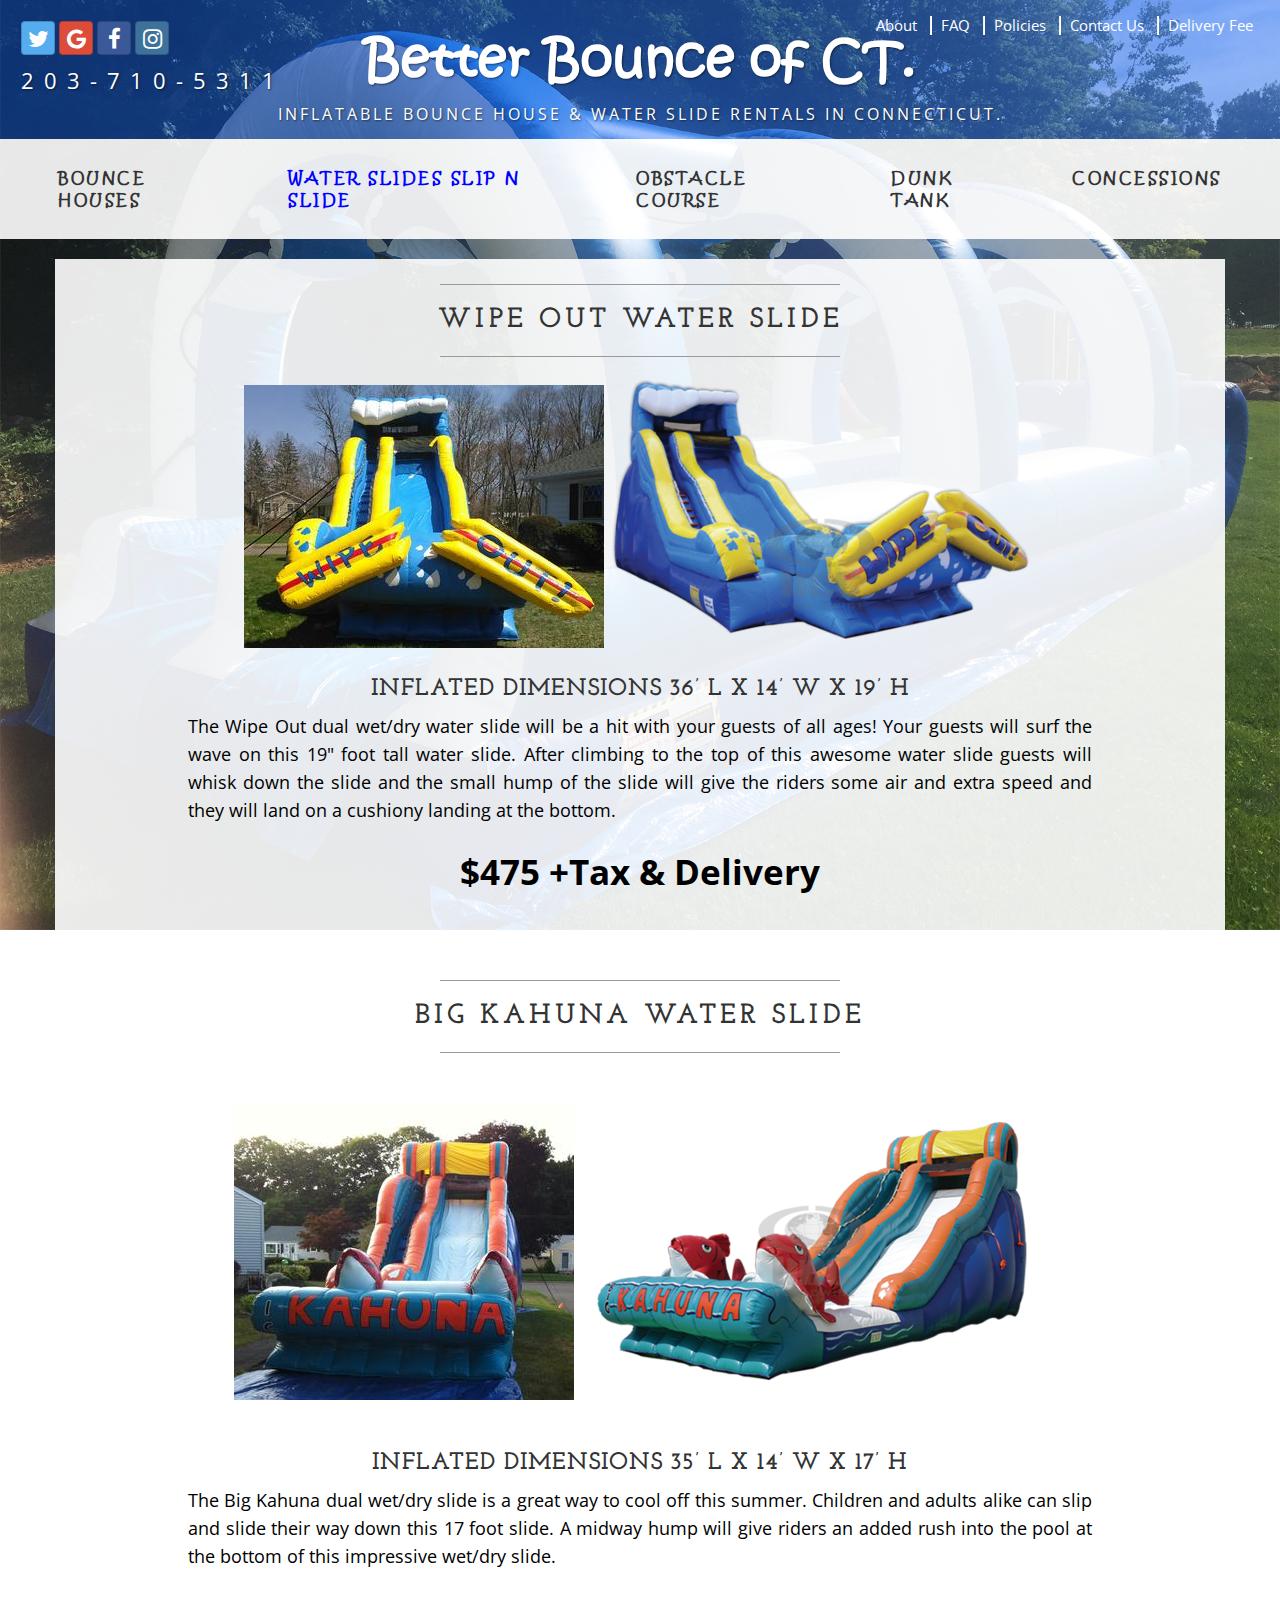
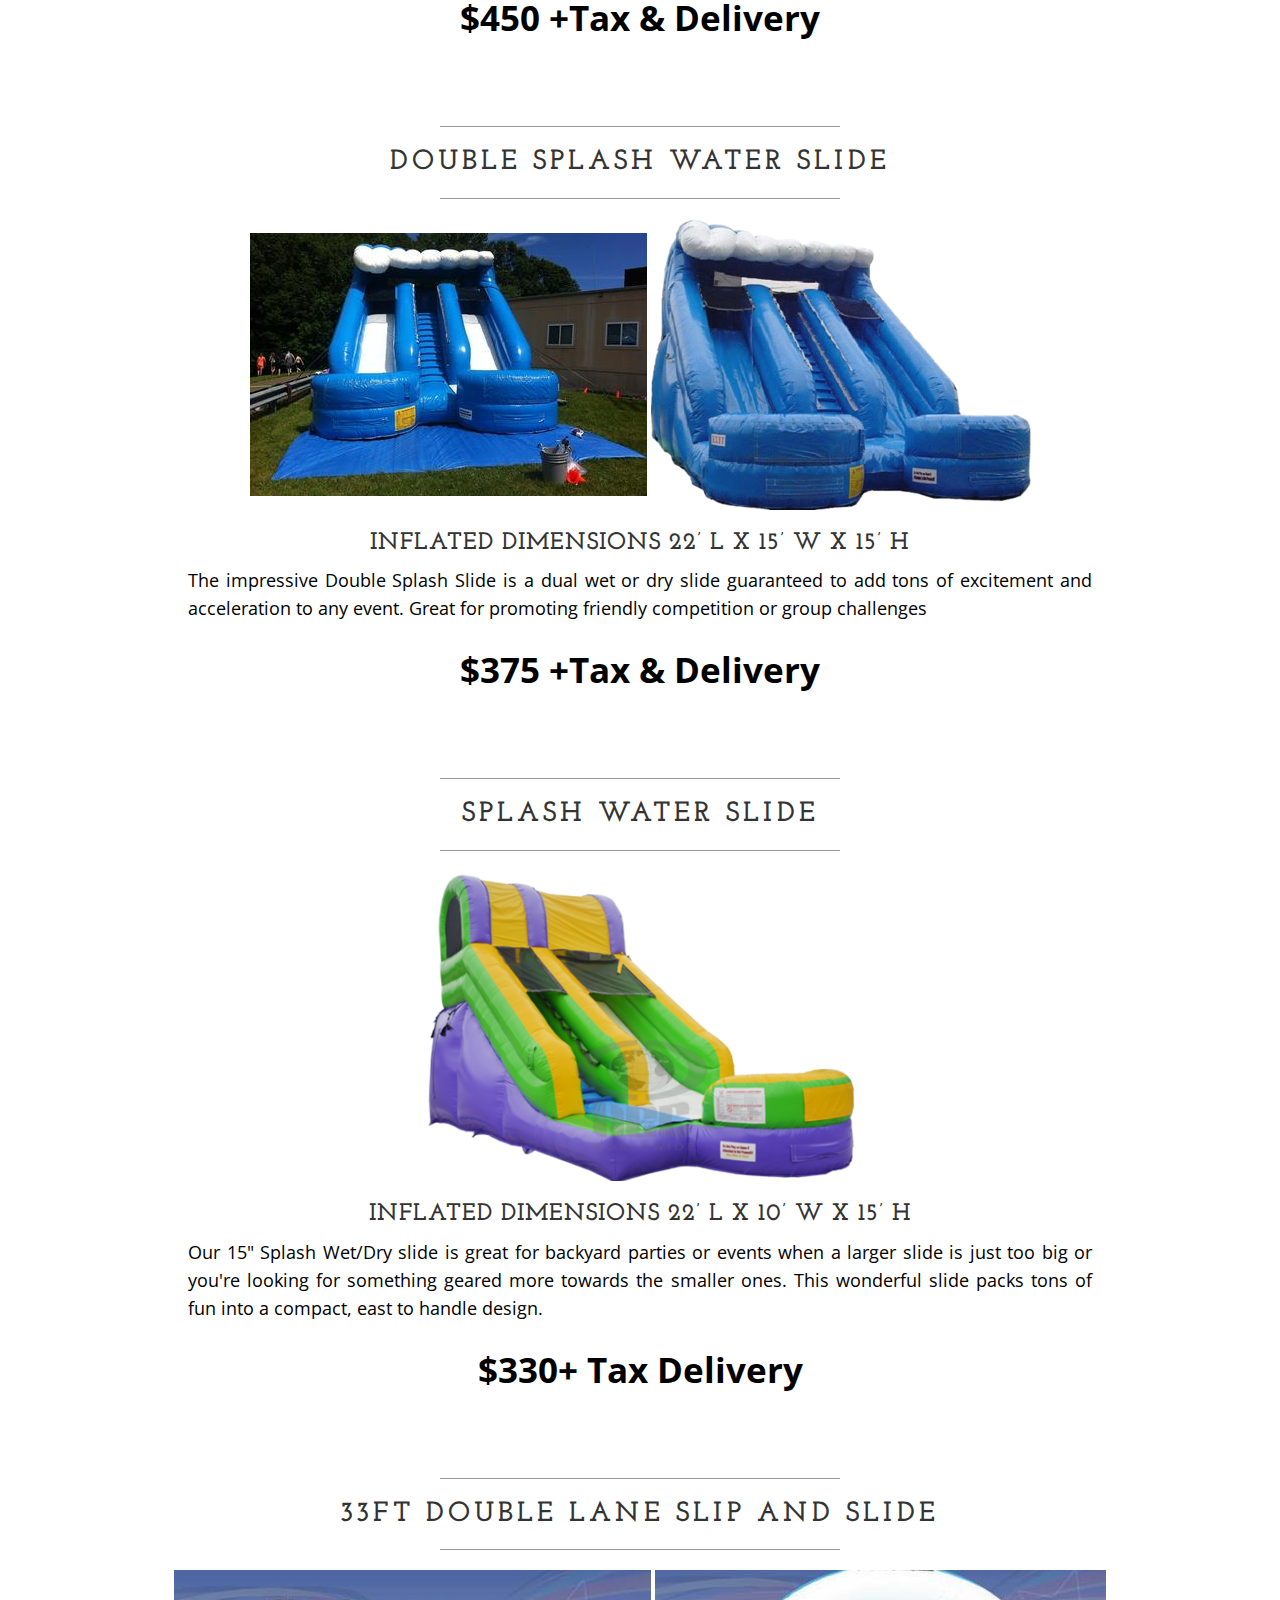
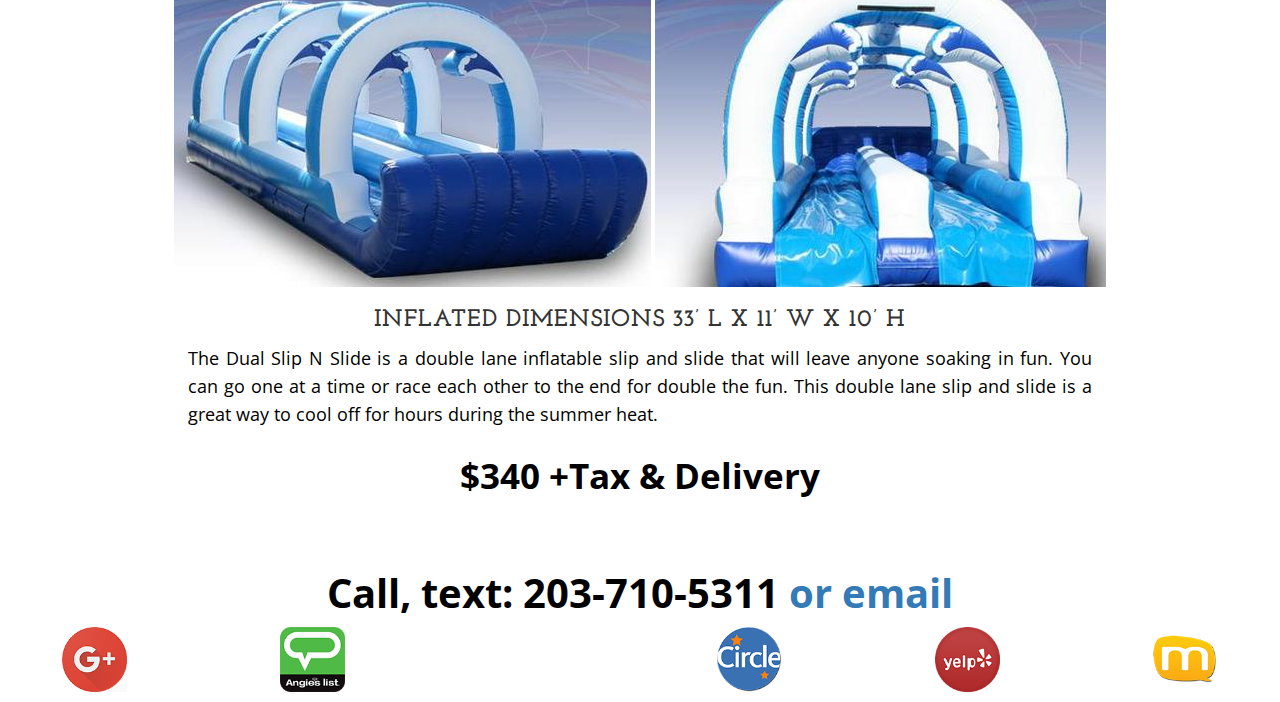
<file: WaterSlides.html>
<!DOCTYPE html>
<html lang="en">
	
	<head>
		
		<meta charset="utf-8">
		<meta http-equiv="X-UA-Compatible" content="IE=edge">
		<meta name="viewport" content="width=device-width, initial-scale=1">
		<meta name="description" content="">
		<meta name="author" content="">
		
		<title>Business Casual - Start Bootstrap Theme</title>
		
		<!-- Bootstrap Core CSS -->
		<link href="css/bootstrap.min.css" rel="stylesheet">
		
		<!-- Custom CSS -->
		<link href="css/WaterSlides.css" rel="stylesheet">
		
		<!-- Fonts -->
		<link href="https://fonts.googleapis.com/css?family=Open+Sans:300italic,400italic,600italic,700italic,800italic,400,300,600,700,800" rel="stylesheet" type="text/css">
		<link href="https://fonts.googleapis.com/css?family=Josefin+Slab:100,300,400,600,700,100italic,300italic,400italic,600italic,700italic" rel="stylesheet" type="text/css">
		<link href="css/bootstrap-social-gh-pages/bootstrap-social.css" rel="stylesheet">
		<link href="css/bootstrap-social-gh-pages/assets/css/font-awesome.min.css" rel="stylesheet">
		
		<!-- HTML5 Shim and Respond.js IE8 support of HTML5 elements and media queries -->
		<!-- WARNING: Respond.js doesn't work if you view the page via file:// -->
		<!--[if lt IE 9]>
			<script src="https://oss.maxcdn.com/libs/html5shiv/3.7.0/html5shiv.js"></script>
			<script src="https://oss.maxcdn.com/libs/respond.js/1.4.2/respond.min.js"></script>
		<![endif]-->
		
		
		
	</head>
	
	<body>
		
		<div id="fb-root"></div>
		<script>(function(d, s, id) {
			var js, fjs = d.getElementsByTagName(s)[0];
			if (d.getElementById(id)) return;
			js = d.createElement(s); js.id = id;
			<!-- js.src = "//connect.facebook.net/en_US/sdk.js#xfbml=1&version=v2.8"; -->
			js.src = "https://connect.facebook.net/en_US/sdk.js#xfbml=1&version=v2.8";
			fjs.parentNode.insertBefore(js, fjs);
		}(document, 'script', 'facebook-jssdk'));
		
		// Resize the iFrame after the whole window is loaded
		window.onload = function() {
			var window_width = $('footer').outerWidth();
			FB.Canvas.setSize({ width: window_width });
		};
		
		</script>
		
		<div id="above-navbar">
			
			<div id="media">
				<a class="btn btn-social-icon btn-twitter" href="#t">
					<span class="fa fa-twitter"></span>
				</a>
				
				<a class="btn btn-social-icon btn-google" href="#g">
					<span class="fa fa-google"></span>
				</a>
				
				<a class="btn btn-social-icon btn-facebook" href="#f">
					<span class="fa fa-facebook"></span>
				</a>
				
				<a class="btn btn-social-icon btn-instagram" href="#i">
					<span class="fa fa-instagram"></span>
				</a>
			</div>
			
			<div class='brand'><a href="index.html">Better Bounce of CT.</a></div>
			<div class="address-bar">​​Inflatable Bounce House & Water Slide rentals in Connecticut.</div>
			<div class="num address-bar">203-710-5311</div>
			<nav id='second_nav'>
				<ul>
					<li>
						<a href="About.html" title="About">About</a>
					</li>
					<span class="divider-vertical"></span>
					<li>
						<a href="FAQ.html">FAQ</a>
					</li>
					<span class="divider-vertical"></span>
					<li>
						<a href="Policies.html">Policies</a>
					</li>
					<span class="divider-vertical"></span>
					<li>
						<a href="Contact.html">Contact Us</a>
					</li>
					<span class="divider-vertical"></span>
					<li>
						<a href="Delivery2.html">Delivery Fee</a>
					</li>
				</ul>
			</nav>
		</div>
		
		<!-- Navigation -->
		<nav class="navbar navbar-default" role="navigation">
			<div class="container" id="nav_bar">
				<!-- Brand and toggle get grouped for better mobile display -->
				<div class="navbar-header">
					<button type="button" class="navbar-toggle" data-toggle="collapse" data-target="#bs-example-navbar-collapse-1">
						<span class="sr-only">Toggle navigation</span>
						<span class="icon-bar"></span>
						<span class="icon-bar"></span>
						<span class="icon-bar"></span>
					</button>
					<a class="navbar-toggle btn btn-primary btn-xlg tel" href="tel:713-992-0916""><span class="glyphicon glyphicon-earphone"></span></a>
					<!-- navbar-brand is hidden on larger screens, but visible when the menu is collapsed -->
					<a class="navbar-brand" href="index.html">Business Casual</a>
				</div>
				<!-- Collect the nav links, forms, and other content for toggling -->
				<div class="collapse navbar-collapse" id="bs-example-navbar-collapse-1">
					<ul class="nav navbar-nav">
						<li class="nav-item">
							<a class="nav-link" href="BounceHouse.html"><b>Bounce Houses</b></a>
						</li>
						<li class="nav-item">
							<a class="nav-link" href="WaterSlides.html"><b>Water Slides Slip N Slide</b></a>
						</li>
						<li class="nav-item">
							<a class="nav-link" href="ObstacleCourse.html"><b>Obstacle Course</b></a>
						</li>
						<li class="nav-item">
							<a class="nav-link" href="DunkTank.html"><b>Dunk Tank</b></a>
						</li>
						<li class="nav-item">
							<a class="nav-link" href="Concessions.html"><b>Concessions</b></a>
						</li>
					</ul>
										<div class="test5" id="bs-example-navbar-collapse-1">
						<ul class="nav navbar-nav">
							<li class="nav-item">
								<a class="nav-link" href="About.html" title="About"><b>About</b></a>
							</li>
							<li class="nav-item">
								<a class="nav-link" href="FAQ.html"><b>FAQ</b></a>
							</li>
							<li class="nav-item">
								<a class="nav-link" href="Policies.html"><b>Policies</b></a>
							</li>
							<li class="nav-item">
								<a class="nav-link" href="Contact.html"><b>Contact Us</b></a>
							</li>
							<li class="nav-item">
								<a class="nav-link" href="Delivery2.html"><b>Delivery Fee</b></a>
							</li>
						</ul>
					</div>
				</div>
				<!-- /.navbar-collapse -->
			</div>
			<!-- /.container -->
		</nav>
		
		<div class="container">
			
			<div class="row">
				<div class="box">
					<div class="col-lg-12 text-center first_box">
						<hr>
						<h2 class="intro-text text-center"><strong>Wipe Out Water Slide</strong></h2>
						<hr>
						<div id='box_pic'>
							<img src="img/waterslide1.jpg">
							<img src="img/waterslide2.jpg">
							<h3>Inflated Dimensions 36’ L x 14’ W x 19’ H </h3>
						</div>
						<p id='first_box_text'>
							The Wipe Out dual wet/dry water slide will be a hit with your guests of all ages! 
							Your guests will surf the wave on this 19" foot tall water slide. After climbing  to
							the top of this awesome water slide guests will whisk  down the slide and the small hump
							of the slide will give the riders some air and extra speed and they will land on a cushiony 
							landing at the bottom. 
						</p>
						<p id='first_box_text2'>
							$475 +Tax & Delivery​
						</p>
					</div>
				</div>
			</div>
			
			<div class="row">
				<div class="box">
					<div class="col-lg-12 text-center">
						<hr>
						<h2 class="intro-text text-center"><strong> Big Kahuna Water Slide</strong></h2>
						<hr>
						<div id='box_pic'>
							<img src="img/waterslide3.jpg">
							<img src="img/waterslide4.jpg">
							<h3>Inflated Dimensions 35’ L x 14’ W x 17’ H </h3>
						</div>
						<p id='first_box_text'>
							The Big Kahuna dual wet/dry slide is a great way to cool off this summer. Children and 
							adults alike can slip and slide their way down this 17 foot slide. A midway hump will 
							give riders an added rush into the pool at the bottom of this impressive wet/dry slide.
						</p>
						<p id='first_box_text2'>
							$450 +Tax & Delivery
						</p>
					</div>
				</div>
			</div>
			
			<div class="row">
				<div class="box">
					<div class="col-lg-12 text-center">
						<hr>
						<h2 class="intro-text text-center"><strong>Double Splash Water Slide </strong></h2>
						<hr>
						<div id='box_pic'>
							<img src="img/waterslide5.jpg">
							<img src="img/waterslide6.jpg">
							<h3>Inflated Dimensions 22’ L x 15’ W x 15’ H </h3>
						</div>
						<p id='first_box_text'>
							The impressive Double Splash Slide is a dual wet or dry slide guaranteed to add tons of excitement
							and acceleration to any event. Great for promoting friendly competition or group challenges
						</p>
						<p id='first_box_text2'>
							$375 +Tax & Delivery
						</p>
					</div>
				</div>
			</div>
			<div class="row">
				<div class="box">
					<div class="col-lg-12 text-center">
						<hr>
						<h2 class="intro-text text-center"><strong>Splash Water Slide  </strong></h2>
						<hr>
						<div id='box_pic'>
							<img src="img/waterslide7.jpg">
							<h3>Inflated Dimensions 22’ L x 10’ W x 15’ H </h3>
						</div>
						<p id='first_box_text'>
								Our 15" Splash Wet/Dry slide is great for backyard parties or 
								events when a larger slide is just too big or you're looking for something geared more 
								towards the smaller ones. This wonderful slide packs tons of fun into a compact, east to 
								handle design. 
						</p>
						<p id='first_box_text2'>
							$330+ Tax Delivery 
						</p>
					</div>
				</div>
			</div>
			<div class="row">
				<div class="box">
					<div class="col-lg-12 text-center">
						<hr>
						<h2 class="intro-text text-center"><strong> 33ft Double Lane Slip and Slide </strong></h2>
						<hr>
						<div id='box_pic'>
							<img src="img/waterslide9.jpg">
							<img src="img/waterslide10.jpg">
							<h3>Inflated Dimensions 33’ L x 11’ W x 10’ H </h3>
						</div>
						<p id='first_box_text'>
								The Dual Slip N Slide is a double lane inflatable slip and slide that will 
								leave anyone soaking in fun. You can go one at a time or race each other to 
								the end for double the fun. This double lane slip and slide is a great way to
								cool off for hours during the summer heat.
						</p>
						<p id='first_box_text2'>
							$340 +Tax & Delivery
						</p>
					</div>
				</div>
			</div>
			
		</div>
		<!-- /.container -->
		
		<footer>			
			<div class="container">				
				<div class="row">
					<div class="col-lg-12 text-center">
						<p><b>Call, text: 203-710-5311 <a>or email</a></b></p>
						<!-- <p>Copyright &copy; Your Website 2014</p> -->
					</div>
				</div>
			</div>
			<div class="row iconrow">
				<div id="icons">
					<div class="col-sm-2">
						<a href="#plus">
							<img src="img/GooglePlus-icon.png" alt=""/>
						</a>
					</div>
					<div class="col-sm-2">
						<a href="#angies">
							<img src="img/angies-list.png" href="#agnies" alt=""/>
						</a>
					</div>
					
					<!-- <img class="col-sm-2 face" src="http://friendsofbaraboozoo.org/wp-content/uploads/2016/01/blue-box.jpg" alt=""/> -->
					<div class="col-sm-2 face fb-page" data-href="https://www.facebook.com/CT-Better-Bounce-1571008689843908/" data-width="180" 
					data-hide-cover="false"data-small-header="true"data-show-facepile="false" data-show-posts="false"></div>
					
					<div class="col-sm-2">
						<a href="#merchantcircle">
							<img src="img/merchantcircle.png" href="#merchant" alt=""/>
						</a>
					</div>
					<div class="col-sm-2">
						<a href="#yelp">
							<img src="img/yelp-icon.png" href="#yelp" alt="" />
						</a>
					</div>
					<div class="col-sm-2">
						<a href="#manta">
							<img src="img/Manta-Logo.png" href="#manta" alt=""/>
						</a>
					</div>
				</div>
			</div>
		</footer>
		
		<!-- jQuery -->
		<script src="js/jquery.js"></script>
		
		<!-- Bootstrap Core JavaScript -->
		<script src="js/nohover.js"></script>
		<script src="js/bootstrap.min.js"></script>
		<script src="js/active.js"></script>
		
	</body>
	
</html>
</file>
<file: css/business-casual.css>
/*!
	* Start Bootstrap - Business Casual (http://startbootstrap.com/)
	* Copyright 2013-2016 Start Bootstrap
	* Licensed under MIT (https://github.com/BlackrockDigital/startbootstrap/blob/gh-pages/LICENSE)
*/
@font-face {
    font-family: Kristen;
    src: url(../fonts/Kristen-ITC-Regular.ttf);
}

body {
    font-family: "Open Sans","Helvetica Neue",Helvetica,Arial,sans-serif;
    background: url('../img/background.jpg') no-repeat center center fixed;
    -webkit-background-size: cover;
    -moz-background-size: cover;
    background-size: cover;
    -o-background-size: cover;
}
@media (max-width: 600px) {
	body {
		background: url('../img/background2.jpg') no-repeat center top fixed;	
		}
}

h1,
h2,
h3,
h4,
h5,
h6 {
    text-transform: uppercase;
    font-family: "Josefin Slab","Helvetica Neue",Helvetica,Arial,sans-serif;
    font-weight: 700;
    letter-spacing: 1px;
}

p {
    font-size: 1.25em;
    line-height: 1.6;
    color: #000;
}

hr {
    max-width: 400px;
    border-color: #999999;
}

.col-md-3 img {
	height: auto; 
	width: 100%; 
	object-fit: contain; 
	padding-top: 5px;
	padding-bottom: 5px;
	}

.col-md-3 {
	padding-right: 5px;
	padding-left: 5px;
}



.address-bar {
    display: none;
} 

.brand {
    display: inherit;
    margin: 0;
    padding: 15px 0 7.5px;
    text-align: center;
    text-shadow: 1px 1px 2px rgba(0,0,0,0.5);
    font-family: "Kristen", "Kristen ITC";
    font-size: 4vw;
    font-weight: 700;
    line-height: normal;
    color: #fff;
}

.navbar-brand {
    text-transform: uppercase;
    font-weight: 900;
    letter-spacing: 2px;
}

.navbar-nav {
    text-transform: uppercase;
    font-weight: 400;
    letter-spacing: 3px;
}

.img-full {
    min-width: 100%;
}

.brand-before,
.brand-name {
    text-transform: capitalize;
}

.brand-before {
    margin: 15px 0;
}

.brand-name {
    margin: 0;
    font-size: 4em;
}

.brand-name h1{
	margin-top: 25px;
    margin-bottom: 20px;
}


.tagline-divider {
    margin: 15px auto 3px;
    max-width: 250px;
    border-color: #999999;
}

.box {
    margin-bottom: 20px;
    padding: 5px 5px;
    background: #fff;
    background: rgba(255,255,255,0.9);
}

.intro-text {
    text-transform: uppercase;
    font-size: 2em;
    font-weight: 400;
    letter-spacing: 4px;
}

.img-border {
    float: none;
    margin: 0 auto 0;
    border: #999999 solid 1px;
}

.img-left {
    float: none;
    margin: 0 auto 0;
}

.brand a {
	color: white;
	text-decoration: none;
	position: relative;
    z-index: 1;
	}
	
.brand a:hover {
	color: white;
	text-decoration: none;
	position: relative;
    z-index: 1;
	}
	

	
.navbar-default .navbar-nav>.active>a, .navbar-default .navbar-nav>.active>a:focus, .navbar-default .navbar-nav>.active>a:hover {
	color: blue;
    background-color: inherit;
	}
	

#carousel-example-generic {
	margin: 0% 13.5%;
	}

#imgtext {
	width: 100%;
	position: absolute;
	bottom: 0px;
	left: 0px;
	text-align: center;
	color: white;
}

#imgtext h3 {
	padding: 12.5px;
	margin: 5px 5px;
	background-color: rgba(0, 0, 0, 0.5);
}

#first-box {
	padding-top: 25px;
	}
	
 	
#nav_bar {
	width: 100%;
	}	


#second_nav { 
	position: relative;
	margin-bottom: -35px;
	/* top: -121px; */
	top: -7.5vw;
	text-align: right;
	/* padding-right: 50px; */
	padding-right: 2vw;
}

#second_nav li {
	display: inline;
	font-size: 1.6rem;
}

#second_nav a {
	color: white;
}

#above-navbar {
	background: rgba(10, 95, 255,0.4);
    padding: 1px;
	}

.col-md-3 a:hover {
	opacity: 0.5;
}

.divider-vertical {
	height: 40px;
	margin: 0 9px;
	border-left: 1px solid #f2f2f2;
	border-right: 1px solid #ffffff;
}

.nav-item {
	font-family: "Kristen", "Kristen ITC";
	}

footer {
	overflow: hidden;
    background: #fff;
    background: rgba(255,255,255,0.9);
}

footer p {
    margin: 0;
    padding: 2px 0;
	font-size: 4rem;
}

.navbar-default .navbar-nav>li>a:focus, .navbar-default .navbar-nav>li>a:hover {
    color: blue;
    background-color: transparent;
}

.navbar-default .navbar-nav>li>a {
    color: #333;
}

.box3 {
	padding-bottom: 10px;
}
	
	
#media{
	padding: 20px 0px 0px 20px;
	position: absolute;

}

#media .btn {
	z-index: 9999;
	cursor: pointer;
}
	


#first_box_text {
	padding-bottom: 20px;
	width: 80%;
    margin: auto;
    text-align: justify;
}
	
#icons img {
	height: 65px;
}	
	
.iconrow {
	padding-bottom: 10px
}

.col-sm-2 {
	text-align: center;
}

.tel {
	background: rgb(0,0,255);
	padding: 6px 15px;
	border-radius: 5px;
	}
.tel:hover {
	background: rgba(0,0,255,0.5) !important;
	}

/*
 #icons .face span{
    width: 180px !important;
    height: 65px !important;
}
	
#icons .face span iframe{
    width: inherit !important;
    height: inherit !important;
}
*/

/*--------------------------------------------------*/	

/*--------------------------------------------------*/

/*---------------------min-width--------------------------*/
@media screen and (min-width:768px) {
    .brand {
        display: inherit;
        margin: 0;
        padding: 15px 0 7.5px;
        text-align: center;
        text-shadow: 1px 1px 2px rgba(0,0,0,0.5);
        font-family: "Kristen", "Kristen ITC";
        font-size: 4vw;
        font-weight: 700;
        line-height: normal;
        color: #fff;
	}
	
    .top-divider {
        margin-top: 0;
	}
	
    .img-left {
        float: left;
        margin-right: 25px;
	}
	
    .address-bar {
        display: inherit;
        margin: 0;
        padding: 0 0 16px;
        text-align: center;
        text-shadow: 1px 1px 2px rgba(0,0,0,0.5);
        text-transform: uppercase;
        font-size: 1.25vw;
        font-weight: 400;
        letter-spacing: 3px;
        color: #fff;
	}
	
	.num {
    position: absolute;
    padding: 0px 0px 0px 20px;
    top: 65px;
    font-size: 1.7vw;
    letter-spacing: 10px;
	}

	
     .navbar {
        border-radius: 0;
	}
	
	.navbar-brand {
		display: none;
		}
	
    .navbar {
        min-height: 0;
	}
	
    .navbar-default {
        border: none;
        background: #fff;
        background: rgba(255,255,255,0.9);
	}
	
    .nav>li>a {
		padding: 35px;
	}
	
    .navbar-nav>li>a {
        line-height: normal;
	}
	
    .navbar-nav {
        display: table;
        float: none;
        margin: 0 auto;
        table-layout: fixed;
        font-size: 1.25em;
	}
	
	.tel {
	display: none;
	}
}

@media (min-width: 992px) {
	.test5 {
		display: none;	
		}
}
.test5 {
	border-top: 1px solid #e7e7e7;
	}

@media screen and (min-width:1200px) {
    .box:after {
        content: '';
        display: table;
        clear: both;
	}
	.box2 {
	display: inline-block;	
	}
}
/*---------------------min-width--------------------------*/

/*---------------------max-width--------------------------*/

 @media screen and (max-width:1600px) {
	#second_nav li {
		font-size: 1.5rem;
	}
	#second_nav {
		top: -8.3vw;
	}
}
@media screen and (max-width:1475px) {
	#second_nav {
		top: -9.5vw;
	}
}
@media screen and (max-width:1400px) {
	#second_nav {
		top: -9.9vw;
	}
	.brand {
		padding-top: 25px;
		}
}
@media screen and (max-width:1200px) {
	#second_nav {
		top: -14vw;
	}
	.brand {
		padding-top: 35px;
		}
}
@media screen and (max-width:992px) {
	.brand {
		padding-top: 5px;
		}
}

/* @media screen and (max-width:1650px) {
	#second_nav li {
		font-size: 1.3rem;
	}
	#second_nav {
		top: -115.5px;
		padding-right: 40px;
	}
} */


@media screen and (max-width:1585px) {
	.navbar-nav {
	font-size: 1.2em;
	letter-spacing: 2.75px;
	}
	.nav>li>a {
		padding: 32.5px;
	}
}

@media screen and (max-width:1500px) {
	.navbar-nav {
	font-size: 1.1em;
	letter-spacing: 2.5px;
	}
	.nav>li>a {
		padding: 28px;
	}
}

@media screen and (max-width:1365px) {
 	.navbar-nav>li {
		float: none;
		display: table-cell;
		}
}

@media screen and (max-width:1200px) {
	.num {
		position: relative;
		top: -12px;
	}
}


@media screen and (max-width:1200px) {
	.box2 {
	display: inline-block;	
	}
}


@media (max-width: 992px) {
	.navbar-brand {
		display: unset;
		}
    .navbar-header {
        float: none;
    }
    .navbar-left,.navbar-right {
        float: none !important;
    }
    .navbar-toggle {
        display: block;
    }
    .navbar-collapse {
        border-top: 1px solid transparent;
        box-shadow: inset 0 1px 0 rgba(255,255,255,0.1);
    }
    .navbar-default {
		top: 0;
		border-width: 0 0 1px;
	}
    .navbar-collapse.collapse {
        display: none!important;
    }
    .navbar-nav {
        float: none!important;
		margin: 7.5px 0;
	}
	.navbar-nav>li {
		display: block;
        float: none;
    }
    .navbar-nav>li>a {
        padding-top: 10px;
        padding-bottom: 10px;
    }
    .collapse.in{
  		display:block !important;
	}

	.box2 {
    display: block;
	}
} 

@media screen and (max-width:992px) {
	#icons img {
	height: 60px;
	}
	#second_nav {
		display: none;
	}
}


@media screen and (max-width:600px) {
	.brand-name h1{
		font-size: 20px;
		margin-top: 15px;
		margin-bottom: 5px;
	}
	
	#carousel-example-generic {
		margin: 0% -3%;
	}
}

@media screen and (max-width:768px) {
	#media{
		display: none;
	}
	.brand {
		margin: 15px 0;
		font-size: 8vw;
	}
	
}
/*---------------------max-width--------------------------*/

/* @media screen and (max-width:768px) {
	.tel:hover {
		display: none;
	}

	.navbar-nav>li>a:focus, .navbar-nav>li>a:hover {
		display: none;
	}
	
	.col-md-3 a:hover {
		display: none;
	}

	.brand a:hover {
		display: none;
	}
	
	.navbar-nav>.active>a:hover {
		display: none;
	}
} */
</file>
<file: css/WaterSlides.css>
/*!
	* Start Bootstrap - Business Casual (http://startbootstrap.com/)
	* Copyright 2013-2016 Start Bootstrap
	* Licensed under MIT (https://github.com/BlackrockDigital/startbootstrap/blob/gh-pages/LICENSE)
*/
@font-face {
    font-family: Kristen;
    src: url(../fonts/Kristen-ITC-Regular.ttf);
}

body {
    font-family: "Open Sans","Helvetica Neue",Helvetica,Arial,sans-serif;
    background: url('../img/background.jpg') no-repeat center center fixed;
    -webkit-background-size: cover;
    -moz-background-size: cover;
    background-size: cover;
    -o-background-size: cover;
	}
@media (max-width: 600px) {
	body {
		background: url('../img/background2.jpg') no-repeat center top fixed;	
		}
}


h1,
h2,
h3,
h5,
h6 {
    text-transform: uppercase;
    font-family: "Josefin Slab","Helvetica Neue",Helvetica,Arial,sans-serif;
    font-weight: 700;
    letter-spacing: 1px;
}

p {
    font-size: 1.25em;
    line-height: 1.6;
    color: #000;
}

hr {
    max-width: 400px;
    border-color: #999999;
}

.col-md-3 img {
	height: auto; 
	width: 100%; 
	object-fit: contain; 
	padding-top: 5px;
	padding-bottom: 5px;
	}

.col-md-3 {
	padding-right: 5px;
	padding-left: 5px;
}


.address-bar {
    display: none;
} 

.brand {
    display: inherit;
    margin: 0;
    padding: 15px 0 7.5px;
    text-align: center;
    text-shadow: 1px 1px 2px rgba(0,0,0,0.5);
    font-family: "Kristen", "Kristen ITC";
    font-size: 4vw;
    font-weight: 700;
    line-height: normal;
    color: #fff;
}

.navbar-brand {
    text-transform: uppercase;
    font-weight: 900;
    letter-spacing: 2px;
}

.navbar-nav {
    text-transform: uppercase;
    font-weight: 400;
    letter-spacing: 3px;
}

.img-full {
    min-width: 100%;
}

.brand-before,
.brand-name {
    text-transform: capitalize;
}

.brand-before {
    margin: 15px 0;
}

.brand-name {
    margin: 0;
    font-size: 4em;
}

.brand-name h1{
	margin-top: 25px;
    margin-bottom: 20px;
}


.tagline-divider {
    margin: 15px auto 3px;
    max-width: 250px;
    border-color: #999999;
}

.box {
    margin-bottom: 20px;
    padding: 5px 5px;
    background: #fff;
    background: rgba(255,255,255,0.9);
}

.intro-text {
    text-transform: uppercase;
    font-size: 2em;
    font-weight: 400;
    letter-spacing: 4px;
}

.img-border {
    float: none;
    margin: 0 auto 0;
    border: #999999 solid 1px;
}

.img-left {
    float: none;
    margin: 0 auto 0;
}

.nav-item {
	font-family: "Kristen", "Kristen ITC";
	}

.brand a, .brand a:hover {
	position: relative;
    z-index: 1;
	color: white;
	text-decoration: none;
	}

.panel-group .panel+.panel {
    margin-top: 20px;
}

.col-lg-8 {
	padding-top: 25px;
	}
	
.tel {
	background: rgb(0,0,255);
	padding: 6px 15px;
	border-radius: 5px;
	}
.tel:hover {
	background: rgba(0,0,255,0.5) !important;
	}

#nav_bar {
	width: 100%;
	}	


#second_nav { 
	position: relative;
	margin-bottom: -35px;
	/* top: -121px; */
	top: -7.5vw;
	text-align: right;
	/* padding-right: 50px; */
	padding-right: 2vw;
}

#second_nav li {
	display: inline;
	font-size: 1.6rem;
}

#second_nav a {
	color: white;
}

#above-navbar {
	background: rgba(10, 95, 255,0.4);
    padding: 1px;
	}

.lined {
	/* text-decoration: underline; */
	color: red !important;
	}


.divider-vertical {
	height: 40px;
	margin: 0 9px;
	border-left: 1px solid #f2f2f2;
	border-right: 1px solid #ffffff;
}


footer {
	overflow: hidden;
    background: #fff;
    background: rgba(255,255,255,0.9);
}

footer p {
    margin: 0;
    padding: 2px 0;
	font-size: 4rem;
}

.navbar-default .navbar-nav>li>a:focus, .navbar-default .navbar-nav>li>a:hover {
    color: blue;
    background-color: transparent;
}

.navbar-default .navbar-nav>li>a {
    color: #333;
}

	
	
#media{
	padding: 20px 0px 0px 20px;
	position: absolute;

}

#media .btn {
	z-index: 9999;
	cursor: pointer;
	}
	

	
.col-sm-2 {
	text-align: center;
	}
	

.navbar-default .navbar-nav>.active>a, .navbar-default .navbar-nav>.active>a:focus, .navbar-default .navbar-nav>.active>a:hover {
	color: blue;
    background-color: inherit;
	}
	
#icons img {
	height: 65px;
	}	
	
.iconrow {
	padding-bottom: 10px
	}

 #icons .face span{
    width: 180px !important;
    height: 65px !important;
	}
	
#icons .face span iframe{
    width: inherit !important;
    height: inherit !important;
	}
	
.faqHeader {
	font-size: 27px;
	margin: 20px;
    }
/*-----------------------------------------*/	
#first_box_text {
	padding-bottom: 20px;
	width: 80%;
    margin: auto;
    text-align: justify;
	}
	
#first_box_text2 {
	padding-bottom: 20px;
	font-size: 3.5rem;
    font-weight: 700;
	}

#pic_3 {
	margin: 0 -20px;
    padding-bottom: 20px;
	}

#pic_3 img {
	width: 350px;
	height: 300px;
	margin: 0 15px;
	}

/*---------------------min-width--------------------------*/
@media screen and (min-width:768px) {
    .brand {
        display: inherit;
        margin: 0;
        padding: 15px 0 7.5px;
        text-align: center;
        text-shadow: 1px 1px 2px rgba(0,0,0,0.5);
        font-family: "Kristen", "Kristen ITC";
        font-size: 4vw;
        font-weight: 700;
        line-height: normal;
        color: #fff;
	}
	
    .top-divider {
        margin-top: 0;
	}
	
    .img-left {
        float: left;
        margin-right: 25px;
	}
	
    .address-bar {
        display: inherit;
        margin: 0;
        padding: 0 0 16px;
        text-align: center;
        text-shadow: 1px 1px 2px rgba(0,0,0,0.5);
        text-transform: uppercase;
        font-size: 1.25vw;
        font-weight: 400;
        letter-spacing: 3px;
        color: #fff;
	}
	
	.num {
    position: absolute;
    padding: 0px 0px 0px 20px;
    top: 65px;
    font-size: 1.7vw;
    letter-spacing: 10px;
	}

	
     .navbar {
        border-radius: 0;
	}
	
	.navbar-brand {
		display: none;
		}
	
    .navbar {
        min-height: 0;
	}
	
    .navbar-default {
        border: none;
        background: #fff;
        background: rgba(255,255,255,0.9);
	}
	
    .nav>li>a {
		padding: 35px;
	}
	
    .navbar-nav>li>a {
        line-height: normal;
	}
	
    .navbar-nav {
        display: table;
        float: none;
        margin: 0 auto;
        table-layout: fixed;
        font-size: 1.25em;
	}
	
	.tel {
	display: none;
	}
}

@media (min-width: 992px) {
	.test5 {
		display: none;	
		}
}
.test5 {
	border-top: 1px solid #e7e7e7;
	}

@media screen and (min-width:1200px) {
    .box:after {
        content: '';
        display: table;
        clear: both;
	}
	.box2 {
	display: inline-block;	
	}
}
/*---------------------min-width--------------------------*/

/*---------------------max-width--------------------------*/

 @media screen and (max-width:1600px) {
	#second_nav li {
		font-size: 1.5rem;
	}
	#second_nav {
		top: -8.3vw;
	}
}
@media screen and (max-width:1475px) {
	#second_nav {
		top: -9.5vw;
	}
}
@media screen and (max-width:1400px) {
	#second_nav {
		top: -9.9vw;
	}
	.brand {
		padding-top: 25px;
		}
}
@media screen and (max-width:1200px) {
	#second_nav {
		top: -14vw;
	}
	.brand {
		padding-top: 35px;
		}
}
@media screen and (max-width:992px) {
	.brand {
		padding-top: 5px;
		}
}



@media screen and (max-width:1585px) {
	.navbar-nav {
	font-size: 1.2em;
	letter-spacing: 2.75px;
	}
	.nav>li>a {
		padding: 32.5px;
	}
}

@media screen and (max-width:1500px) {
	.navbar-nav {
	font-size: 1.1em;
	letter-spacing: 2.5px;
	}
	.nav>li>a {
		padding: 28px;
	}
}

@media screen and (max-width:1365px) {
 	.navbar-nav>li {
		float: none;
		display: table-cell;
		}
}

@media screen and (max-width:1200px) {
	.num {
		position: relative;
		top: -12px;
	}
}


@media screen and (max-width:1200px) {
	.box2 {
	display: inline-block;	
	}
}


@media (max-width: 992px) {
	.navbar-brand {
		display: unset;
		}
    .navbar-header {
        float: none;
    }
    .navbar-left,.navbar-right {
        float: none !important;
    }
    .navbar-toggle {
        display: block;
    }
    .navbar-collapse {
        border-top: 1px solid transparent;
        box-shadow: inset 0 1px 0 rgba(255,255,255,0.1);
    }
    .navbar-default {
		top: 0;
		border-width: 0 0 1px;
	}
    .navbar-collapse.collapse {
        display: none!important;
    }
    .navbar-nav {
        float: none!important;
		margin: 7.5px 0;
	}
	.navbar-nav>li {
		display: block;
        float: none;
    }
    .navbar-nav>li>a {
        padding-top: 10px;
        padding-bottom: 10px;
    }
    .collapse.in{
  		display:block !important;
	}
} 

@media screen and (max-width:992px) {
	#icons img {
	height: 60px;
	}
	#second_nav {
		display: none;
	}
}


@media screen and (max-width:600px) {
	.brand-name h1{
		font-size: 20px;
		margin-top: 15px;
		margin-bottom: 5px;
	}
	
	#carousel-example-generic {
		margin: 0% -3%;
	}
}

@media screen and (max-width:768px) {
	#media{
		display: none;
	}
	.brand {
		margin: 15px 0;
		font-size: 8vw;
	}
	
}

@media screen and (max-width:500px) {
	#box_pic img{
		width: 100%;
		
	}
	#pic_3 img {
		width: 90%;
		}
}
@media screen and (max-width:992px) {
	#pic_3 img {
		padding: 5px 1px;
		}
	
}
/*---------------------max-width--------------------------*/
</file>
<file: css/BounceHouse.css>
/*!
	* Start Bootstrap - Business Casual (http://startbootstrap.com/)
	* Copyright 2013-2016 Start Bootstrap
	* Licensed under MIT (https://github.com/BlackrockDigital/startbootstrap/blob/gh-pages/LICENSE)
*/
@font-face {
    font-family: Kristen;
    src: url(../fonts/Kristen-ITC-Regular.ttf);
}

body {
    font-family: "Open Sans","Helvetica Neue",Helvetica,Arial,sans-serif;
    background: url('../img/background.jpg') no-repeat center center fixed;
    -webkit-background-size: cover;
    -moz-background-size: cover;
    background-size: cover;
    -o-background-size: cover;
}
@media (max-width: 600px) {
	body {
		background: url('../img/background2.jpg') no-repeat center top fixed;	
		}
}

h1,
h2,
h3,
h4,
h5,
h6 {
    text-transform: uppercase;
    font-family: "Josefin Slab","Helvetica Neue",Helvetica,Arial,sans-serif;
    font-weight: 700;
    letter-spacing: 1px;
}

p {
    font-size: 1.25em;
    line-height: 1.6;
    color: #000;
}

hr {
    max-width: 400px;
    border-color: #999999;
}

.col-md-3 img {
	height: auto; 
	width: 100%; 
	object-fit: contain; 
	padding-top: 5px;
	padding-bottom: 5px;
	}

.col-md-3 {
	padding-right: 5px;
	padding-left: 5px;
}


.brand {
    display: inherit;
    margin: 0;
    padding: 15px 0 7.5px;
    text-align: center;
    text-shadow: 1px 1px 2px rgba(0,0,0,0.5);
    font-family: "Kristen", "Kristen ITC";
    font-size: 4vw;
    font-weight: 700;
    line-height: normal;
    color: #fff;
}

.address-bar {
    display: none;
}

.navbar-brand {
    text-transform: uppercase;
    font-weight: 900;
    letter-spacing: 2px;
}

.navbar-nav {
    text-transform: uppercase;
    font-weight: 400;
    letter-spacing: 3px;
}

.img-full {
    min-width: 100%;
}

.brand-before,
.brand-name {
    text-transform: capitalize;
}

.brand-before {
    margin: 15px 0;
}

.brand-name {
    margin: 0;
    font-size: 4em;
}

.brand-name h1{
	margin-top: 25px;
    margin-bottom: 20px;
}


.tagline-divider {
    margin: 15px auto 3px;
    max-width: 250px;
    border-color: #999999;
}

.box {
    margin-bottom: 20px;
    padding: 5px 5px;
    background: #fff;
    background: rgba(255,255,255,0.9);
}

.intro-text {
    text-transform: uppercase;
    font-size: 2em;
    font-weight: 400;
    letter-spacing: 4px;
}

.img-border {
    float: none;
    margin: 0 auto 0;
    border: #999999 solid 1px;
}

.img-left {
    float: none;
    margin: 0 auto 0;
}

.nav-item {
	font-family: "Kristen", "Kristen ITC";
	}

.brand a, .brand a:hover {
	position: relative;
    z-index: 1;
	color: white;
	text-decoration: none;
	}
	
#nav_bar {
	width: 100%;
	}
	
.tel {
	background: rgb(0,0,255);
	padding: 6px 15px;
	border-radius: 5px;
	}
.tel:hover {
	background: rgba(0,0,255,0.5) !important;
	}

#second_nav { 
	position: relative;
	margin-bottom: -35px;
	/* top: -121px; */
	top: -7.5vw;
	text-align: right;
	/* padding-right: 50px; */
	padding-right: 2vw;
}

#second_nav li {
	display: inline;
	font-size: 1.6rem;
}

#second_nav a {
	color: white;
}

#above-navbar {
	background: rgba(10, 95, 255,0.4);
    padding: 1px;
	}



.divider-vertical {
	height: 40px;
	margin: 0 9px;
	border-left: 1px solid #f2f2f2;
	border-right: 1px solid #ffffff;
}


footer {
	overflow: hidden;
    background: #fff;
    background: rgba(255,255,255,0.9);
}

footer p {
    margin: 0;
    padding: 2px 0;
	font-size: 4rem;
}

.navbar-default .navbar-nav>li>a:focus, .navbar-default .navbar-nav>li>a:hover {
    color: blue;
    background-color: transparent;
}

.navbar-default .navbar-nav>li>a {
    color: #333;
}

	
	
#media{
	padding: 20px 0px 0px 20px;
	position: absolute;

}

#media .btn {
	z-index: 9999;
	cursor: pointer;
	}
	
#icons img {
	height: 65px;
	}	
	
.iconrow {
	padding-bottom: 10px
	}

 #icons .face span{
    width: 180px !important;
    height: 65px !important;
	}
	
#icons .face span iframe{
    width: inherit !important;
    height: inherit !important;
	}
	
.col-sm-2 {
	text-align: center;
	}	
/*-----------------------------------------*/
.first_box img {
	width: 350px;
    height: 275px;
	padding: 0px 30px;
	}

.first_box #box_pic{
	display: inline-grid;
	}

.second_box img{
	width: 350px;
	height: 300px;
	}
	
.navbar-default .navbar-nav>.active>a, .navbar-default .navbar-nav>.active>a:focus, .navbar-default .navbar-nav>.active>a:hover {
	color: blue;
    background-color: inherit;
	}	

#first_box_text {
	width: 80%;
    margin: auto;
    text-align: justify;
	}
	
#first_box_text2 {
	padding-bottom: 20px;
	font-size: 3.5rem;
    font-weight: 700;
	}	
	
#upper_left {
	position: absolute;
	top: 0;
	left: 0;
}
#upper_right {
	position: absolute;
	top: 0;
	right: 0%;
}
#lower_left {
	position: absolute;
	bottom: 0%;
	left: 0;
}
#lower_right {
	bottom: 0%;
	right: 0%;
	position: absolute;
}

/*---------------------min-width--------------------------*/
@media screen and (min-width:768px) {
    .brand {
        display: inherit;
        margin: 0;
        padding: 15px 0 7.5px;
        text-align: center;
        text-shadow: 1px 1px 2px rgba(0,0,0,0.5);
        font-family: "Kristen", "Kristen ITC";
        font-size: 4vw;
        font-weight: 700;
        line-height: normal;
        color: #fff;
	}
	
    .top-divider {
        margin-top: 0;
	}
	
    .img-left {
        float: left;
        margin-right: 25px;
	}
	
    .address-bar {
        display: inherit;
        margin: 0;
        padding: 0 0 16px;
        text-align: center;
        text-shadow: 1px 1px 2px rgba(0,0,0,0.5);
        text-transform: uppercase;
        font-size: 1.25vw;
        font-weight: 400;
        letter-spacing: 3px;
        color: #fff;
	}
	
	.num {
    position: absolute;
    padding: 0px 0px 0px 20px;
    top: 65px;
    font-size: 1.7vw;
    letter-spacing: 10px;
	}

	
     .navbar {
        border-radius: 0;
	}
	
	.navbar-brand {
		display: none;
		}
	
    .navbar {
        min-height: 0;
	}
	
    .navbar-default {
        border: none;
        background: #fff;
        background: rgba(255,255,255,0.9);
	}
	
    .nav>li>a {
		padding: 35px;
	}
	
    .navbar-nav>li>a {
        line-height: normal;
	}
	
    .navbar-nav {
        display: table;
        float: none;
        margin: 0 auto;
        table-layout: fixed;
        font-size: 1.25em;
	}
	
	.tel {
	display: none;
	}
}

@media (min-width: 992px) {
	.test5 {
		display: none;	
		}
}
.test5 {
	border-top: 1px solid #e7e7e7;
	}

@media screen and (min-width:1200px) {
    .box:after {
        content: '';
        display: table;
        clear: both;
	}
	.box2 {
	display: inline-block;	
	}
}
/*---------------------min-width--------------------------*/

/*---------------------max-width--------------------------*/

 @media screen and (max-width:1600px) {
	#second_nav li {
		font-size: 1.5rem;
	}
	#second_nav {
		top: -8.3vw;
	}
}
@media screen and (max-width:1475px) {
	#second_nav {
		top: -9.5vw;
	}
}
@media screen and (max-width:1400px) {
	#second_nav {
		top: -9.9vw;
	}
	.brand {
		padding-top: 25px;
		}
}
@media screen and (max-width:1200px) {
	#second_nav {
		top: -14vw;
	}
	.brand {
		padding-top: 35px;
		}
}
@media screen and (max-width:992px) {
	.brand {
		padding-top: 5px;
		}
}

@media screen and (max-width:1585px) {
	.navbar-nav {
	font-size: 1.2em;
	letter-spacing: 2.75px;
	}
	.nav>li>a {
		padding: 32.5px;
	}
}

@media screen and (max-width:1500px) {
	.navbar-nav {
	font-size: 1.1em;
	letter-spacing: 2.5px;
	}
	.nav>li>a {
		padding: 28px;
	}
}

@media screen and (max-width:1365px) {
 	.navbar-nav>li {
		float: none;
		display: table-cell;
		}
}

@media screen and (max-width:1200px) {
	.num {
		position: relative;
		top: -12px;
	}
}


@media screen and (max-width:1200px) {
	.box2 {
	display: inline-block;	
	}
}


@media (max-width: 992px) {
	.navbar-brand {
		display: unset;
		}
    .navbar-header {
        float: none;
    }
    .navbar-left,.navbar-right {
        float: none !important;
    }
    .navbar-toggle {
        display: block;
    }
    .navbar-collapse {
        border-top: 1px solid transparent;
        box-shadow: inset 0 1px 0 rgba(255,255,255,0.1);
    }
    .navbar-default {
		top: 0;
		border-width: 0 0 1px;
	}
    .navbar-collapse.collapse {
        display: none!important;
    }
    .navbar-nav {
        float: none!important;
		margin: 7.5px 0;
	}
	.navbar-nav>li {
		display: block;
        float: none;
    }
    .navbar-nav>li>a {
        padding-top: 10px;
        padding-bottom: 10px;
    }
    .collapse.in{
  		display:block !important;
	}
} 

@media screen and (max-width:992px) {
	#second_nav {
		display: none;
	}
}


@media screen and (max-width:600px) {
	.brand-name h1{
		font-size: 20px;
		margin-top: 15px;
		margin-bottom: 5px;
	}
}

@media screen and (max-width:768px) {
	#media{
		display: none;
	}
	.brand {
		margin: 15px 0;
		font-size: 8vw;
	}
	
}

@media screen and (max-width:600px) {
	.second_box div iframe {
		width: 100%;
	
	}
	
}
@media screen and (max-width:500px) {
	.second_box div img {
		width: 100%;
	}
	#upper_left img{
		width: 100%;
		display: none;
		}
	#upper_right img{
		width: 100%;
		}
	#lower_right img{
		display: none;
		width: 100%;
		}
	#lower_left img{
		padding-top: 15px;
		width: 100%;
		}
	#box_pic img{
		width: 100%;
		}
	
	
}

/*---------------------max-width--------------------------*/
</file>
